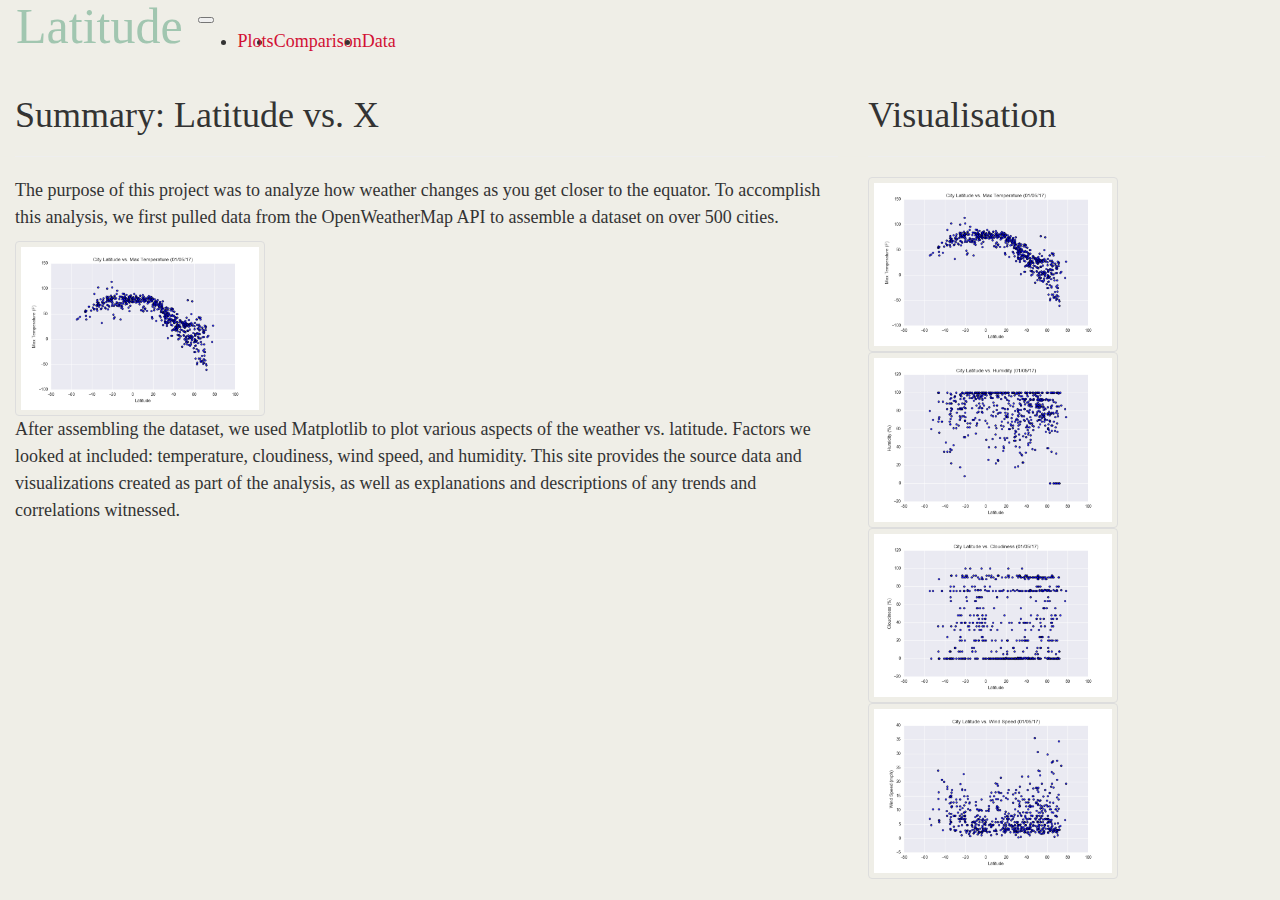
<file: index.html>
<!DOCTYPE html>
<html lang="en">

<head>
  <meta charset="UTF-8">
  <title>Web Design Homework</title>
  <link href="https://cdn.jsdelivr.net/npm/bootstrap@5.1.0/dist/css/bootstrap.min.css" rel="stylesheet"
    integrity="sha384-KyZXEAg3QhqLMpG8r+8fhAXLRk2vvoC2f3B09zVXn8CA5QIVfZOJ3BCsw2P0p/We" crossorigin="anonymous">
  <link href="https://maxcdn.bootstrapcdn.com/bootstrap/3.3.7/css/bootstrap.min.css" rel="stylesheet" />
  <link rel="stylesheet" type="text/css" href="style.css">
</head>

<body>
  <nav class="navbar navbar-expand-lg navbar-light bg-light">
    <div class="container-fluid">
      <a class="navbar-brand" href="index.html">Latitude</a>
      <button class="navbar-toggler" type="button" data-toggle="collapse" data-target="#navbarNavDropdown"
        aria-controls="navbarNavDropdown" aria-expanded="false" aria-label="Toggle navigation">
        <span class="navbar-toggler-icon"></span>
      </button>

      <div class="collapse navbar-collapse" id="#navbarNavDropdown">
        <ul class="navbar-nav">
          <li class="nav-item dropdown">
            <a class="nav-link dropdown-toggle" href="#" id="navbarDropdownMenuLink" role="button"
              data-toggle="dropdown" aria-expanded="false">
              Plots
            </a>
            <ul class="dropdown-menu" aria-labelledby="navbarDropdownMenuLink">
              <li><a class="dropdown-item" href="./Visualisations/visualizationTemp.html">Max Temperature</a></li>
              <li><a class="dropdown-item" href="./Visualisations/visualizationHumidity.html">Humidity</a></li>
              <li><a class="dropdown-item" href="./Visualisations/visualizationCloudiness.html">Cloudiness</a></li>
              <li><a class="dropdown-item" href="./Visualisations/visualizationwindspeed.html">Wind Speed</a></li>
            </ul>
          </li>
          <li class="nav-item">
            <a class="nav-link" href="comparison.html">Comparison</a>
          </li>
          <li class="nav-item">
            <a class="nav-link" href="data.html">Data</a>
          </li>
        </ul>
      </div>
    </div>
  </nav>
  <section>
    <div class="col-sm-8">
      <h1>Summary: Latitude vs. X</h1>
      <hr>
      <article>
        <p>The purpose of this project was to analyze how weather changes as you get closer to the equator. To
            accomplish this analysis, we first pulled data from the OpenWeatherMap API to assemble a dataset on over 500
            cities.</p>

            <img style="width: 250px;" src="./Resources/assets/images/Fig1.png"> 
            
            <p>After assembling the dataset, we used Matplotlib to plot various aspects of the weather vs. latitude.
            Factors we looked at included: temperature, cloudiness, wind speed, and humidity. This site provides the
            source data and visualizations created as part of the analysis, as well as explanations and descriptions of
            any trends and correlations witnessed.
          </p>
      </article>
    </div>

    <div class="col-sm-4">

      <h1>Visualisation</h1>
      <hr>
      <!-- Load an icon library -->
      <link rel="stylesheet" href="https://cdnjs.cloudflare.com/ajax/libs/font-awesome/4.7.0/css/font-awesome.min.css">

      <!-- The sidebar -->
      <div class="sidebar">

        <a target="_blank" href="./Visualisations/visualizationTemp.html">
          <img src="./Resources/assets/images/Fig1.png" alt="Temp Map">
        </a>
        <a target="_blank" href="./Visualisations/visualizationHumidity.html">
          <img src="./Resources/assets/images/Fig2.png" alt="Humidity Map">
        </a>
        <a target="_blank" href="./Visualisations/visualizationCloudiness.html">
          <img src="./Resources/assets/images/Fig3.png" alt="Cloudiness Map">
        </a>
        <a target="_blank" href="./Visualisations/visualizationwindspeed.html">
          <img src="./Resources/assets/images/Fig4.png" alt="Windspeed Map">
        </a>
      </div>
    </div>
  </section>
  <script src="https://ajax.googleapis.com/ajax/libs/jquery/2.1.1/jquery.min.js"></script>
  <script src="https://maxcdn.bootstrapcdn.com/bootstrap/3.3.7/js/bootstrap.min.js"></script>
</body>

</html>
</file>
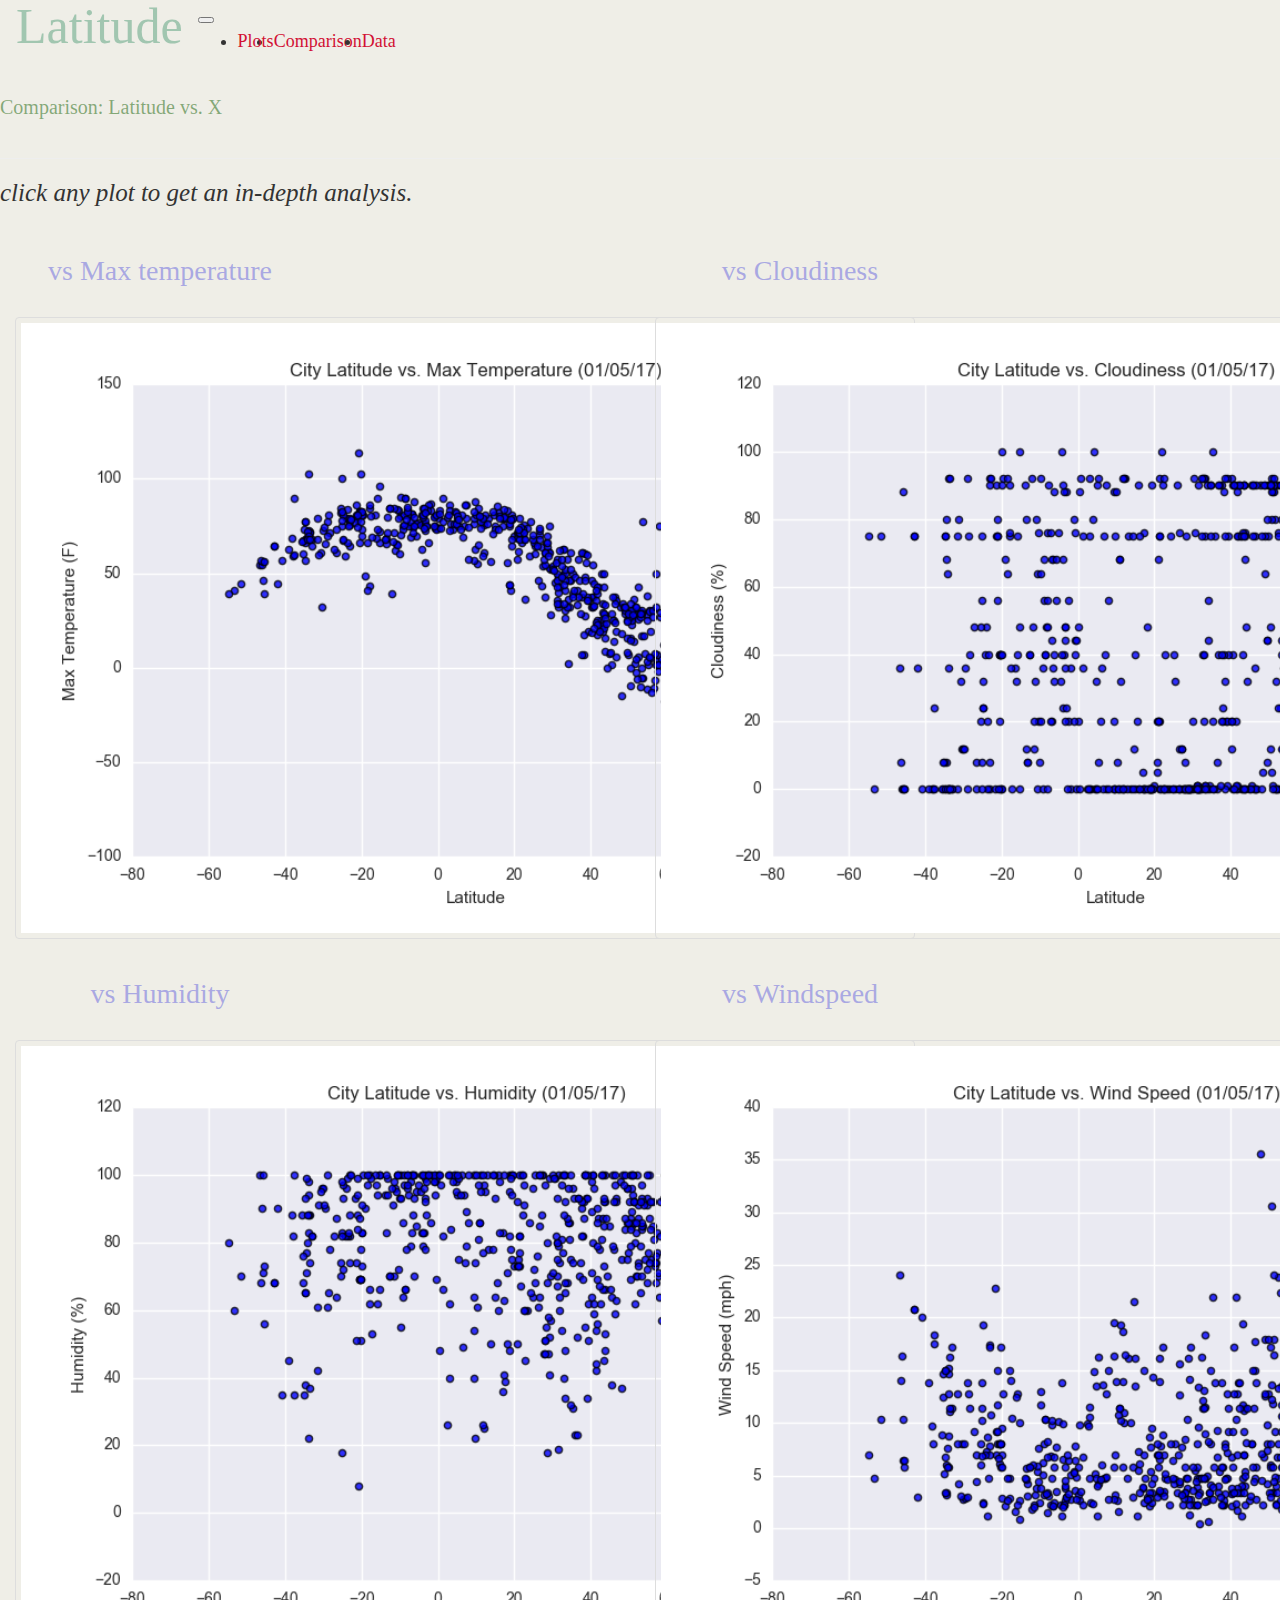
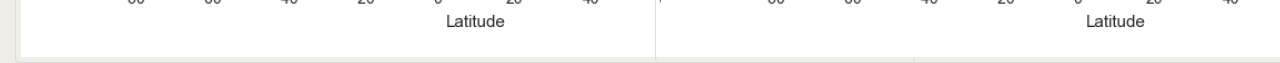
<file: comparison.html>
<!DOCTYPE html>
<html lang="en">

  <head>
    <meta charset="UTF-8">
    <title>Web Design Homework</title>
   <link href="https://cdn.jsdelivr.net/npm/bootstrap@5.1.0/dist/css/bootstrap.min.css" rel="stylesheet" integrity="sha384-KyZXEAg3QhqLMpG8r+8fhAXLRk2vvoC2f3B09zVXn8CA5QIVfZOJ3BCsw2P0p/We" crossorigin="anonymous">
   <link href="https://maxcdn.bootstrapcdn.com/bootstrap/3.3.7/css/bootstrap.min.css" rel="stylesheet"/>
   <link rel="stylesheet" type="text/css" href="style1.css">
  </head>

<body>
  <nav class="navbar navbar-expand-lg navbar-light bg-light">
    <div class="container-fluid">
    <a class="navbar-brand" href="index.html">Latitude</a>
    <button class="navbar-toggler" type="button" data-toggle="collapse" data-target="#navbarNavDropdown" aria-controls="navbarNavDropdown" aria-expanded="false" aria-label="Toggle navigation">
      <span class="navbar-toggler-icon"></span>
    </button>

    <div class="collapse navbar-collapse" id="#navbarNavDropdown">
      <ul class="navbar-nav">
        <li class="nav-item dropdown">
          <a class="nav-link dropdown-toggle" href="#" id="navbarDropdownMenuLink" role="button" data-toggle="dropdown" aria-expanded="false">
            Plots
          </a>
          <ul class="dropdown-menu" aria-labelledby="navbarDropdownMenuLink">
            <li><a class="dropdown-item" href="./Visualisations/visualizationTemp.html">Max Temperature</a></li>
            <li><a class="dropdown-item" href="./Visualisations/visualizationHumidity.html">Humidity</a></li>
            <li><a class="dropdown-item" href="./Visualisations/visualizationCloudiness.html">Cloudiness</a></li>
            <li><a class="dropdown-item" href="./Visualisations/visualizationwindspeed.html">Wind Speed</a></li>
          </ul>
        </li>
        <li class="nav-item">
          <a class="nav-link" href="comparison.html">Comparison</a>
        </li>
        <li class="nav-item">
          <a class="nav-link" href="data.html">Data</a>
        </li>
      </ul>
    </div>
    </div>
  </nav>
  <section>
    <h1>Comparison: Latitude vs. X</h1>
    <hr>
    <article>

    <p><em> click any plot to get an in-depth analysis.
    </em></p>
    <div class="col-lg-3">
    <h3 class ="text-center">vs Max temperature</h3>
    <a target="_blank" href="./Visualisations/visualizationTemp.html">
      <img src="./Resources/assets/images/Fig1.png" alt="Temp Map">
    </a>
    <h3 class ="text-center">vs Humidity</h3>
    <a target="_blank" href="./Visualisations/visualizationHumidity.html">
      <img src="./Resources/assets/images/Fig2.png" alt="Humidity Map">
    </a>
    </div>
    <div class="col-md-3"></div>
    <div class="col-lg-3">
      <h3 class ="text-center">vs Cloudiness</h3>
    <a target="_blank" href="./Visualisations/visualizationCloudiness.html">
      <img src="./Resources/assets/images/Fig3.png" alt="Cloudiness Map">
    </a>
    <h3 class ="text-center">vs Windspeed</h3>
    <a target="_blank" href="./Visualisations/visualizationwindspeed.html">
      <img src="./Resources/assets/images/Fig4.png" alt="Windspeed Map">
    </a>
    </div>
    <div class="col-md-3"></div>

    </article>
    </section>

    <script src="https://ajax.googleapis.com/ajax/libs/jquery/2.1.1/jquery.min.js"></script>
    <script src="https://maxcdn.bootstrapcdn.com/bootstrap/3.3.7/js/bootstrap.min.js"></script>

</body>
</html>
</file>
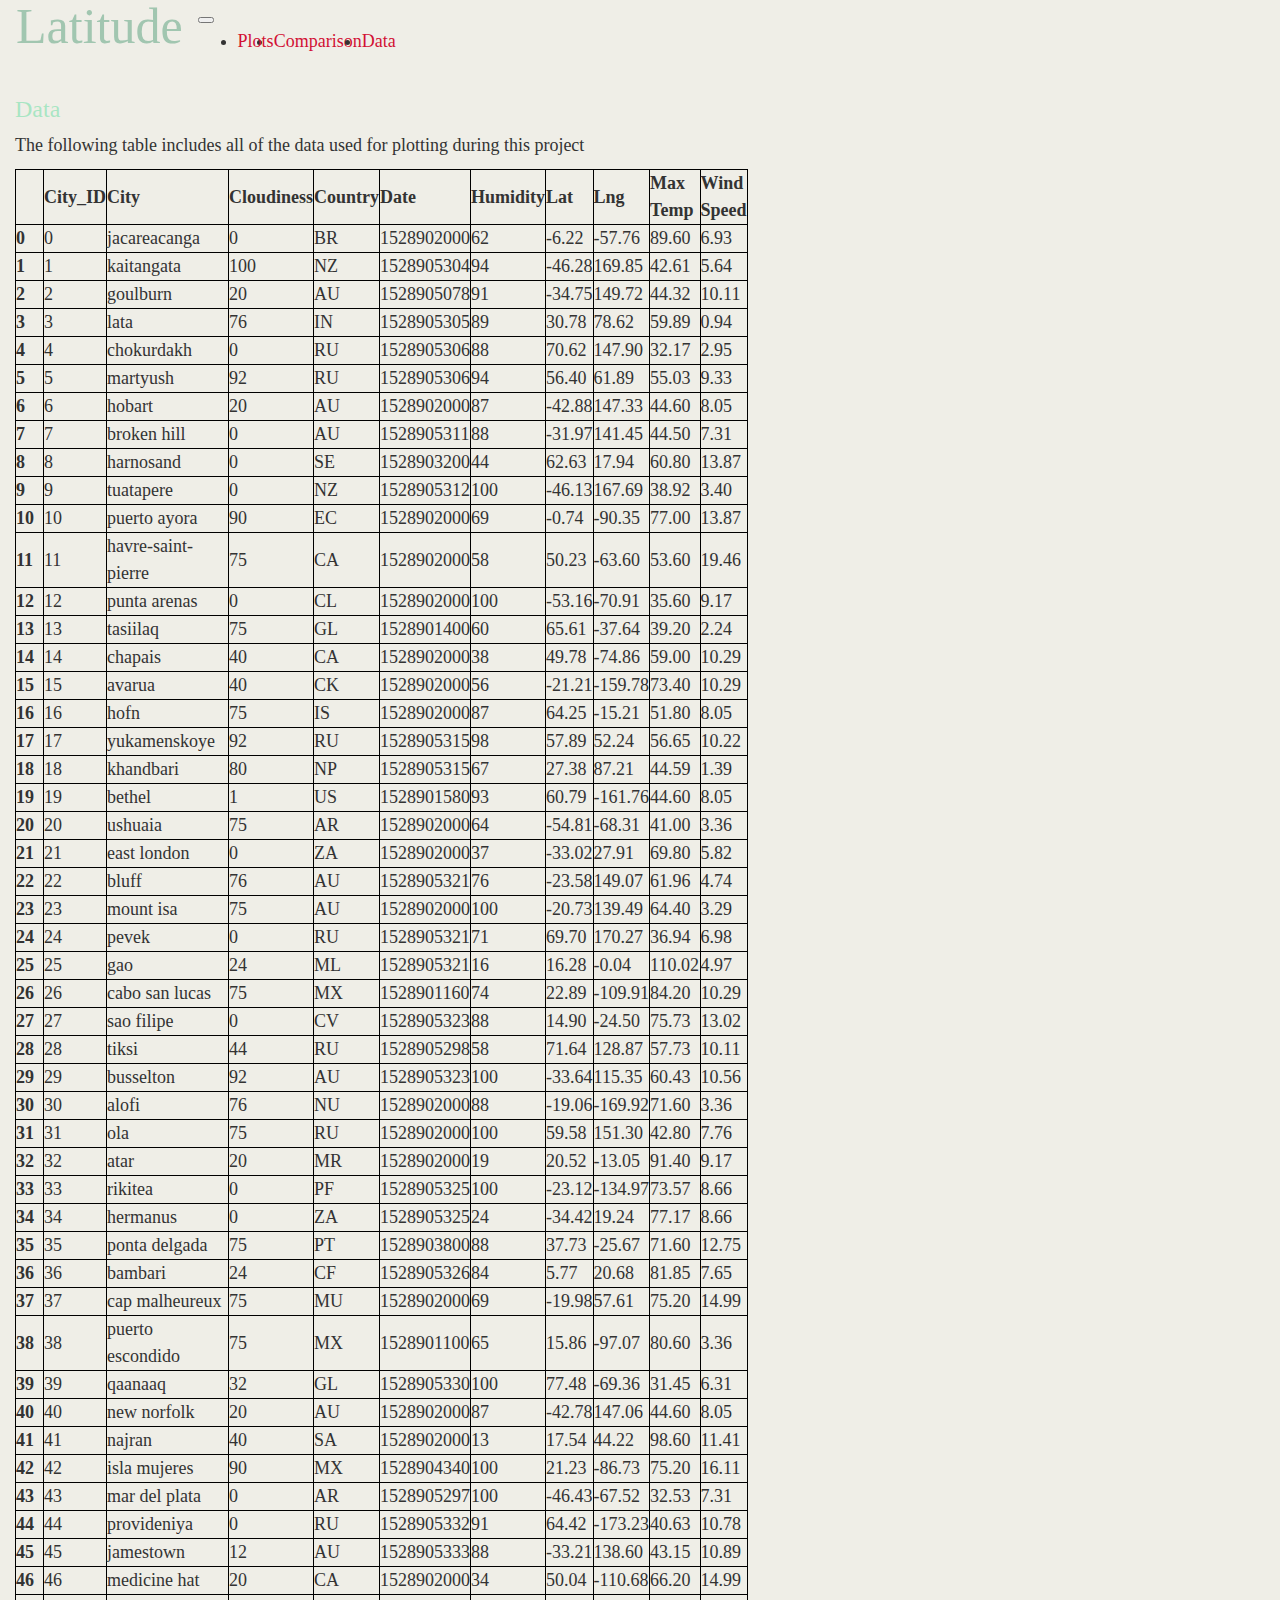
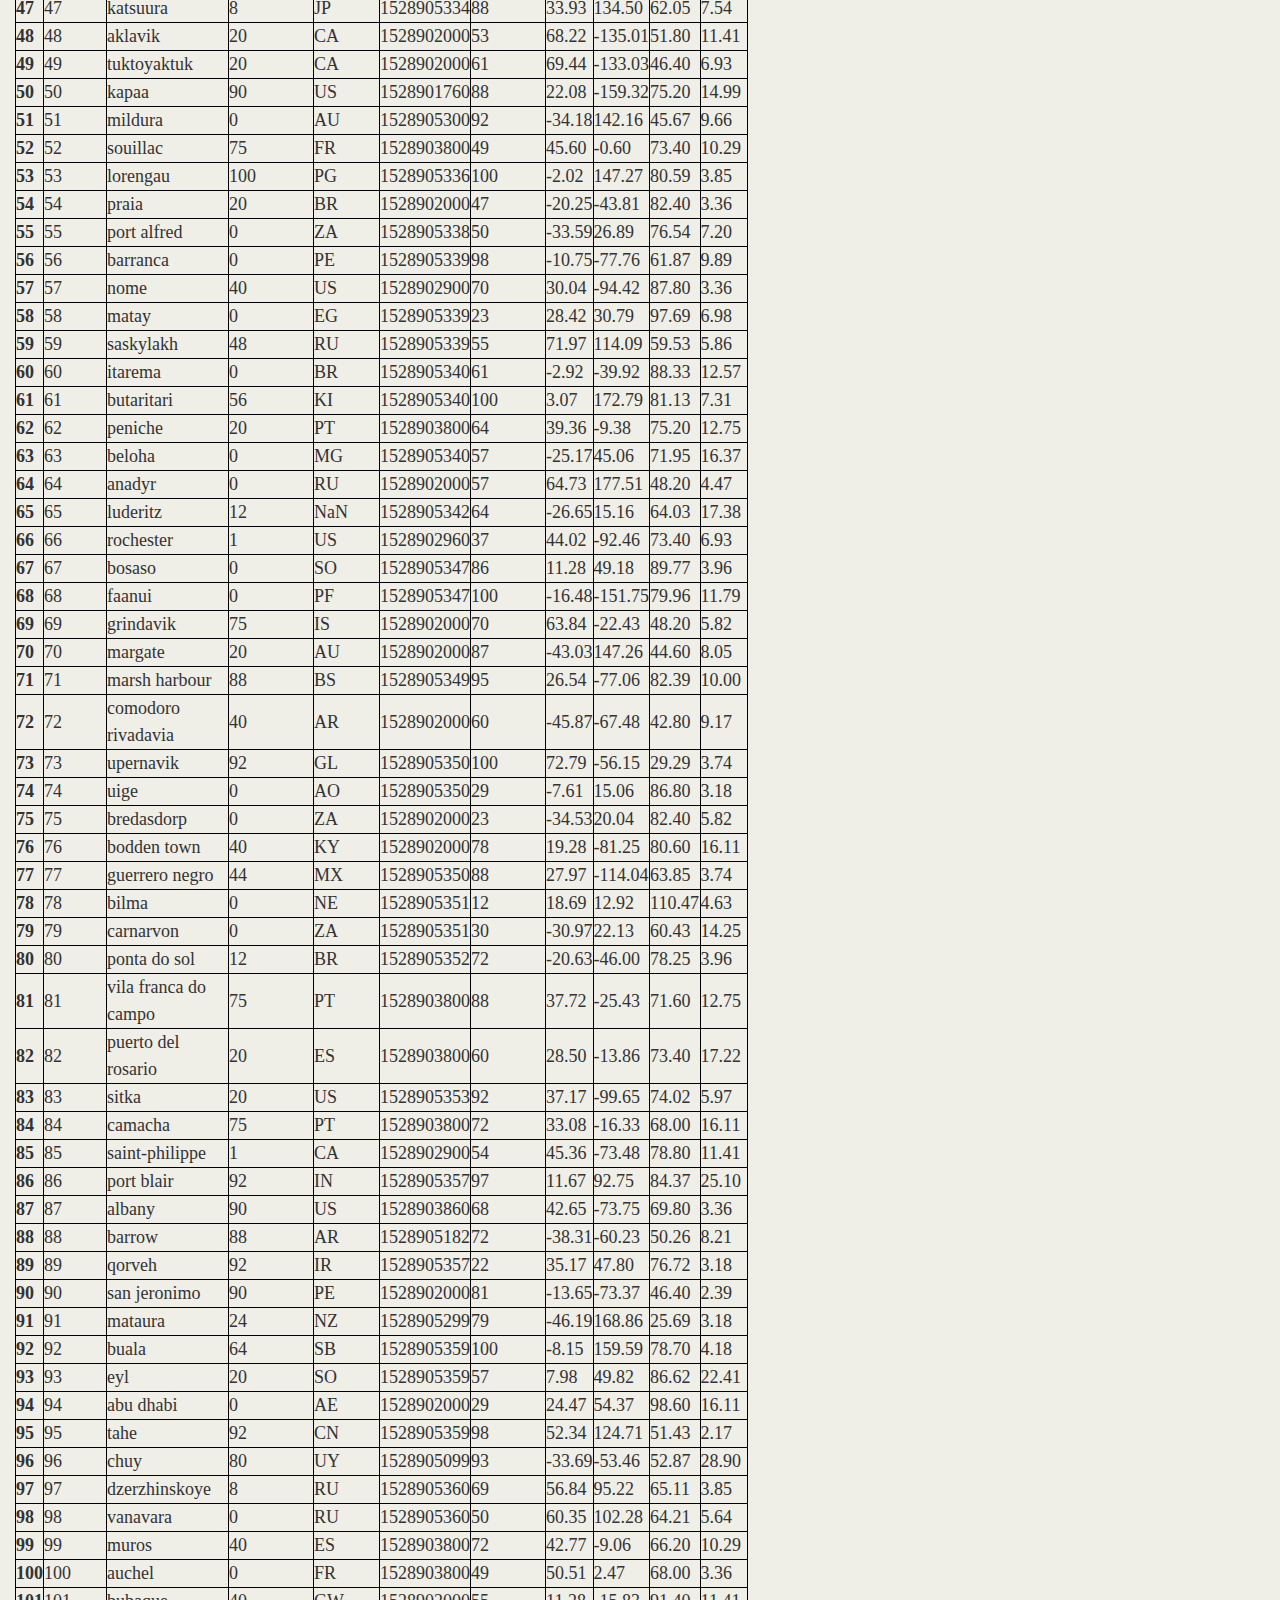
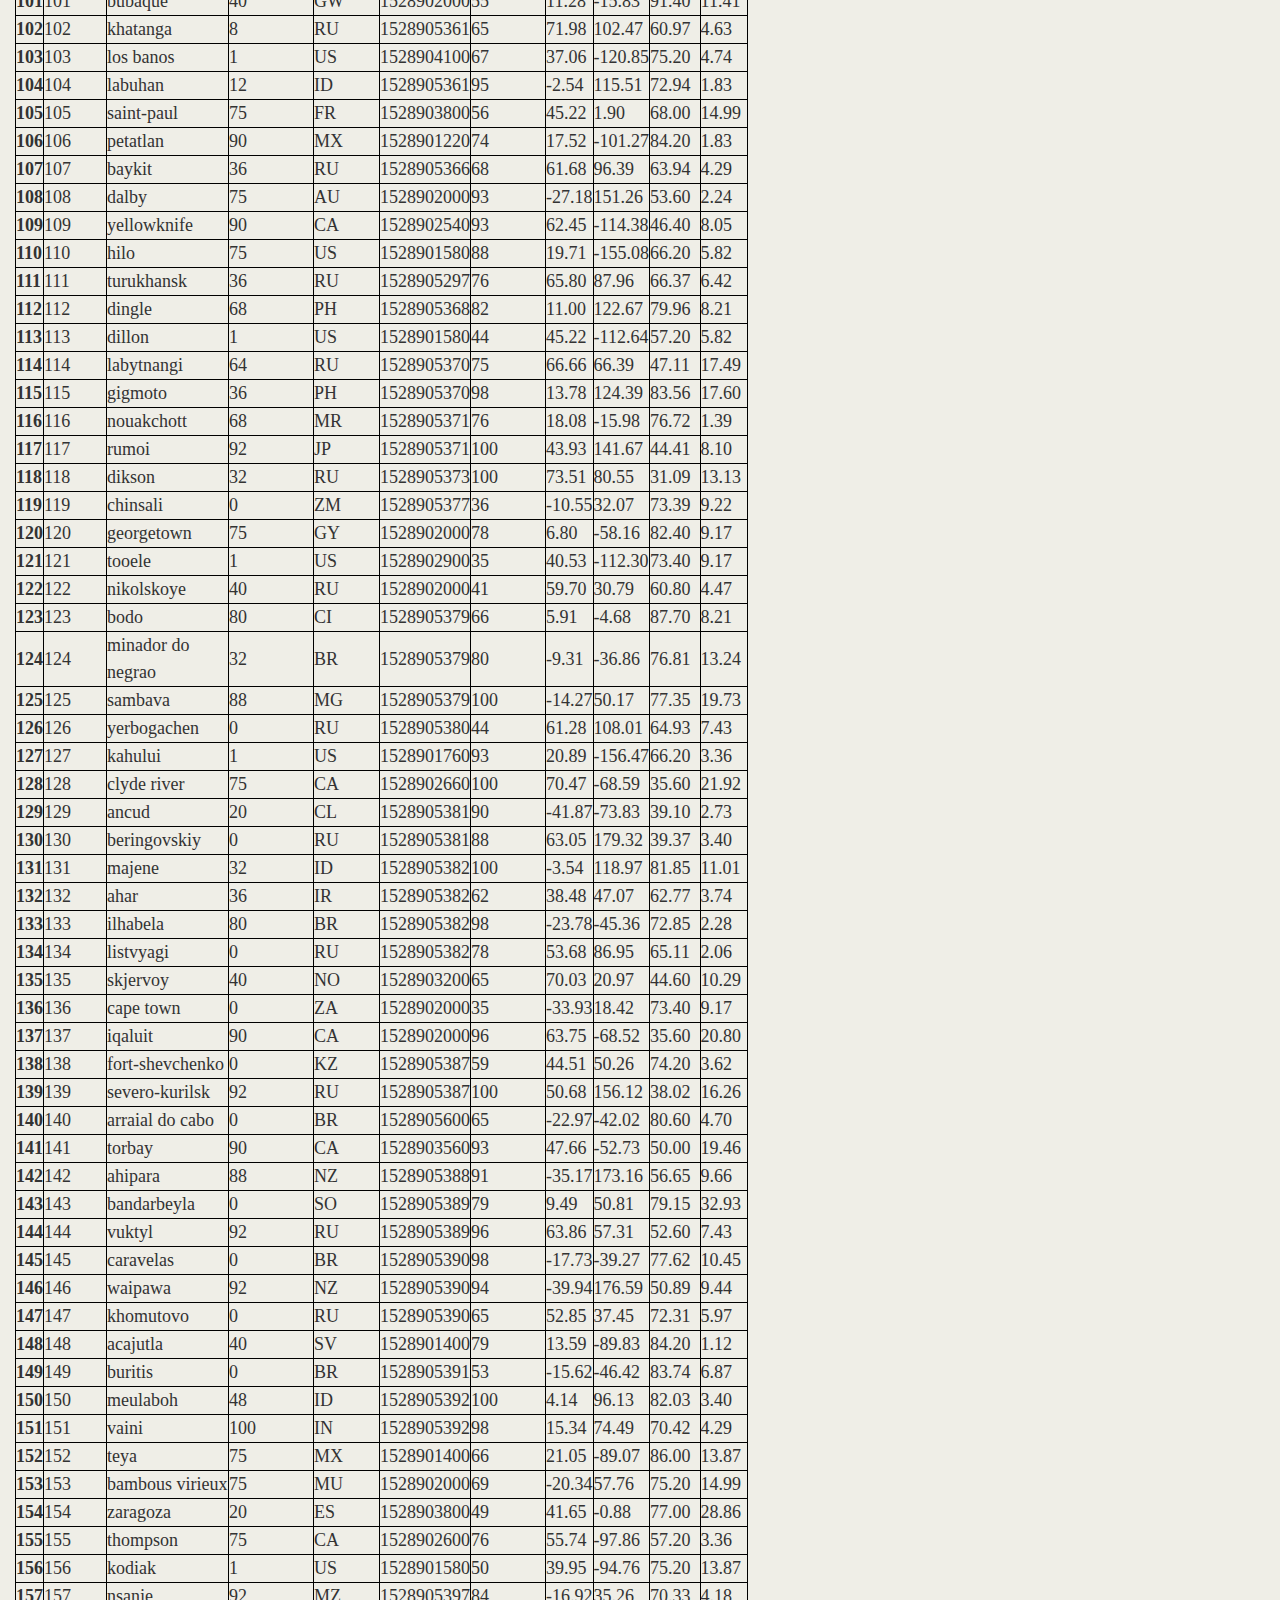
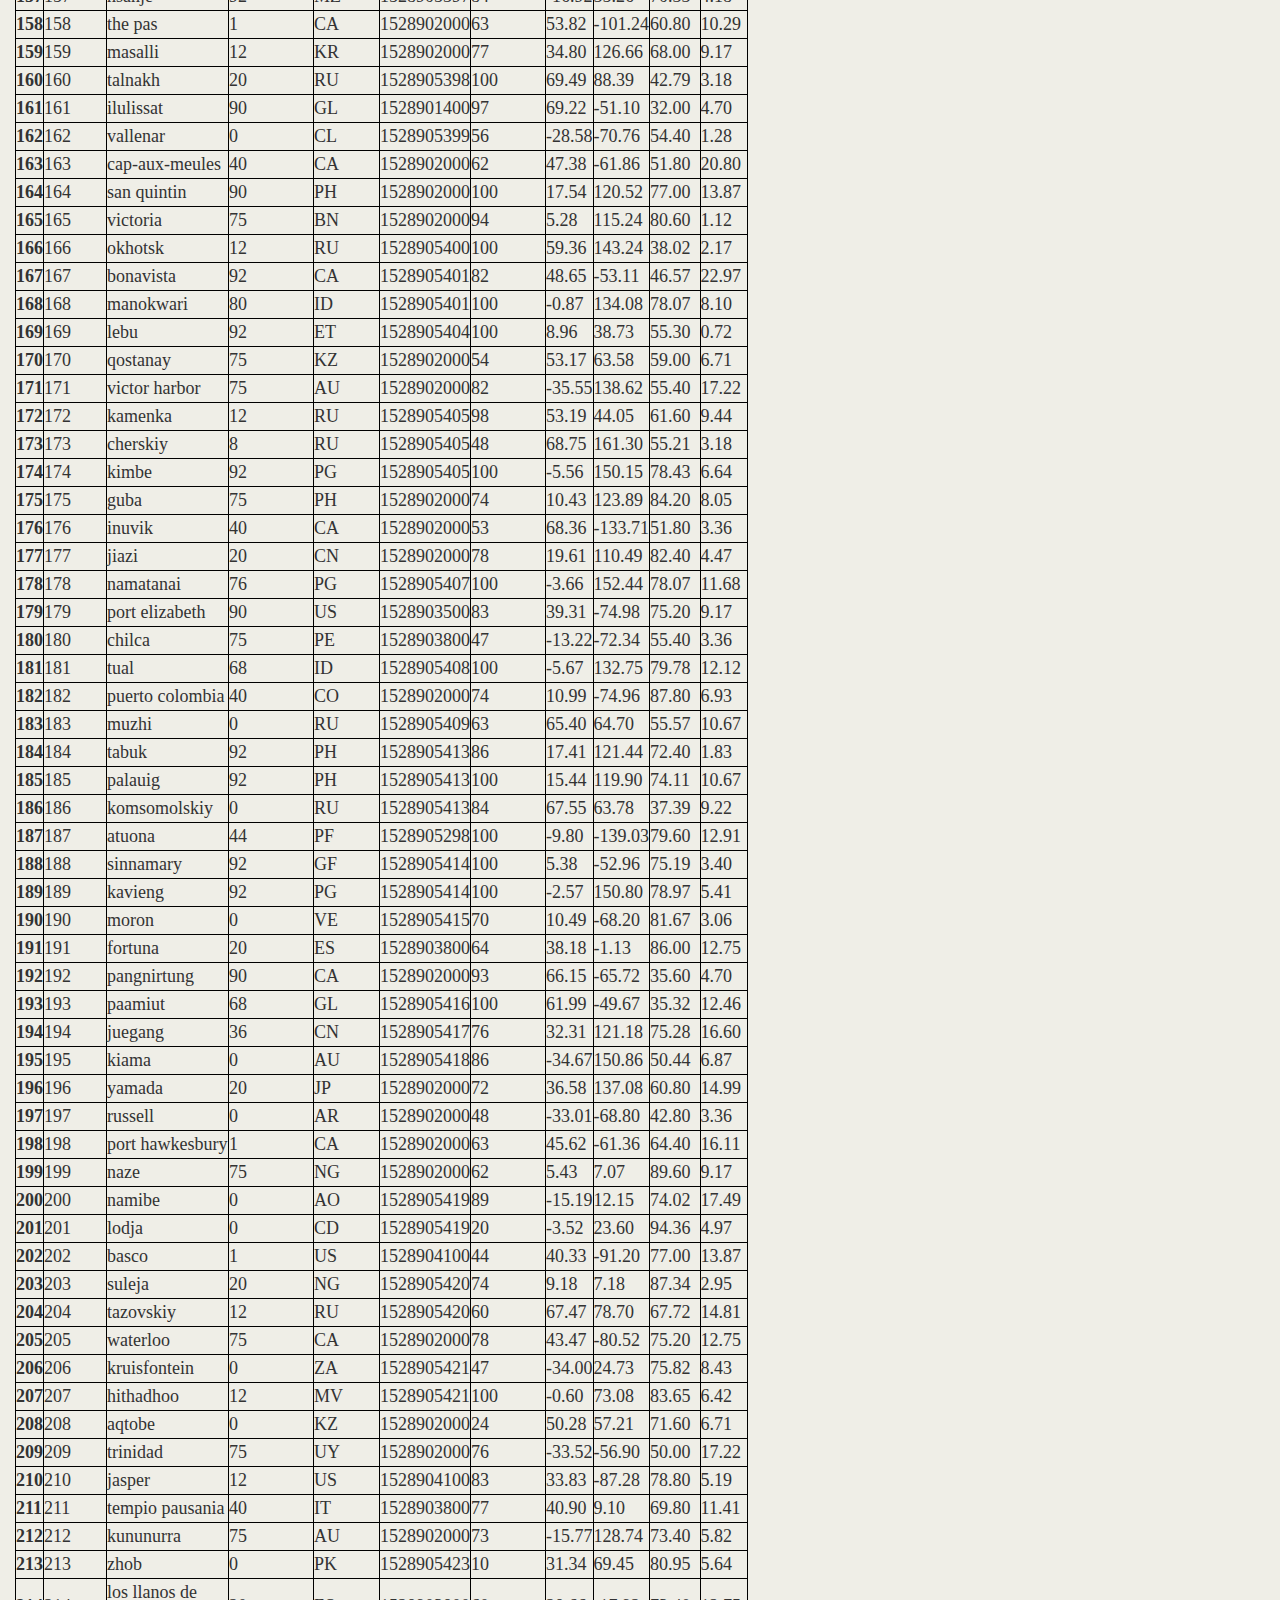
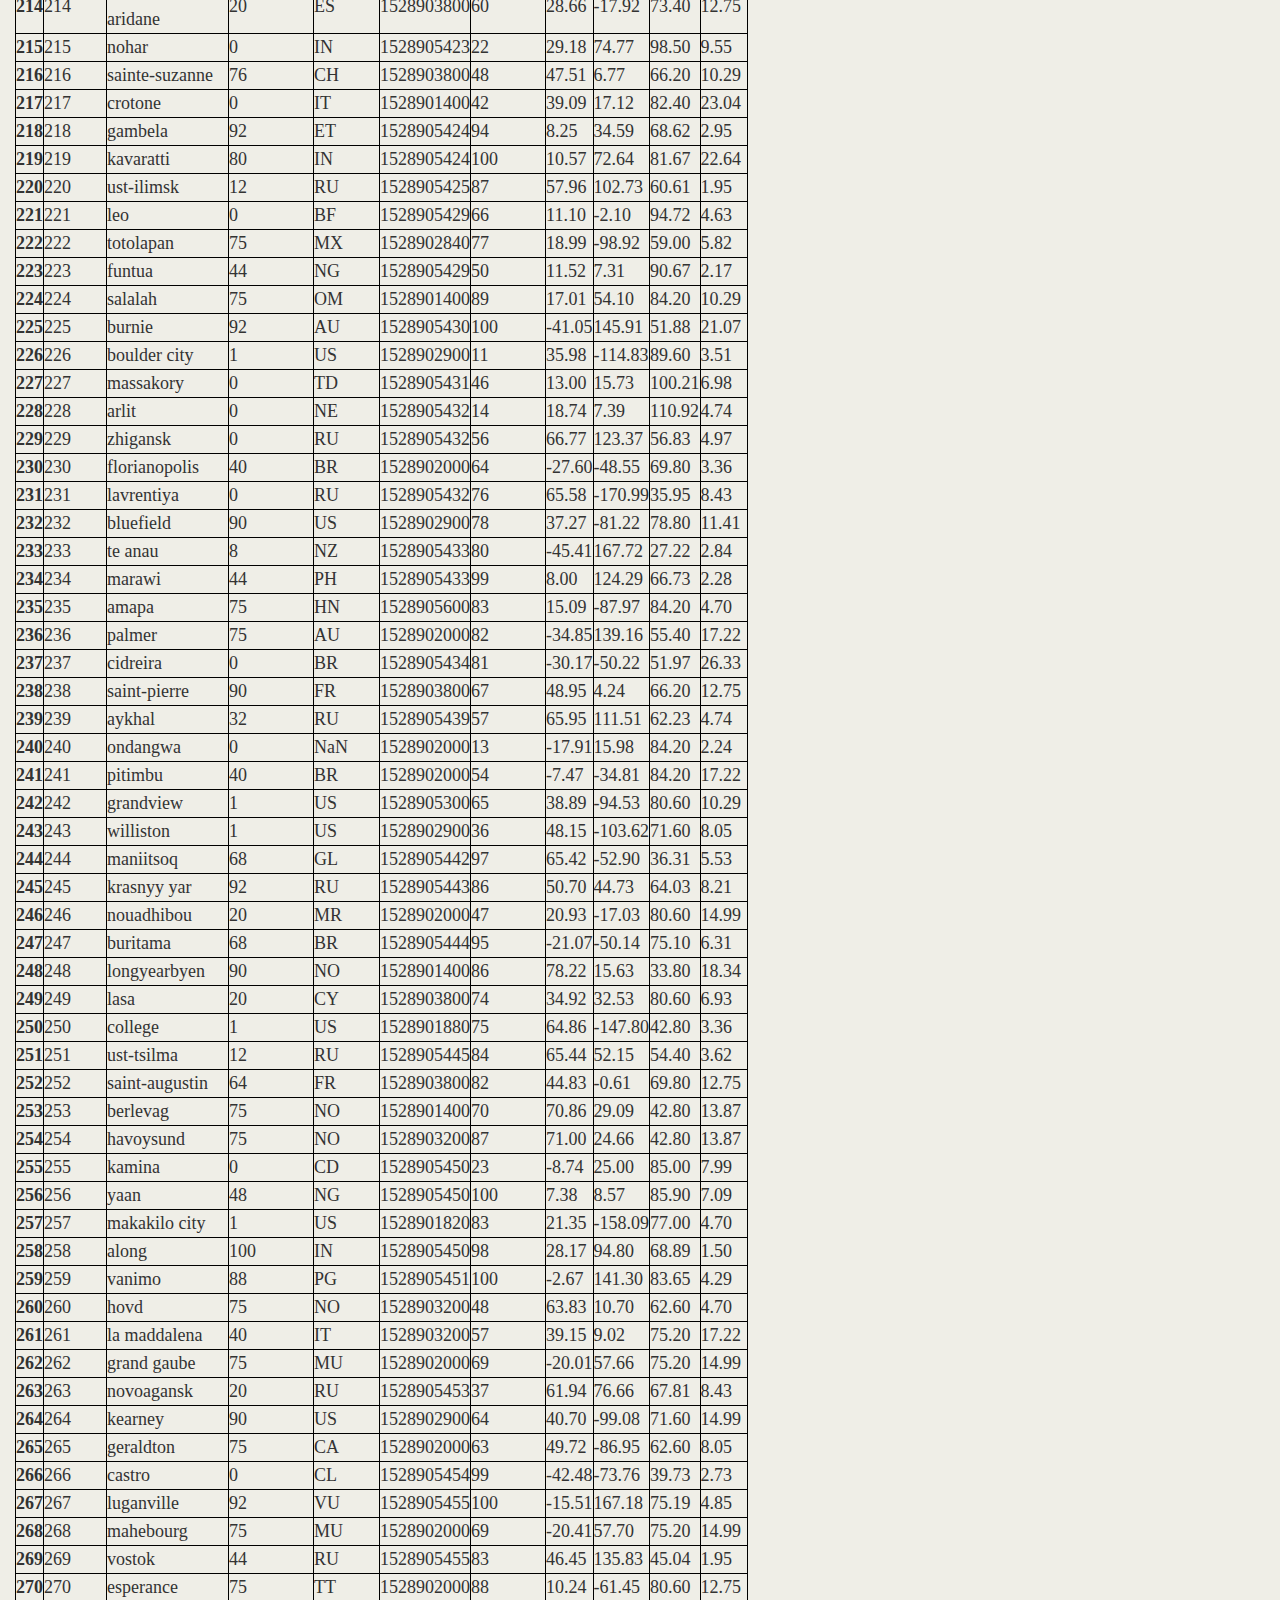
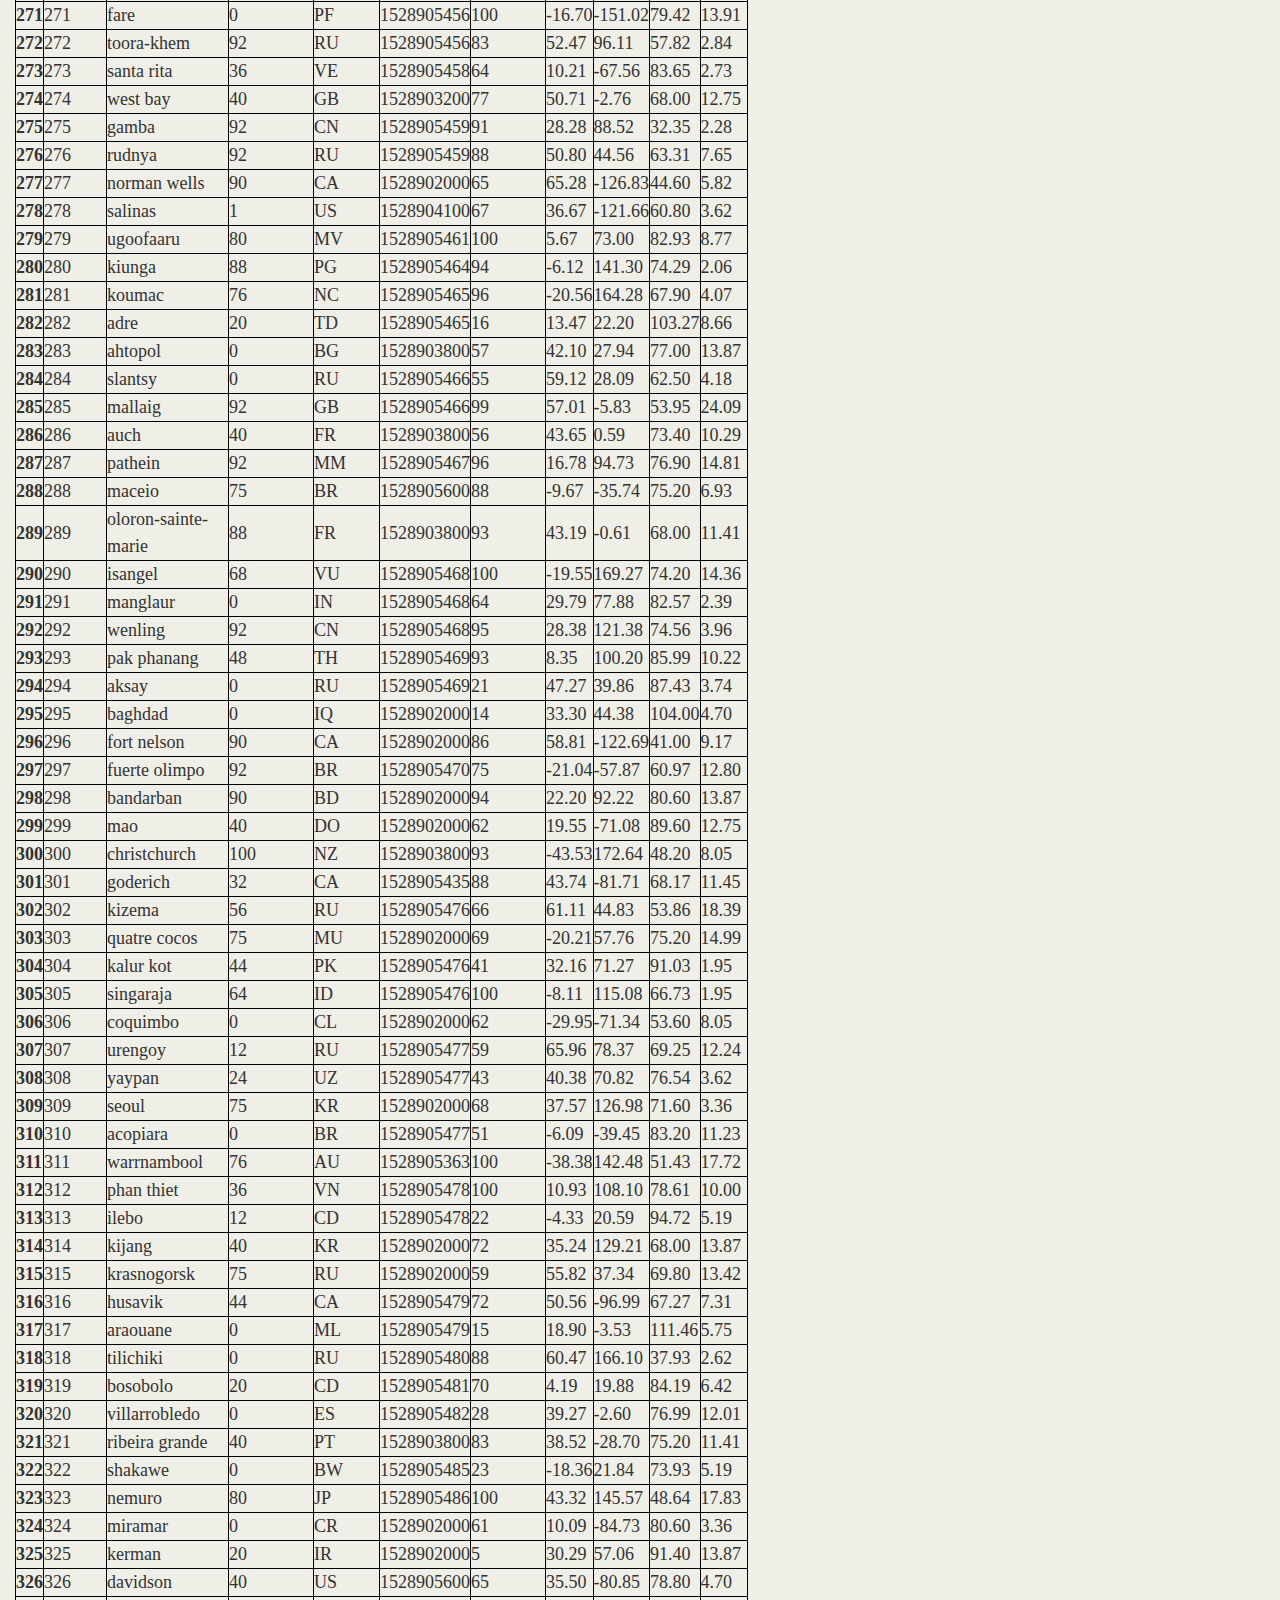
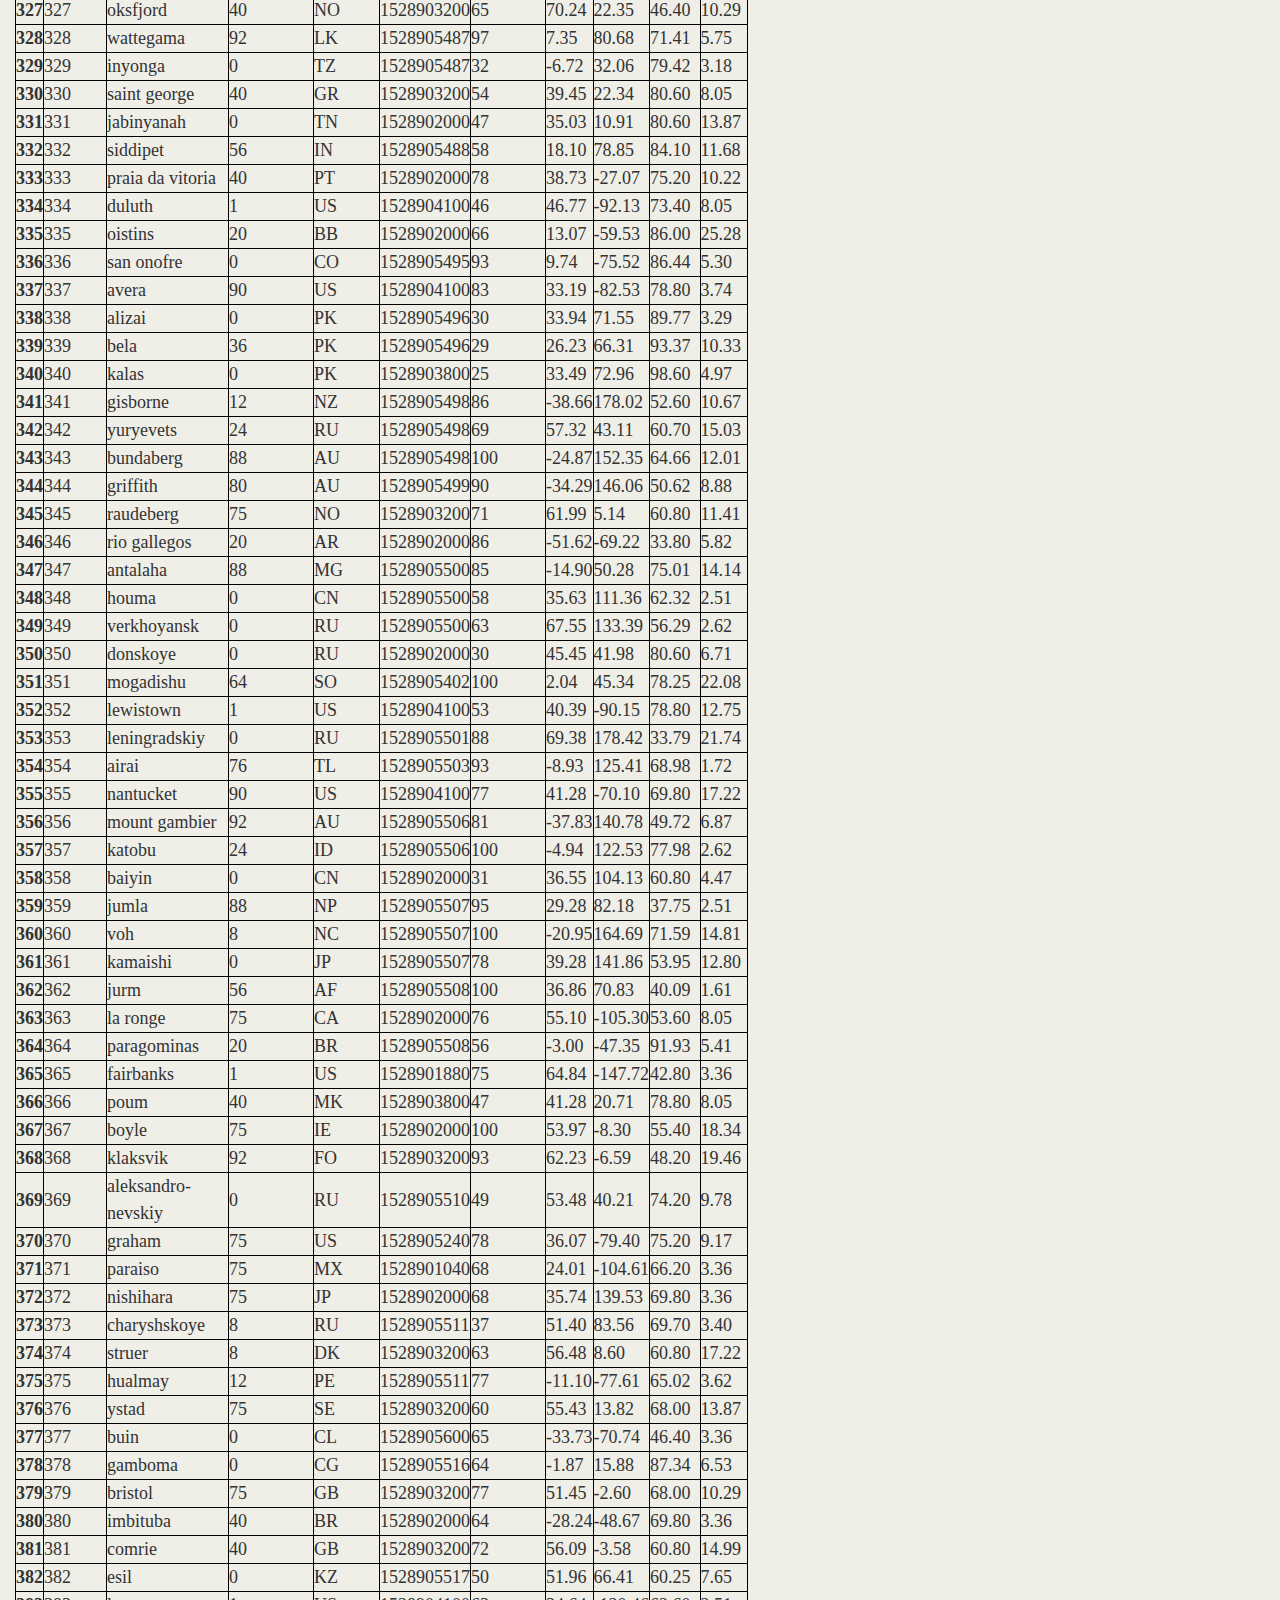
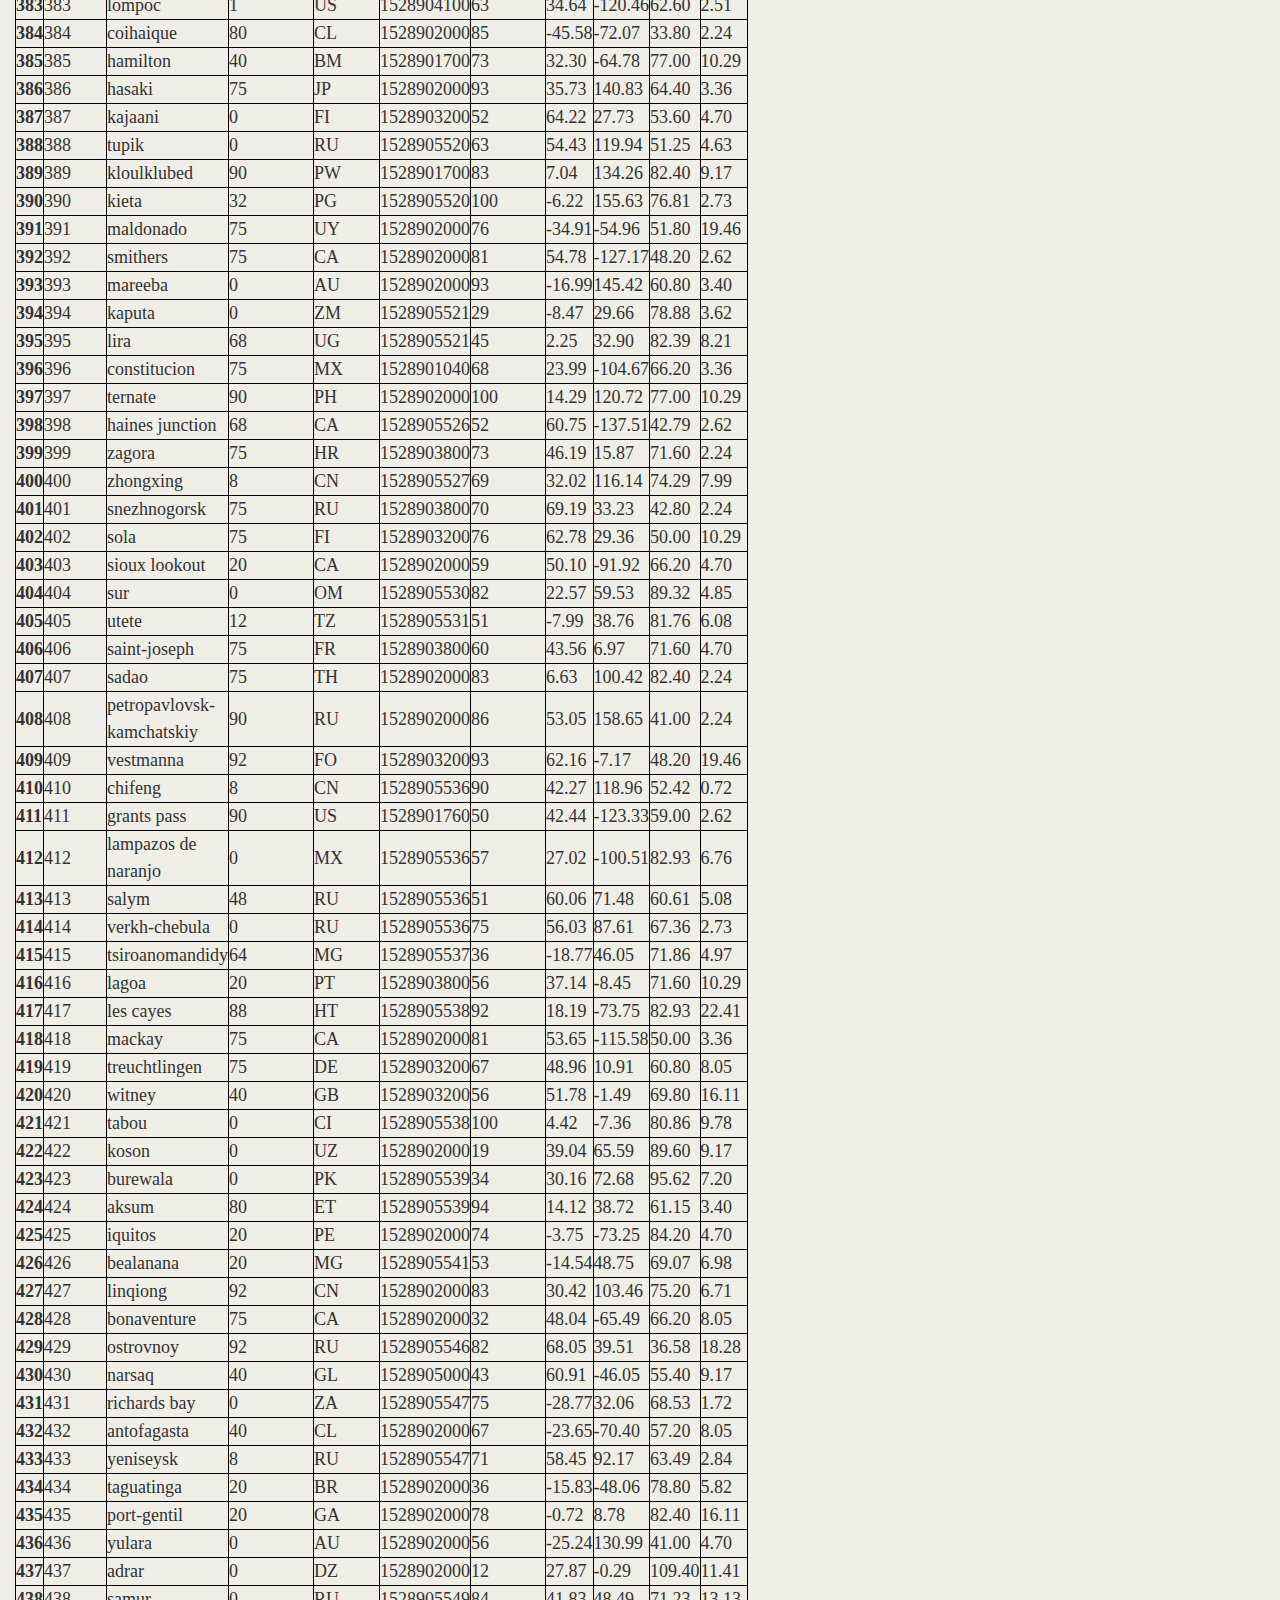
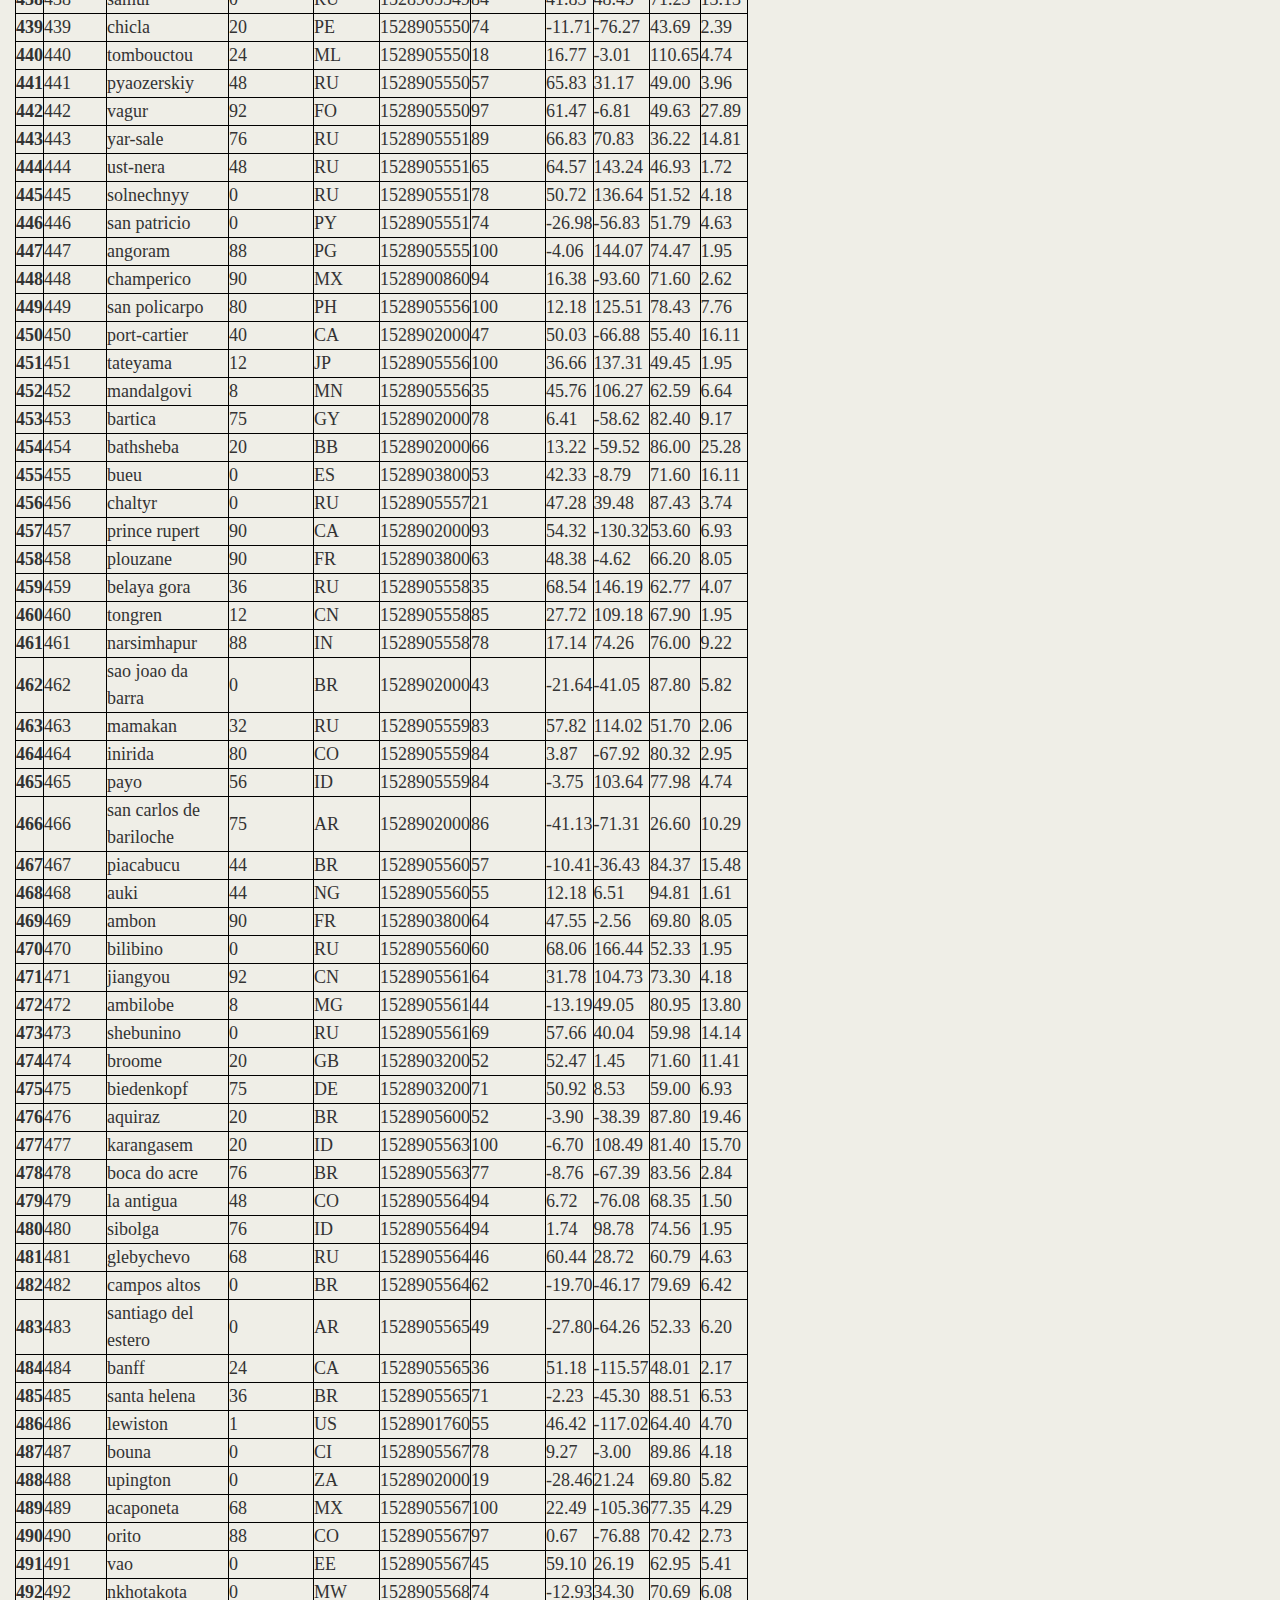
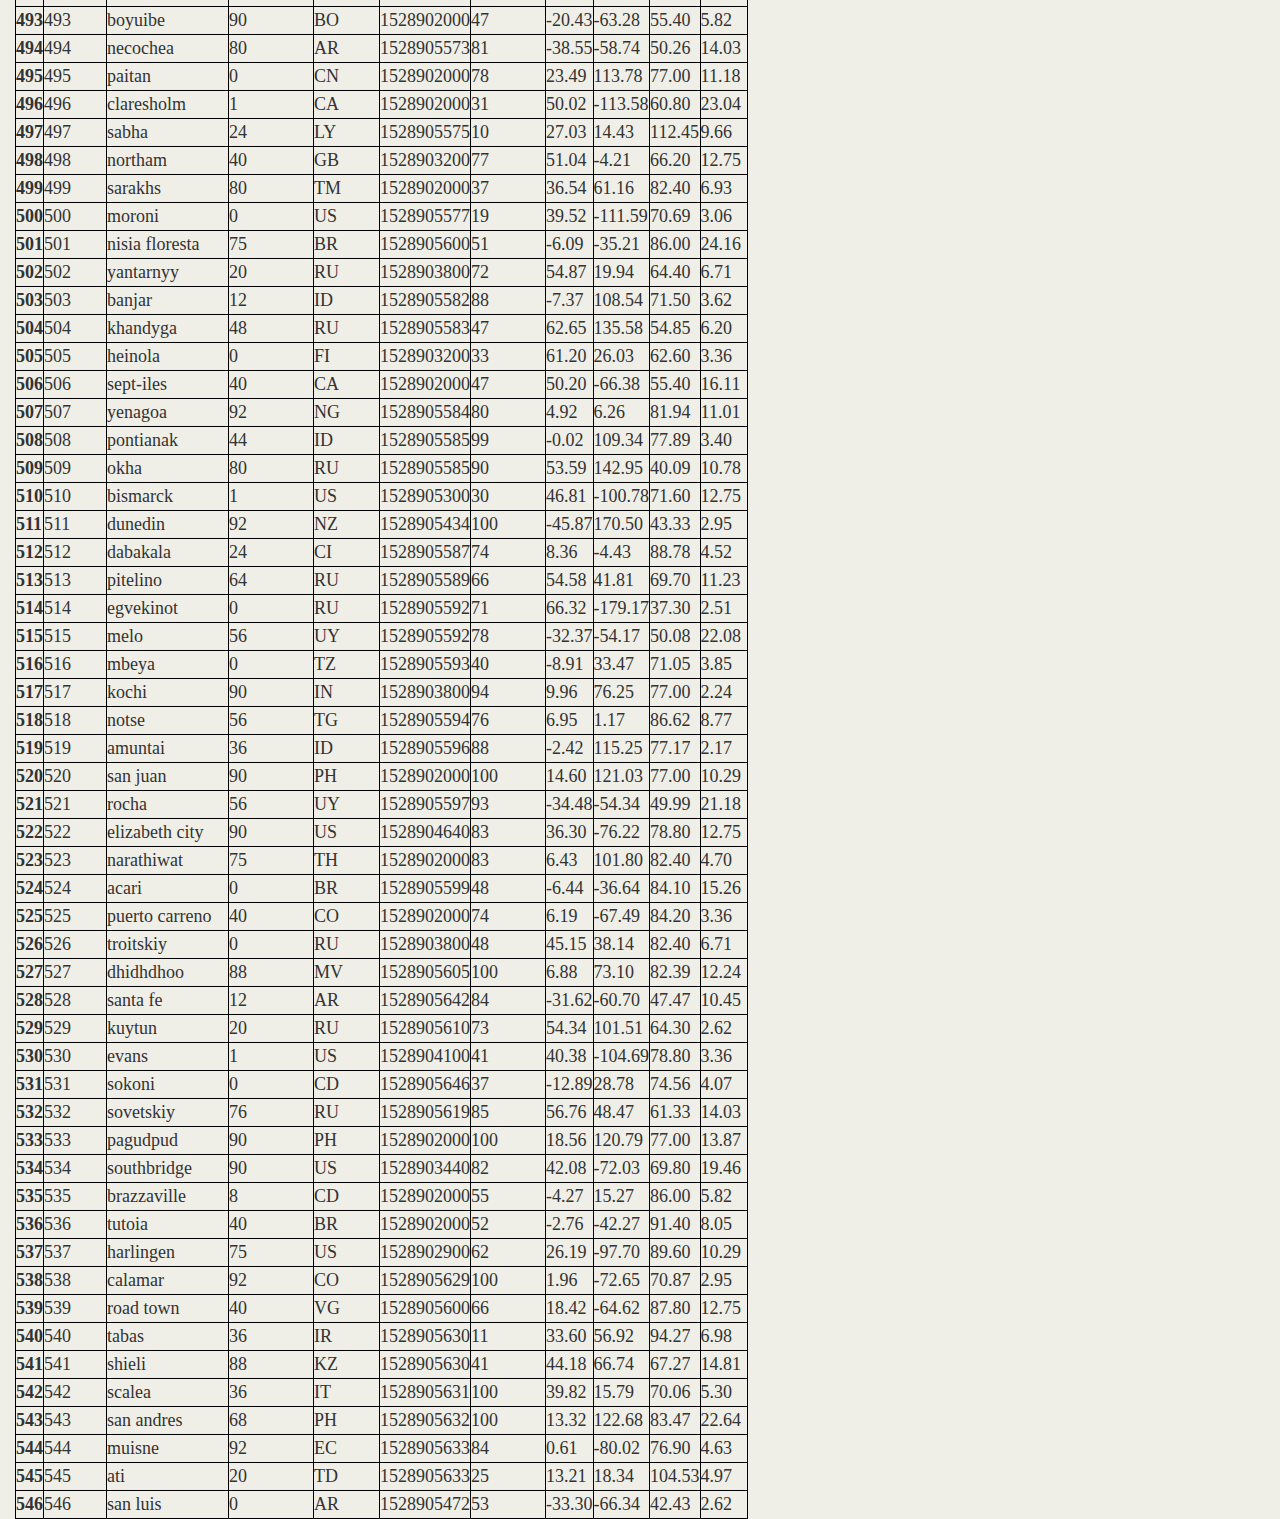
<file: data.html>
<!DOCTYPE html>
<html lang="en">

  <head>
    <meta charset="UTF-8">
    <title>Web Design Homework</title>
   <link href="https://cdn.jsdelivr.net/npm/bootstrap@5.1.0/dist/css/bootstrap.min.css" rel="stylesheet" integrity="sha384-KyZXEAg3QhqLMpG8r+8fhAXLRk2vvoC2f3B09zVXn8CA5QIVfZOJ3BCsw2P0p/We" crossorigin="anonymous">
   <link href="https://maxcdn.bootstrapcdn.com/bootstrap/3.3.7/css/bootstrap.min.css" rel="stylesheet"/>
   <link rel="stylesheet" type="text/css" href="style.css">
  </head>

<body>
  <nav class="navbar navbar-expand-lg navbar-light bg-light">
    <div class="container-fluid">
    <a class="navbar-brand" href="index.html">Latitude</a>
    <button class="navbar-toggler" type="button" data-toggle="collapse" data-target="#navbarNavDropdown" aria-controls="navbarNavDropdown" aria-expanded="false" aria-label="Toggle navigation">
      <span class="navbar-toggler-icon"></span>
    </button>

    <div class="collapse navbar-collapse" id="#navbarNavDropdown">
      <ul class="navbar-nav">
        <li class="nav-item dropdown">
          <a class="nav-link dropdown-toggle" href="#" id="navbarDropdownMenuLink" role="button" data-toggle="dropdown" aria-expanded="false">
            Plots
          </a>
          <ul class="dropdown-menu" aria-labelledby="navbarDropdownMenuLink">
            <li><a class="dropdown-item" href="./Visualisations/visualizationTemp.html">Max Temperature</a></li>
            <li><a class="dropdown-item" href="./Visualisations/visualizationHumidity.html">Humidity</a></li>
            <li><a class="dropdown-item" href="./Visualisations/visualizationCloudiness.html">Cloudiness</a></li>
            <li><a class="dropdown-item" href="./Visualisations/visualizationwindspeed.html">Wind Speed</a></li>
          </ul>
        </li>
        <li class="nav-item">
          <a class="nav-link" href="comparison.html">Comparison</a>
        </li>
        <li class="nav-item">
          <a class="nav-link" href="data.html">Data</a>
        </li>
      </ul>
    </div>
    </div>
  </nav>
  <section>
    <div class="col-sm-6">

<body>
    <section>
      <h2>Data</h2>

      <p> The following table includes all of the data used for plotting during this project </p>
    </section>
  
<script src="https://ajax.googleapis.com/ajax/libs/jquery/2.1.1/jquery.min.js"></script>
<script src="https://maxcdn.bootstrapcdn.com/bootstrap/3.3.7/js/bootstrap.min.js"></script>
  </body>
  
  </html>
      <table border="1" class="dataframe">
        <thead>
          <tr style="text-align: right;">
            <th></th>
            <th>City_ID</th>
            <th>City</th>
            <th>Cloudiness</th>
            <th>Country</th>
            <th>Date</th>
            <th>Humidity</th>
            <th>Lat</th>
            <th>Lng</th>
            <th>Max Temp</th>
            <th>Wind Speed</th>
          </tr>
        </thead>
        <tbody>
          <tr>
            <th>0</th>
            <td>0</td>
            <td>jacareacanga</td>
            <td>0</td>
            <td>BR</td>
            <td>1528902000</td>
            <td>62</td>
            <td>-6.22</td>
            <td>-57.76</td>
            <td>89.60</td>
            <td>6.93</td>
          </tr>
          <tr>
            <th>1</th>
            <td>1</td>
            <td>kaitangata</td>
            <td>100</td>
            <td>NZ</td>
            <td>1528905304</td>
            <td>94</td>
            <td>-46.28</td>
            <td>169.85</td>
            <td>42.61</td>
            <td>5.64</td>
          </tr>
          <tr>
            <th>2</th>
            <td>2</td>
            <td>goulburn</td>
            <td>20</td>
            <td>AU</td>
            <td>1528905078</td>
            <td>91</td>
            <td>-34.75</td>
            <td>149.72</td>
            <td>44.32</td>
            <td>10.11</td>
          </tr>
          <tr>
            <th>3</th>
            <td>3</td>
            <td>lata</td>
            <td>76</td>
            <td>IN</td>
            <td>1528905305</td>
            <td>89</td>
            <td>30.78</td>
            <td>78.62</td>
            <td>59.89</td>
            <td>0.94</td>
          </tr>
          <tr>
            <th>4</th>
            <td>4</td>
            <td>chokurdakh</td>
            <td>0</td>
            <td>RU</td>
            <td>1528905306</td>
            <td>88</td>
            <td>70.62</td>
            <td>147.90</td>
            <td>32.17</td>
            <td>2.95</td>
          </tr>
          <tr>
            <th>5</th>
            <td>5</td>
            <td>martyush</td>
            <td>92</td>
            <td>RU</td>
            <td>1528905306</td>
            <td>94</td>
            <td>56.40</td>
            <td>61.89</td>
            <td>55.03</td>
            <td>9.33</td>
          </tr>
          <tr>
            <th>6</th>
            <td>6</td>
            <td>hobart</td>
            <td>20</td>
            <td>AU</td>
            <td>1528902000</td>
            <td>87</td>
            <td>-42.88</td>
            <td>147.33</td>
            <td>44.60</td>
            <td>8.05</td>
          </tr>
          <tr>
            <th>7</th>
            <td>7</td>
            <td>broken hill</td>
            <td>0</td>
            <td>AU</td>
            <td>1528905311</td>
            <td>88</td>
            <td>-31.97</td>
            <td>141.45</td>
            <td>44.50</td>
            <td>7.31</td>
          </tr>
          <tr>
            <th>8</th>
            <td>8</td>
            <td>harnosand</td>
            <td>0</td>
            <td>SE</td>
            <td>1528903200</td>
            <td>44</td>
            <td>62.63</td>
            <td>17.94</td>
            <td>60.80</td>
            <td>13.87</td>
          </tr>
          <tr>
            <th>9</th>
            <td>9</td>
            <td>tuatapere</td>
            <td>0</td>
            <td>NZ</td>
            <td>1528905312</td>
            <td>100</td>
            <td>-46.13</td>
            <td>167.69</td>
            <td>38.92</td>
            <td>3.40</td>
          </tr>
          <tr>
            <th>10</th>
            <td>10</td>
            <td>puerto ayora</td>
            <td>90</td>
            <td>EC</td>
            <td>1528902000</td>
            <td>69</td>
            <td>-0.74</td>
            <td>-90.35</td>
            <td>77.00</td>
            <td>13.87</td>
          </tr>
          <tr>
            <th>11</th>
            <td>11</td>
            <td>havre-saint-pierre</td>
            <td>75</td>
            <td>CA</td>
            <td>1528902000</td>
            <td>58</td>
            <td>50.23</td>
            <td>-63.60</td>
            <td>53.60</td>
            <td>19.46</td>
          </tr>
          <tr>
            <th>12</th>
            <td>12</td>
            <td>punta arenas</td>
            <td>0</td>
            <td>CL</td>
            <td>1528902000</td>
            <td>100</td>
            <td>-53.16</td>
            <td>-70.91</td>
            <td>35.60</td>
            <td>9.17</td>
          </tr>
          <tr>
            <th>13</th>
            <td>13</td>
            <td>tasiilaq</td>
            <td>75</td>
            <td>GL</td>
            <td>1528901400</td>
            <td>60</td>
            <td>65.61</td>
            <td>-37.64</td>
            <td>39.20</td>
            <td>2.24</td>
          </tr>
          <tr>
            <th>14</th>
            <td>14</td>
            <td>chapais</td>
            <td>40</td>
            <td>CA</td>
            <td>1528902000</td>
            <td>38</td>
            <td>49.78</td>
            <td>-74.86</td>
            <td>59.00</td>
            <td>10.29</td>
          </tr>
          <tr>
            <th>15</th>
            <td>15</td>
            <td>avarua</td>
            <td>40</td>
            <td>CK</td>
            <td>1528902000</td>
            <td>56</td>
            <td>-21.21</td>
            <td>-159.78</td>
            <td>73.40</td>
            <td>10.29</td>
          </tr>
          <tr>
            <th>16</th>
            <td>16</td>
            <td>hofn</td>
            <td>75</td>
            <td>IS</td>
            <td>1528902000</td>
            <td>87</td>
            <td>64.25</td>
            <td>-15.21</td>
            <td>51.80</td>
            <td>8.05</td>
          </tr>
          <tr>
            <th>17</th>
            <td>17</td>
            <td>yukamenskoye</td>
            <td>92</td>
            <td>RU</td>
            <td>1528905315</td>
            <td>98</td>
            <td>57.89</td>
            <td>52.24</td>
            <td>56.65</td>
            <td>10.22</td>
          </tr>
          <tr>
            <th>18</th>
            <td>18</td>
            <td>khandbari</td>
            <td>80</td>
            <td>NP</td>
            <td>1528905315</td>
            <td>67</td>
            <td>27.38</td>
            <td>87.21</td>
            <td>44.59</td>
            <td>1.39</td>
          </tr>
          <tr>
            <th>19</th>
            <td>19</td>
            <td>bethel</td>
            <td>1</td>
            <td>US</td>
            <td>1528901580</td>
            <td>93</td>
            <td>60.79</td>
            <td>-161.76</td>
            <td>44.60</td>
            <td>8.05</td>
          </tr>
          <tr>
            <th>20</th>
            <td>20</td>
            <td>ushuaia</td>
            <td>75</td>
            <td>AR</td>
            <td>1528902000</td>
            <td>64</td>
            <td>-54.81</td>
            <td>-68.31</td>
            <td>41.00</td>
            <td>3.36</td>
          </tr>
          <tr>
            <th>21</th>
            <td>21</td>
            <td>east london</td>
            <td>0</td>
            <td>ZA</td>
            <td>1528902000</td>
            <td>37</td>
            <td>-33.02</td>
            <td>27.91</td>
            <td>69.80</td>
            <td>5.82</td>
          </tr>
          <tr>
            <th>22</th>
            <td>22</td>
            <td>bluff</td>
            <td>76</td>
            <td>AU</td>
            <td>1528905321</td>
            <td>76</td>
            <td>-23.58</td>
            <td>149.07</td>
            <td>61.96</td>
            <td>4.74</td>
          </tr>
          <tr>
            <th>23</th>
            <td>23</td>
            <td>mount isa</td>
            <td>75</td>
            <td>AU</td>
            <td>1528902000</td>
            <td>100</td>
            <td>-20.73</td>
            <td>139.49</td>
            <td>64.40</td>
            <td>3.29</td>
          </tr>
          <tr>
            <th>24</th>
            <td>24</td>
            <td>pevek</td>
            <td>0</td>
            <td>RU</td>
            <td>1528905321</td>
            <td>71</td>
            <td>69.70</td>
            <td>170.27</td>
            <td>36.94</td>
            <td>6.98</td>
          </tr>
          <tr>
            <th>25</th>
            <td>25</td>
            <td>gao</td>
            <td>24</td>
            <td>ML</td>
            <td>1528905321</td>
            <td>16</td>
            <td>16.28</td>
            <td>-0.04</td>
            <td>110.02</td>
            <td>4.97</td>
          </tr>
          <tr>
            <th>26</th>
            <td>26</td>
            <td>cabo san lucas</td>
            <td>75</td>
            <td>MX</td>
            <td>1528901160</td>
            <td>74</td>
            <td>22.89</td>
            <td>-109.91</td>
            <td>84.20</td>
            <td>10.29</td>
          </tr>
          <tr>
            <th>27</th>
            <td>27</td>
            <td>sao filipe</td>
            <td>0</td>
            <td>CV</td>
            <td>1528905323</td>
            <td>88</td>
            <td>14.90</td>
            <td>-24.50</td>
            <td>75.73</td>
            <td>13.02</td>
          </tr>
          <tr>
            <th>28</th>
            <td>28</td>
            <td>tiksi</td>
            <td>44</td>
            <td>RU</td>
            <td>1528905298</td>
            <td>58</td>
            <td>71.64</td>
            <td>128.87</td>
            <td>57.73</td>
            <td>10.11</td>
          </tr>
          <tr>
            <th>29</th>
            <td>29</td>
            <td>busselton</td>
            <td>92</td>
            <td>AU</td>
            <td>1528905323</td>
            <td>100</td>
            <td>-33.64</td>
            <td>115.35</td>
            <td>60.43</td>
            <td>10.56</td>
          </tr>
          <tr>
            <th>30</th>
            <td>30</td>
            <td>alofi</td>
            <td>76</td>
            <td>NU</td>
            <td>1528902000</td>
            <td>88</td>
            <td>-19.06</td>
            <td>-169.92</td>
            <td>71.60</td>
            <td>3.36</td>
          </tr>
          <tr>
            <th>31</th>
            <td>31</td>
            <td>ola</td>
            <td>75</td>
            <td>RU</td>
            <td>1528902000</td>
            <td>100</td>
            <td>59.58</td>
            <td>151.30</td>
            <td>42.80</td>
            <td>7.76</td>
          </tr>
          <tr>
            <th>32</th>
            <td>32</td>
            <td>atar</td>
            <td>20</td>
            <td>MR</td>
            <td>1528902000</td>
            <td>19</td>
            <td>20.52</td>
            <td>-13.05</td>
            <td>91.40</td>
            <td>9.17</td>
          </tr>
          <tr>
            <th>33</th>
            <td>33</td>
            <td>rikitea</td>
            <td>0</td>
            <td>PF</td>
            <td>1528905325</td>
            <td>100</td>
            <td>-23.12</td>
            <td>-134.97</td>
            <td>73.57</td>
            <td>8.66</td>
          </tr>
          <tr>
            <th>34</th>
            <td>34</td>
            <td>hermanus</td>
            <td>0</td>
            <td>ZA</td>
            <td>1528905325</td>
            <td>24</td>
            <td>-34.42</td>
            <td>19.24</td>
            <td>77.17</td>
            <td>8.66</td>
          </tr>
          <tr>
            <th>35</th>
            <td>35</td>
            <td>ponta delgada</td>
            <td>75</td>
            <td>PT</td>
            <td>1528903800</td>
            <td>88</td>
            <td>37.73</td>
            <td>-25.67</td>
            <td>71.60</td>
            <td>12.75</td>
          </tr>
          <tr>
            <th>36</th>
            <td>36</td>
            <td>bambari</td>
            <td>24</td>
            <td>CF</td>
            <td>1528905326</td>
            <td>84</td>
            <td>5.77</td>
            <td>20.68</td>
            <td>81.85</td>
            <td>7.65</td>
          </tr>
          <tr>
            <th>37</th>
            <td>37</td>
            <td>cap malheureux</td>
            <td>75</td>
            <td>MU</td>
            <td>1528902000</td>
            <td>69</td>
            <td>-19.98</td>
            <td>57.61</td>
            <td>75.20</td>
            <td>14.99</td>
          </tr>
          <tr>
            <th>38</th>
            <td>38</td>
            <td>puerto escondido</td>
            <td>75</td>
            <td>MX</td>
            <td>1528901100</td>
            <td>65</td>
            <td>15.86</td>
            <td>-97.07</td>
            <td>80.60</td>
            <td>3.36</td>
          </tr>
          <tr>
            <th>39</th>
            <td>39</td>
            <td>qaanaaq</td>
            <td>32</td>
            <td>GL</td>
            <td>1528905330</td>
            <td>100</td>
            <td>77.48</td>
            <td>-69.36</td>
            <td>31.45</td>
            <td>6.31</td>
          </tr>
          <tr>
            <th>40</th>
            <td>40</td>
            <td>new norfolk</td>
            <td>20</td>
            <td>AU</td>
            <td>1528902000</td>
            <td>87</td>
            <td>-42.78</td>
            <td>147.06</td>
            <td>44.60</td>
            <td>8.05</td>
          </tr>
          <tr>
            <th>41</th>
            <td>41</td>
            <td>najran</td>
            <td>40</td>
            <td>SA</td>
            <td>1528902000</td>
            <td>13</td>
            <td>17.54</td>
            <td>44.22</td>
            <td>98.60</td>
            <td>11.41</td>
          </tr>
          <tr>
            <th>42</th>
            <td>42</td>
            <td>isla mujeres</td>
            <td>90</td>
            <td>MX</td>
            <td>1528904340</td>
            <td>100</td>
            <td>21.23</td>
            <td>-86.73</td>
            <td>75.20</td>
            <td>16.11</td>
          </tr>
          <tr>
            <th>43</th>
            <td>43</td>
            <td>mar del plata</td>
            <td>0</td>
            <td>AR</td>
            <td>1528905297</td>
            <td>100</td>
            <td>-46.43</td>
            <td>-67.52</td>
            <td>32.53</td>
            <td>7.31</td>
          </tr>
          <tr>
            <th>44</th>
            <td>44</td>
            <td>provideniya</td>
            <td>0</td>
            <td>RU</td>
            <td>1528905332</td>
            <td>91</td>
            <td>64.42</td>
            <td>-173.23</td>
            <td>40.63</td>
            <td>10.78</td>
          </tr>
          <tr>
            <th>45</th>
            <td>45</td>
            <td>jamestown</td>
            <td>12</td>
            <td>AU</td>
            <td>1528905333</td>
            <td>88</td>
            <td>-33.21</td>
            <td>138.60</td>
            <td>43.15</td>
            <td>10.89</td>
          </tr>
          <tr>
            <th>46</th>
            <td>46</td>
            <td>medicine hat</td>
            <td>20</td>
            <td>CA</td>
            <td>1528902000</td>
            <td>34</td>
            <td>50.04</td>
            <td>-110.68</td>
            <td>66.20</td>
            <td>14.99</td>
          </tr>
          <tr>
            <th>47</th>
            <td>47</td>
            <td>katsuura</td>
            <td>8</td>
            <td>JP</td>
            <td>1528905334</td>
            <td>88</td>
            <td>33.93</td>
            <td>134.50</td>
            <td>62.05</td>
            <td>7.54</td>
          </tr>
          <tr>
            <th>48</th>
            <td>48</td>
            <td>aklavik</td>
            <td>20</td>
            <td>CA</td>
            <td>1528902000</td>
            <td>53</td>
            <td>68.22</td>
            <td>-135.01</td>
            <td>51.80</td>
            <td>11.41</td>
          </tr>
          <tr>
            <th>49</th>
            <td>49</td>
            <td>tuktoyaktuk</td>
            <td>20</td>
            <td>CA</td>
            <td>1528902000</td>
            <td>61</td>
            <td>69.44</td>
            <td>-133.03</td>
            <td>46.40</td>
            <td>6.93</td>
          </tr>
          <tr>
            <th>50</th>
            <td>50</td>
            <td>kapaa</td>
            <td>90</td>
            <td>US</td>
            <td>1528901760</td>
            <td>88</td>
            <td>22.08</td>
            <td>-159.32</td>
            <td>75.20</td>
            <td>14.99</td>
          </tr>
          <tr>
            <th>51</th>
            <td>51</td>
            <td>mildura</td>
            <td>0</td>
            <td>AU</td>
            <td>1528905300</td>
            <td>92</td>
            <td>-34.18</td>
            <td>142.16</td>
            <td>45.67</td>
            <td>9.66</td>
          </tr>
          <tr>
            <th>52</th>
            <td>52</td>
            <td>souillac</td>
            <td>75</td>
            <td>FR</td>
            <td>1528903800</td>
            <td>49</td>
            <td>45.60</td>
            <td>-0.60</td>
            <td>73.40</td>
            <td>10.29</td>
          </tr>
          <tr>
            <th>53</th>
            <td>53</td>
            <td>lorengau</td>
            <td>100</td>
            <td>PG</td>
            <td>1528905336</td>
            <td>100</td>
            <td>-2.02</td>
            <td>147.27</td>
            <td>80.59</td>
            <td>3.85</td>
          </tr>
          <tr>
            <th>54</th>
            <td>54</td>
            <td>praia</td>
            <td>20</td>
            <td>BR</td>
            <td>1528902000</td>
            <td>47</td>
            <td>-20.25</td>
            <td>-43.81</td>
            <td>82.40</td>
            <td>3.36</td>
          </tr>
          <tr>
            <th>55</th>
            <td>55</td>
            <td>port alfred</td>
            <td>0</td>
            <td>ZA</td>
            <td>1528905338</td>
            <td>50</td>
            <td>-33.59</td>
            <td>26.89</td>
            <td>76.54</td>
            <td>7.20</td>
          </tr>
          <tr>
            <th>56</th>
            <td>56</td>
            <td>barranca</td>
            <td>0</td>
            <td>PE</td>
            <td>1528905339</td>
            <td>98</td>
            <td>-10.75</td>
            <td>-77.76</td>
            <td>61.87</td>
            <td>9.89</td>
          </tr>
          <tr>
            <th>57</th>
            <td>57</td>
            <td>nome</td>
            <td>40</td>
            <td>US</td>
            <td>1528902900</td>
            <td>70</td>
            <td>30.04</td>
            <td>-94.42</td>
            <td>87.80</td>
            <td>3.36</td>
          </tr>
          <tr>
            <th>58</th>
            <td>58</td>
            <td>matay</td>
            <td>0</td>
            <td>EG</td>
            <td>1528905339</td>
            <td>23</td>
            <td>28.42</td>
            <td>30.79</td>
            <td>97.69</td>
            <td>6.98</td>
          </tr>
          <tr>
            <th>59</th>
            <td>59</td>
            <td>saskylakh</td>
            <td>48</td>
            <td>RU</td>
            <td>1528905339</td>
            <td>55</td>
            <td>71.97</td>
            <td>114.09</td>
            <td>59.53</td>
            <td>5.86</td>
          </tr>
          <tr>
            <th>60</th>
            <td>60</td>
            <td>itarema</td>
            <td>0</td>
            <td>BR</td>
            <td>1528905340</td>
            <td>61</td>
            <td>-2.92</td>
            <td>-39.92</td>
            <td>88.33</td>
            <td>12.57</td>
          </tr>
          <tr>
            <th>61</th>
            <td>61</td>
            <td>butaritari</td>
            <td>56</td>
            <td>KI</td>
            <td>1528905340</td>
            <td>100</td>
            <td>3.07</td>
            <td>172.79</td>
            <td>81.13</td>
            <td>7.31</td>
          </tr>
          <tr>
            <th>62</th>
            <td>62</td>
            <td>peniche</td>
            <td>20</td>
            <td>PT</td>
            <td>1528903800</td>
            <td>64</td>
            <td>39.36</td>
            <td>-9.38</td>
            <td>75.20</td>
            <td>12.75</td>
          </tr>
          <tr>
            <th>63</th>
            <td>63</td>
            <td>beloha</td>
            <td>0</td>
            <td>MG</td>
            <td>1528905340</td>
            <td>57</td>
            <td>-25.17</td>
            <td>45.06</td>
            <td>71.95</td>
            <td>16.37</td>
          </tr>
          <tr>
            <th>64</th>
            <td>64</td>
            <td>anadyr</td>
            <td>0</td>
            <td>RU</td>
            <td>1528902000</td>
            <td>57</td>
            <td>64.73</td>
            <td>177.51</td>
            <td>48.20</td>
            <td>4.47</td>
          </tr>
          <tr>
            <th>65</th>
            <td>65</td>
            <td>luderitz</td>
            <td>12</td>
            <td>NaN</td>
            <td>1528905342</td>
            <td>64</td>
            <td>-26.65</td>
            <td>15.16</td>
            <td>64.03</td>
            <td>17.38</td>
          </tr>
          <tr>
            <th>66</th>
            <td>66</td>
            <td>rochester</td>
            <td>1</td>
            <td>US</td>
            <td>1528902960</td>
            <td>37</td>
            <td>44.02</td>
            <td>-92.46</td>
            <td>73.40</td>
            <td>6.93</td>
          </tr>
          <tr>
            <th>67</th>
            <td>67</td>
            <td>bosaso</td>
            <td>0</td>
            <td>SO</td>
            <td>1528905347</td>
            <td>86</td>
            <td>11.28</td>
            <td>49.18</td>
            <td>89.77</td>
            <td>3.96</td>
          </tr>
          <tr>
            <th>68</th>
            <td>68</td>
            <td>faanui</td>
            <td>0</td>
            <td>PF</td>
            <td>1528905347</td>
            <td>100</td>
            <td>-16.48</td>
            <td>-151.75</td>
            <td>79.96</td>
            <td>11.79</td>
          </tr>
          <tr>
            <th>69</th>
            <td>69</td>
            <td>grindavik</td>
            <td>75</td>
            <td>IS</td>
            <td>1528902000</td>
            <td>70</td>
            <td>63.84</td>
            <td>-22.43</td>
            <td>48.20</td>
            <td>5.82</td>
          </tr>
          <tr>
            <th>70</th>
            <td>70</td>
            <td>margate</td>
            <td>20</td>
            <td>AU</td>
            <td>1528902000</td>
            <td>87</td>
            <td>-43.03</td>
            <td>147.26</td>
            <td>44.60</td>
            <td>8.05</td>
          </tr>
          <tr>
            <th>71</th>
            <td>71</td>
            <td>marsh harbour</td>
            <td>88</td>
            <td>BS</td>
            <td>1528905349</td>
            <td>95</td>
            <td>26.54</td>
            <td>-77.06</td>
            <td>82.39</td>
            <td>10.00</td>
          </tr>
          <tr>
            <th>72</th>
            <td>72</td>
            <td>comodoro rivadavia</td>
            <td>40</td>
            <td>AR</td>
            <td>1528902000</td>
            <td>60</td>
            <td>-45.87</td>
            <td>-67.48</td>
            <td>42.80</td>
            <td>9.17</td>
          </tr>
          <tr>
            <th>73</th>
            <td>73</td>
            <td>upernavik</td>
            <td>92</td>
            <td>GL</td>
            <td>1528905350</td>
            <td>100</td>
            <td>72.79</td>
            <td>-56.15</td>
            <td>29.29</td>
            <td>3.74</td>
          </tr>
          <tr>
            <th>74</th>
            <td>74</td>
            <td>uige</td>
            <td>0</td>
            <td>AO</td>
            <td>1528905350</td>
            <td>29</td>
            <td>-7.61</td>
            <td>15.06</td>
            <td>86.80</td>
            <td>3.18</td>
          </tr>
          <tr>
            <th>75</th>
            <td>75</td>
            <td>bredasdorp</td>
            <td>0</td>
            <td>ZA</td>
            <td>1528902000</td>
            <td>23</td>
            <td>-34.53</td>
            <td>20.04</td>
            <td>82.40</td>
            <td>5.82</td>
          </tr>
          <tr>
            <th>76</th>
            <td>76</td>
            <td>bodden town</td>
            <td>40</td>
            <td>KY</td>
            <td>1528902000</td>
            <td>78</td>
            <td>19.28</td>
            <td>-81.25</td>
            <td>80.60</td>
            <td>16.11</td>
          </tr>
          <tr>
            <th>77</th>
            <td>77</td>
            <td>guerrero negro</td>
            <td>44</td>
            <td>MX</td>
            <td>1528905350</td>
            <td>88</td>
            <td>27.97</td>
            <td>-114.04</td>
            <td>63.85</td>
            <td>3.74</td>
          </tr>
          <tr>
            <th>78</th>
            <td>78</td>
            <td>bilma</td>
            <td>0</td>
            <td>NE</td>
            <td>1528905351</td>
            <td>12</td>
            <td>18.69</td>
            <td>12.92</td>
            <td>110.47</td>
            <td>4.63</td>
          </tr>
          <tr>
            <th>79</th>
            <td>79</td>
            <td>carnarvon</td>
            <td>0</td>
            <td>ZA</td>
            <td>1528905351</td>
            <td>30</td>
            <td>-30.97</td>
            <td>22.13</td>
            <td>60.43</td>
            <td>14.25</td>
          </tr>
          <tr>
            <th>80</th>
            <td>80</td>
            <td>ponta do sol</td>
            <td>12</td>
            <td>BR</td>
            <td>1528905352</td>
            <td>72</td>
            <td>-20.63</td>
            <td>-46.00</td>
            <td>78.25</td>
            <td>3.96</td>
          </tr>
          <tr>
            <th>81</th>
            <td>81</td>
            <td>vila franca do campo</td>
            <td>75</td>
            <td>PT</td>
            <td>1528903800</td>
            <td>88</td>
            <td>37.72</td>
            <td>-25.43</td>
            <td>71.60</td>
            <td>12.75</td>
          </tr>
          <tr>
            <th>82</th>
            <td>82</td>
            <td>puerto del rosario</td>
            <td>20</td>
            <td>ES</td>
            <td>1528903800</td>
            <td>60</td>
            <td>28.50</td>
            <td>-13.86</td>
            <td>73.40</td>
            <td>17.22</td>
          </tr>
          <tr>
            <th>83</th>
            <td>83</td>
            <td>sitka</td>
            <td>20</td>
            <td>US</td>
            <td>1528905353</td>
            <td>92</td>
            <td>37.17</td>
            <td>-99.65</td>
            <td>74.02</td>
            <td>5.97</td>
          </tr>
          <tr>
            <th>84</th>
            <td>84</td>
            <td>camacha</td>
            <td>75</td>
            <td>PT</td>
            <td>1528903800</td>
            <td>72</td>
            <td>33.08</td>
            <td>-16.33</td>
            <td>68.00</td>
            <td>16.11</td>
          </tr>
          <tr>
            <th>85</th>
            <td>85</td>
            <td>saint-philippe</td>
            <td>1</td>
            <td>CA</td>
            <td>1528902900</td>
            <td>54</td>
            <td>45.36</td>
            <td>-73.48</td>
            <td>78.80</td>
            <td>11.41</td>
          </tr>
          <tr>
            <th>86</th>
            <td>86</td>
            <td>port blair</td>
            <td>92</td>
            <td>IN</td>
            <td>1528905357</td>
            <td>97</td>
            <td>11.67</td>
            <td>92.75</td>
            <td>84.37</td>
            <td>25.10</td>
          </tr>
          <tr>
            <th>87</th>
            <td>87</td>
            <td>albany</td>
            <td>90</td>
            <td>US</td>
            <td>1528903860</td>
            <td>68</td>
            <td>42.65</td>
            <td>-73.75</td>
            <td>69.80</td>
            <td>3.36</td>
          </tr>
          <tr>
            <th>88</th>
            <td>88</td>
            <td>barrow</td>
            <td>88</td>
            <td>AR</td>
            <td>1528905182</td>
            <td>72</td>
            <td>-38.31</td>
            <td>-60.23</td>
            <td>50.26</td>
            <td>8.21</td>
          </tr>
          <tr>
            <th>89</th>
            <td>89</td>
            <td>qorveh</td>
            <td>92</td>
            <td>IR</td>
            <td>1528905357</td>
            <td>22</td>
            <td>35.17</td>
            <td>47.80</td>
            <td>76.72</td>
            <td>3.18</td>
          </tr>
          <tr>
            <th>90</th>
            <td>90</td>
            <td>san jeronimo</td>
            <td>90</td>
            <td>PE</td>
            <td>1528902000</td>
            <td>81</td>
            <td>-13.65</td>
            <td>-73.37</td>
            <td>46.40</td>
            <td>2.39</td>
          </tr>
          <tr>
            <th>91</th>
            <td>91</td>
            <td>mataura</td>
            <td>24</td>
            <td>NZ</td>
            <td>1528905299</td>
            <td>79</td>
            <td>-46.19</td>
            <td>168.86</td>
            <td>25.69</td>
            <td>3.18</td>
          </tr>
          <tr>
            <th>92</th>
            <td>92</td>
            <td>buala</td>
            <td>64</td>
            <td>SB</td>
            <td>1528905359</td>
            <td>100</td>
            <td>-8.15</td>
            <td>159.59</td>
            <td>78.70</td>
            <td>4.18</td>
          </tr>
          <tr>
            <th>93</th>
            <td>93</td>
            <td>eyl</td>
            <td>20</td>
            <td>SO</td>
            <td>1528905359</td>
            <td>57</td>
            <td>7.98</td>
            <td>49.82</td>
            <td>86.62</td>
            <td>22.41</td>
          </tr>
          <tr>
            <th>94</th>
            <td>94</td>
            <td>abu dhabi</td>
            <td>0</td>
            <td>AE</td>
            <td>1528902000</td>
            <td>29</td>
            <td>24.47</td>
            <td>54.37</td>
            <td>98.60</td>
            <td>16.11</td>
          </tr>
          <tr>
            <th>95</th>
            <td>95</td>
            <td>tahe</td>
            <td>92</td>
            <td>CN</td>
            <td>1528905359</td>
            <td>98</td>
            <td>52.34</td>
            <td>124.71</td>
            <td>51.43</td>
            <td>2.17</td>
          </tr>
          <tr>
            <th>96</th>
            <td>96</td>
            <td>chuy</td>
            <td>80</td>
            <td>UY</td>
            <td>1528905099</td>
            <td>93</td>
            <td>-33.69</td>
            <td>-53.46</td>
            <td>52.87</td>
            <td>28.90</td>
          </tr>
          <tr>
            <th>97</th>
            <td>97</td>
            <td>dzerzhinskoye</td>
            <td>8</td>
            <td>RU</td>
            <td>1528905360</td>
            <td>69</td>
            <td>56.84</td>
            <td>95.22</td>
            <td>65.11</td>
            <td>3.85</td>
          </tr>
          <tr>
            <th>98</th>
            <td>98</td>
            <td>vanavara</td>
            <td>0</td>
            <td>RU</td>
            <td>1528905360</td>
            <td>50</td>
            <td>60.35</td>
            <td>102.28</td>
            <td>64.21</td>
            <td>5.64</td>
          </tr>
          <tr>
            <th>99</th>
            <td>99</td>
            <td>muros</td>
            <td>40</td>
            <td>ES</td>
            <td>1528903800</td>
            <td>72</td>
            <td>42.77</td>
            <td>-9.06</td>
            <td>66.20</td>
            <td>10.29</td>
          </tr>
          <tr>
            <th>100</th>
            <td>100</td>
            <td>auchel</td>
            <td>0</td>
            <td>FR</td>
            <td>1528903800</td>
            <td>49</td>
            <td>50.51</td>
            <td>2.47</td>
            <td>68.00</td>
            <td>3.36</td>
          </tr>
          <tr>
            <th>101</th>
            <td>101</td>
            <td>bubaque</td>
            <td>40</td>
            <td>GW</td>
            <td>1528902000</td>
            <td>55</td>
            <td>11.28</td>
            <td>-15.83</td>
            <td>91.40</td>
            <td>11.41</td>
          </tr>
          <tr>
            <th>102</th>
            <td>102</td>
            <td>khatanga</td>
            <td>8</td>
            <td>RU</td>
            <td>1528905361</td>
            <td>65</td>
            <td>71.98</td>
            <td>102.47</td>
            <td>60.97</td>
            <td>4.63</td>
          </tr>
          <tr>
            <th>103</th>
            <td>103</td>
            <td>los banos</td>
            <td>1</td>
            <td>US</td>
            <td>1528904100</td>
            <td>67</td>
            <td>37.06</td>
            <td>-120.85</td>
            <td>75.20</td>
            <td>4.74</td>
          </tr>
          <tr>
            <th>104</th>
            <td>104</td>
            <td>labuhan</td>
            <td>12</td>
            <td>ID</td>
            <td>1528905361</td>
            <td>95</td>
            <td>-2.54</td>
            <td>115.51</td>
            <td>72.94</td>
            <td>1.83</td>
          </tr>
          <tr>
            <th>105</th>
            <td>105</td>
            <td>saint-paul</td>
            <td>75</td>
            <td>FR</td>
            <td>1528903800</td>
            <td>56</td>
            <td>45.22</td>
            <td>1.90</td>
            <td>68.00</td>
            <td>14.99</td>
          </tr>
          <tr>
            <th>106</th>
            <td>106</td>
            <td>petatlan</td>
            <td>90</td>
            <td>MX</td>
            <td>1528901220</td>
            <td>74</td>
            <td>17.52</td>
            <td>-101.27</td>
            <td>84.20</td>
            <td>1.83</td>
          </tr>
          <tr>
            <th>107</th>
            <td>107</td>
            <td>baykit</td>
            <td>36</td>
            <td>RU</td>
            <td>1528905366</td>
            <td>68</td>
            <td>61.68</td>
            <td>96.39</td>
            <td>63.94</td>
            <td>4.29</td>
          </tr>
          <tr>
            <th>108</th>
            <td>108</td>
            <td>dalby</td>
            <td>75</td>
            <td>AU</td>
            <td>1528902000</td>
            <td>93</td>
            <td>-27.18</td>
            <td>151.26</td>
            <td>53.60</td>
            <td>2.24</td>
          </tr>
          <tr>
            <th>109</th>
            <td>109</td>
            <td>yellowknife</td>
            <td>90</td>
            <td>CA</td>
            <td>1528902540</td>
            <td>93</td>
            <td>62.45</td>
            <td>-114.38</td>
            <td>46.40</td>
            <td>8.05</td>
          </tr>
          <tr>
            <th>110</th>
            <td>110</td>
            <td>hilo</td>
            <td>75</td>
            <td>US</td>
            <td>1528901580</td>
            <td>88</td>
            <td>19.71</td>
            <td>-155.08</td>
            <td>66.20</td>
            <td>5.82</td>
          </tr>
          <tr>
            <th>111</th>
            <td>111</td>
            <td>turukhansk</td>
            <td>36</td>
            <td>RU</td>
            <td>1528905297</td>
            <td>76</td>
            <td>65.80</td>
            <td>87.96</td>
            <td>66.37</td>
            <td>6.42</td>
          </tr>
          <tr>
            <th>112</th>
            <td>112</td>
            <td>dingle</td>
            <td>68</td>
            <td>PH</td>
            <td>1528905368</td>
            <td>82</td>
            <td>11.00</td>
            <td>122.67</td>
            <td>79.96</td>
            <td>8.21</td>
          </tr>
          <tr>
            <th>113</th>
            <td>113</td>
            <td>dillon</td>
            <td>1</td>
            <td>US</td>
            <td>1528901580</td>
            <td>44</td>
            <td>45.22</td>
            <td>-112.64</td>
            <td>57.20</td>
            <td>5.82</td>
          </tr>
          <tr>
            <th>114</th>
            <td>114</td>
            <td>labytnangi</td>
            <td>64</td>
            <td>RU</td>
            <td>1528905370</td>
            <td>75</td>
            <td>66.66</td>
            <td>66.39</td>
            <td>47.11</td>
            <td>17.49</td>
          </tr>
          <tr>
            <th>115</th>
            <td>115</td>
            <td>gigmoto</td>
            <td>36</td>
            <td>PH</td>
            <td>1528905370</td>
            <td>98</td>
            <td>13.78</td>
            <td>124.39</td>
            <td>83.56</td>
            <td>17.60</td>
          </tr>
          <tr>
            <th>116</th>
            <td>116</td>
            <td>nouakchott</td>
            <td>68</td>
            <td>MR</td>
            <td>1528905371</td>
            <td>76</td>
            <td>18.08</td>
            <td>-15.98</td>
            <td>76.72</td>
            <td>1.39</td>
          </tr>
          <tr>
            <th>117</th>
            <td>117</td>
            <td>rumoi</td>
            <td>92</td>
            <td>JP</td>
            <td>1528905371</td>
            <td>100</td>
            <td>43.93</td>
            <td>141.67</td>
            <td>44.41</td>
            <td>8.10</td>
          </tr>
          <tr>
            <th>118</th>
            <td>118</td>
            <td>dikson</td>
            <td>32</td>
            <td>RU</td>
            <td>1528905373</td>
            <td>100</td>
            <td>73.51</td>
            <td>80.55</td>
            <td>31.09</td>
            <td>13.13</td>
          </tr>
          <tr>
            <th>119</th>
            <td>119</td>
            <td>chinsali</td>
            <td>0</td>
            <td>ZM</td>
            <td>1528905377</td>
            <td>36</td>
            <td>-10.55</td>
            <td>32.07</td>
            <td>73.39</td>
            <td>9.22</td>
          </tr>
          <tr>
            <th>120</th>
            <td>120</td>
            <td>georgetown</td>
            <td>75</td>
            <td>GY</td>
            <td>1528902000</td>
            <td>78</td>
            <td>6.80</td>
            <td>-58.16</td>
            <td>82.40</td>
            <td>9.17</td>
          </tr>
          <tr>
            <th>121</th>
            <td>121</td>
            <td>tooele</td>
            <td>1</td>
            <td>US</td>
            <td>1528902900</td>
            <td>35</td>
            <td>40.53</td>
            <td>-112.30</td>
            <td>73.40</td>
            <td>9.17</td>
          </tr>
          <tr>
            <th>122</th>
            <td>122</td>
            <td>nikolskoye</td>
            <td>40</td>
            <td>RU</td>
            <td>1528902000</td>
            <td>41</td>
            <td>59.70</td>
            <td>30.79</td>
            <td>60.80</td>
            <td>4.47</td>
          </tr>
          <tr>
            <th>123</th>
            <td>123</td>
            <td>bodo</td>
            <td>80</td>
            <td>CI</td>
            <td>1528905379</td>
            <td>66</td>
            <td>5.91</td>
            <td>-4.68</td>
            <td>87.70</td>
            <td>8.21</td>
          </tr>
          <tr>
            <th>124</th>
            <td>124</td>
            <td>minador do negrao</td>
            <td>32</td>
            <td>BR</td>
            <td>1528905379</td>
            <td>80</td>
            <td>-9.31</td>
            <td>-36.86</td>
            <td>76.81</td>
            <td>13.24</td>
          </tr>
          <tr>
            <th>125</th>
            <td>125</td>
            <td>sambava</td>
            <td>88</td>
            <td>MG</td>
            <td>1528905379</td>
            <td>100</td>
            <td>-14.27</td>
            <td>50.17</td>
            <td>77.35</td>
            <td>19.73</td>
          </tr>
          <tr>
            <th>126</th>
            <td>126</td>
            <td>yerbogachen</td>
            <td>0</td>
            <td>RU</td>
            <td>1528905380</td>
            <td>44</td>
            <td>61.28</td>
            <td>108.01</td>
            <td>64.93</td>
            <td>7.43</td>
          </tr>
          <tr>
            <th>127</th>
            <td>127</td>
            <td>kahului</td>
            <td>1</td>
            <td>US</td>
            <td>1528901760</td>
            <td>93</td>
            <td>20.89</td>
            <td>-156.47</td>
            <td>66.20</td>
            <td>3.36</td>
          </tr>
          <tr>
            <th>128</th>
            <td>128</td>
            <td>clyde river</td>
            <td>75</td>
            <td>CA</td>
            <td>1528902660</td>
            <td>100</td>
            <td>70.47</td>
            <td>-68.59</td>
            <td>35.60</td>
            <td>21.92</td>
          </tr>
          <tr>
            <th>129</th>
            <td>129</td>
            <td>ancud</td>
            <td>20</td>
            <td>CL</td>
            <td>1528905381</td>
            <td>90</td>
            <td>-41.87</td>
            <td>-73.83</td>
            <td>39.10</td>
            <td>2.73</td>
          </tr>
          <tr>
            <th>130</th>
            <td>130</td>
            <td>beringovskiy</td>
            <td>0</td>
            <td>RU</td>
            <td>1528905381</td>
            <td>88</td>
            <td>63.05</td>
            <td>179.32</td>
            <td>39.37</td>
            <td>3.40</td>
          </tr>
          <tr>
            <th>131</th>
            <td>131</td>
            <td>majene</td>
            <td>32</td>
            <td>ID</td>
            <td>1528905382</td>
            <td>100</td>
            <td>-3.54</td>
            <td>118.97</td>
            <td>81.85</td>
            <td>11.01</td>
          </tr>
          <tr>
            <th>132</th>
            <td>132</td>
            <td>ahar</td>
            <td>36</td>
            <td>IR</td>
            <td>1528905382</td>
            <td>62</td>
            <td>38.48</td>
            <td>47.07</td>
            <td>62.77</td>
            <td>3.74</td>
          </tr>
          <tr>
            <th>133</th>
            <td>133</td>
            <td>ilhabela</td>
            <td>80</td>
            <td>BR</td>
            <td>1528905382</td>
            <td>98</td>
            <td>-23.78</td>
            <td>-45.36</td>
            <td>72.85</td>
            <td>2.28</td>
          </tr>
          <tr>
            <th>134</th>
            <td>134</td>
            <td>listvyagi</td>
            <td>0</td>
            <td>RU</td>
            <td>1528905382</td>
            <td>78</td>
            <td>53.68</td>
            <td>86.95</td>
            <td>65.11</td>
            <td>2.06</td>
          </tr>
          <tr>
            <th>135</th>
            <td>135</td>
            <td>skjervoy</td>
            <td>40</td>
            <td>NO</td>
            <td>1528903200</td>
            <td>65</td>
            <td>70.03</td>
            <td>20.97</td>
            <td>44.60</td>
            <td>10.29</td>
          </tr>
          <tr>
            <th>136</th>
            <td>136</td>
            <td>cape town</td>
            <td>0</td>
            <td>ZA</td>
            <td>1528902000</td>
            <td>35</td>
            <td>-33.93</td>
            <td>18.42</td>
            <td>73.40</td>
            <td>9.17</td>
          </tr>
          <tr>
            <th>137</th>
            <td>137</td>
            <td>iqaluit</td>
            <td>90</td>
            <td>CA</td>
            <td>1528902000</td>
            <td>96</td>
            <td>63.75</td>
            <td>-68.52</td>
            <td>35.60</td>
            <td>20.80</td>
          </tr>
          <tr>
            <th>138</th>
            <td>138</td>
            <td>fort-shevchenko</td>
            <td>0</td>
            <td>KZ</td>
            <td>1528905387</td>
            <td>59</td>
            <td>44.51</td>
            <td>50.26</td>
            <td>74.20</td>
            <td>3.62</td>
          </tr>
          <tr>
            <th>139</th>
            <td>139</td>
            <td>severo-kurilsk</td>
            <td>92</td>
            <td>RU</td>
            <td>1528905387</td>
            <td>100</td>
            <td>50.68</td>
            <td>156.12</td>
            <td>38.02</td>
            <td>16.26</td>
          </tr>
          <tr>
            <th>140</th>
            <td>140</td>
            <td>arraial do cabo</td>
            <td>0</td>
            <td>BR</td>
            <td>1528905600</td>
            <td>65</td>
            <td>-22.97</td>
            <td>-42.02</td>
            <td>80.60</td>
            <td>4.70</td>
          </tr>
          <tr>
            <th>141</th>
            <td>141</td>
            <td>torbay</td>
            <td>90</td>
            <td>CA</td>
            <td>1528903560</td>
            <td>93</td>
            <td>47.66</td>
            <td>-52.73</td>
            <td>50.00</td>
            <td>19.46</td>
          </tr>
          <tr>
            <th>142</th>
            <td>142</td>
            <td>ahipara</td>
            <td>88</td>
            <td>NZ</td>
            <td>1528905388</td>
            <td>91</td>
            <td>-35.17</td>
            <td>173.16</td>
            <td>56.65</td>
            <td>9.66</td>
          </tr>
          <tr>
            <th>143</th>
            <td>143</td>
            <td>bandarbeyla</td>
            <td>0</td>
            <td>SO</td>
            <td>1528905389</td>
            <td>79</td>
            <td>9.49</td>
            <td>50.81</td>
            <td>79.15</td>
            <td>32.93</td>
          </tr>
          <tr>
            <th>144</th>
            <td>144</td>
            <td>vuktyl</td>
            <td>92</td>
            <td>RU</td>
            <td>1528905389</td>
            <td>96</td>
            <td>63.86</td>
            <td>57.31</td>
            <td>52.60</td>
            <td>7.43</td>
          </tr>
          <tr>
            <th>145</th>
            <td>145</td>
            <td>caravelas</td>
            <td>0</td>
            <td>BR</td>
            <td>1528905390</td>
            <td>98</td>
            <td>-17.73</td>
            <td>-39.27</td>
            <td>77.62</td>
            <td>10.45</td>
          </tr>
          <tr>
            <th>146</th>
            <td>146</td>
            <td>waipawa</td>
            <td>92</td>
            <td>NZ</td>
            <td>1528905390</td>
            <td>94</td>
            <td>-39.94</td>
            <td>176.59</td>
            <td>50.89</td>
            <td>9.44</td>
          </tr>
          <tr>
            <th>147</th>
            <td>147</td>
            <td>khomutovo</td>
            <td>0</td>
            <td>RU</td>
            <td>1528905390</td>
            <td>65</td>
            <td>52.85</td>
            <td>37.45</td>
            <td>72.31</td>
            <td>5.97</td>
          </tr>
          <tr>
            <th>148</th>
            <td>148</td>
            <td>acajutla</td>
            <td>40</td>
            <td>SV</td>
            <td>1528901400</td>
            <td>79</td>
            <td>13.59</td>
            <td>-89.83</td>
            <td>84.20</td>
            <td>1.12</td>
          </tr>
          <tr>
            <th>149</th>
            <td>149</td>
            <td>buritis</td>
            <td>0</td>
            <td>BR</td>
            <td>1528905391</td>
            <td>53</td>
            <td>-15.62</td>
            <td>-46.42</td>
            <td>83.74</td>
            <td>6.87</td>
          </tr>
          <tr>
            <th>150</th>
            <td>150</td>
            <td>meulaboh</td>
            <td>48</td>
            <td>ID</td>
            <td>1528905392</td>
            <td>100</td>
            <td>4.14</td>
            <td>96.13</td>
            <td>82.03</td>
            <td>3.40</td>
          </tr>
          <tr>
            <th>151</th>
            <td>151</td>
            <td>vaini</td>
            <td>100</td>
            <td>IN</td>
            <td>1528905392</td>
            <td>98</td>
            <td>15.34</td>
            <td>74.49</td>
            <td>70.42</td>
            <td>4.29</td>
          </tr>
          <tr>
            <th>152</th>
            <td>152</td>
            <td>teya</td>
            <td>75</td>
            <td>MX</td>
            <td>1528901400</td>
            <td>66</td>
            <td>21.05</td>
            <td>-89.07</td>
            <td>86.00</td>
            <td>13.87</td>
          </tr>
          <tr>
            <th>153</th>
            <td>153</td>
            <td>bambous virieux</td>
            <td>75</td>
            <td>MU</td>
            <td>1528902000</td>
            <td>69</td>
            <td>-20.34</td>
            <td>57.76</td>
            <td>75.20</td>
            <td>14.99</td>
          </tr>
          <tr>
            <th>154</th>
            <td>154</td>
            <td>zaragoza</td>
            <td>20</td>
            <td>ES</td>
            <td>1528903800</td>
            <td>49</td>
            <td>41.65</td>
            <td>-0.88</td>
            <td>77.00</td>
            <td>28.86</td>
          </tr>
          <tr>
            <th>155</th>
            <td>155</td>
            <td>thompson</td>
            <td>75</td>
            <td>CA</td>
            <td>1528902600</td>
            <td>76</td>
            <td>55.74</td>
            <td>-97.86</td>
            <td>57.20</td>
            <td>3.36</td>
          </tr>
          <tr>
            <th>156</th>
            <td>156</td>
            <td>kodiak</td>
            <td>1</td>
            <td>US</td>
            <td>1528901580</td>
            <td>50</td>
            <td>39.95</td>
            <td>-94.76</td>
            <td>75.20</td>
            <td>13.87</td>
          </tr>
          <tr>
            <th>157</th>
            <td>157</td>
            <td>nsanje</td>
            <td>92</td>
            <td>MZ</td>
            <td>1528905397</td>
            <td>84</td>
            <td>-16.92</td>
            <td>35.26</td>
            <td>70.33</td>
            <td>4.18</td>
          </tr>
          <tr>
            <th>158</th>
            <td>158</td>
            <td>the pas</td>
            <td>1</td>
            <td>CA</td>
            <td>1528902000</td>
            <td>63</td>
            <td>53.82</td>
            <td>-101.24</td>
            <td>60.80</td>
            <td>10.29</td>
          </tr>
          <tr>
            <th>159</th>
            <td>159</td>
            <td>masalli</td>
            <td>12</td>
            <td>KR</td>
            <td>1528902000</td>
            <td>77</td>
            <td>34.80</td>
            <td>126.66</td>
            <td>68.00</td>
            <td>9.17</td>
          </tr>
          <tr>
            <th>160</th>
            <td>160</td>
            <td>talnakh</td>
            <td>20</td>
            <td>RU</td>
            <td>1528905398</td>
            <td>100</td>
            <td>69.49</td>
            <td>88.39</td>
            <td>42.79</td>
            <td>3.18</td>
          </tr>
          <tr>
            <th>161</th>
            <td>161</td>
            <td>ilulissat</td>
            <td>90</td>
            <td>GL</td>
            <td>1528901400</td>
            <td>97</td>
            <td>69.22</td>
            <td>-51.10</td>
            <td>32.00</td>
            <td>4.70</td>
          </tr>
          <tr>
            <th>162</th>
            <td>162</td>
            <td>vallenar</td>
            <td>0</td>
            <td>CL</td>
            <td>1528905399</td>
            <td>56</td>
            <td>-28.58</td>
            <td>-70.76</td>
            <td>54.40</td>
            <td>1.28</td>
          </tr>
          <tr>
            <th>163</th>
            <td>163</td>
            <td>cap-aux-meules</td>
            <td>40</td>
            <td>CA</td>
            <td>1528902000</td>
            <td>62</td>
            <td>47.38</td>
            <td>-61.86</td>
            <td>51.80</td>
            <td>20.80</td>
          </tr>
          <tr>
            <th>164</th>
            <td>164</td>
            <td>san quintin</td>
            <td>90</td>
            <td>PH</td>
            <td>1528902000</td>
            <td>100</td>
            <td>17.54</td>
            <td>120.52</td>
            <td>77.00</td>
            <td>13.87</td>
          </tr>
          <tr>
            <th>165</th>
            <td>165</td>
            <td>victoria</td>
            <td>75</td>
            <td>BN</td>
            <td>1528902000</td>
            <td>94</td>
            <td>5.28</td>
            <td>115.24</td>
            <td>80.60</td>
            <td>1.12</td>
          </tr>
          <tr>
            <th>166</th>
            <td>166</td>
            <td>okhotsk</td>
            <td>12</td>
            <td>RU</td>
            <td>1528905400</td>
            <td>100</td>
            <td>59.36</td>
            <td>143.24</td>
            <td>38.02</td>
            <td>2.17</td>
          </tr>
          <tr>
            <th>167</th>
            <td>167</td>
            <td>bonavista</td>
            <td>92</td>
            <td>CA</td>
            <td>1528905401</td>
            <td>82</td>
            <td>48.65</td>
            <td>-53.11</td>
            <td>46.57</td>
            <td>22.97</td>
          </tr>
          <tr>
            <th>168</th>
            <td>168</td>
            <td>manokwari</td>
            <td>80</td>
            <td>ID</td>
            <td>1528905401</td>
            <td>100</td>
            <td>-0.87</td>
            <td>134.08</td>
            <td>78.07</td>
            <td>8.10</td>
          </tr>
          <tr>
            <th>169</th>
            <td>169</td>
            <td>lebu</td>
            <td>92</td>
            <td>ET</td>
            <td>1528905404</td>
            <td>100</td>
            <td>8.96</td>
            <td>38.73</td>
            <td>55.30</td>
            <td>0.72</td>
          </tr>
          <tr>
            <th>170</th>
            <td>170</td>
            <td>qostanay</td>
            <td>75</td>
            <td>KZ</td>
            <td>1528902000</td>
            <td>54</td>
            <td>53.17</td>
            <td>63.58</td>
            <td>59.00</td>
            <td>6.71</td>
          </tr>
          <tr>
            <th>171</th>
            <td>171</td>
            <td>victor harbor</td>
            <td>75</td>
            <td>AU</td>
            <td>1528902000</td>
            <td>82</td>
            <td>-35.55</td>
            <td>138.62</td>
            <td>55.40</td>
            <td>17.22</td>
          </tr>
          <tr>
            <th>172</th>
            <td>172</td>
            <td>kamenka</td>
            <td>12</td>
            <td>RU</td>
            <td>1528905405</td>
            <td>98</td>
            <td>53.19</td>
            <td>44.05</td>
            <td>61.60</td>
            <td>9.44</td>
          </tr>
          <tr>
            <th>173</th>
            <td>173</td>
            <td>cherskiy</td>
            <td>8</td>
            <td>RU</td>
            <td>1528905405</td>
            <td>48</td>
            <td>68.75</td>
            <td>161.30</td>
            <td>55.21</td>
            <td>3.18</td>
          </tr>
          <tr>
            <th>174</th>
            <td>174</td>
            <td>kimbe</td>
            <td>92</td>
            <td>PG</td>
            <td>1528905405</td>
            <td>100</td>
            <td>-5.56</td>
            <td>150.15</td>
            <td>78.43</td>
            <td>6.64</td>
          </tr>
          <tr>
            <th>175</th>
            <td>175</td>
            <td>guba</td>
            <td>75</td>
            <td>PH</td>
            <td>1528902000</td>
            <td>74</td>
            <td>10.43</td>
            <td>123.89</td>
            <td>84.20</td>
            <td>8.05</td>
          </tr>
          <tr>
            <th>176</th>
            <td>176</td>
            <td>inuvik</td>
            <td>40</td>
            <td>CA</td>
            <td>1528902000</td>
            <td>53</td>
            <td>68.36</td>
            <td>-133.71</td>
            <td>51.80</td>
            <td>3.36</td>
          </tr>
          <tr>
            <th>177</th>
            <td>177</td>
            <td>jiazi</td>
            <td>20</td>
            <td>CN</td>
            <td>1528902000</td>
            <td>78</td>
            <td>19.61</td>
            <td>110.49</td>
            <td>82.40</td>
            <td>4.47</td>
          </tr>
          <tr>
            <th>178</th>
            <td>178</td>
            <td>namatanai</td>
            <td>76</td>
            <td>PG</td>
            <td>1528905407</td>
            <td>100</td>
            <td>-3.66</td>
            <td>152.44</td>
            <td>78.07</td>
            <td>11.68</td>
          </tr>
          <tr>
            <th>179</th>
            <td>179</td>
            <td>port elizabeth</td>
            <td>90</td>
            <td>US</td>
            <td>1528903500</td>
            <td>83</td>
            <td>39.31</td>
            <td>-74.98</td>
            <td>75.20</td>
            <td>9.17</td>
          </tr>
          <tr>
            <th>180</th>
            <td>180</td>
            <td>chilca</td>
            <td>75</td>
            <td>PE</td>
            <td>1528903800</td>
            <td>47</td>
            <td>-13.22</td>
            <td>-72.34</td>
            <td>55.40</td>
            <td>3.36</td>
          </tr>
          <tr>
            <th>181</th>
            <td>181</td>
            <td>tual</td>
            <td>68</td>
            <td>ID</td>
            <td>1528905408</td>
            <td>100</td>
            <td>-5.67</td>
            <td>132.75</td>
            <td>79.78</td>
            <td>12.12</td>
          </tr>
          <tr>
            <th>182</th>
            <td>182</td>
            <td>puerto colombia</td>
            <td>40</td>
            <td>CO</td>
            <td>1528902000</td>
            <td>74</td>
            <td>10.99</td>
            <td>-74.96</td>
            <td>87.80</td>
            <td>6.93</td>
          </tr>
          <tr>
            <th>183</th>
            <td>183</td>
            <td>muzhi</td>
            <td>0</td>
            <td>RU</td>
            <td>1528905409</td>
            <td>63</td>
            <td>65.40</td>
            <td>64.70</td>
            <td>55.57</td>
            <td>10.67</td>
          </tr>
          <tr>
            <th>184</th>
            <td>184</td>
            <td>tabuk</td>
            <td>92</td>
            <td>PH</td>
            <td>1528905413</td>
            <td>86</td>
            <td>17.41</td>
            <td>121.44</td>
            <td>72.40</td>
            <td>1.83</td>
          </tr>
          <tr>
            <th>185</th>
            <td>185</td>
            <td>palauig</td>
            <td>92</td>
            <td>PH</td>
            <td>1528905413</td>
            <td>100</td>
            <td>15.44</td>
            <td>119.90</td>
            <td>74.11</td>
            <td>10.67</td>
          </tr>
          <tr>
            <th>186</th>
            <td>186</td>
            <td>komsomolskiy</td>
            <td>0</td>
            <td>RU</td>
            <td>1528905413</td>
            <td>84</td>
            <td>67.55</td>
            <td>63.78</td>
            <td>37.39</td>
            <td>9.22</td>
          </tr>
          <tr>
            <th>187</th>
            <td>187</td>
            <td>atuona</td>
            <td>44</td>
            <td>PF</td>
            <td>1528905298</td>
            <td>100</td>
            <td>-9.80</td>
            <td>-139.03</td>
            <td>79.60</td>
            <td>12.91</td>
          </tr>
          <tr>
            <th>188</th>
            <td>188</td>
            <td>sinnamary</td>
            <td>92</td>
            <td>GF</td>
            <td>1528905414</td>
            <td>100</td>
            <td>5.38</td>
            <td>-52.96</td>
            <td>75.19</td>
            <td>3.40</td>
          </tr>
          <tr>
            <th>189</th>
            <td>189</td>
            <td>kavieng</td>
            <td>92</td>
            <td>PG</td>
            <td>1528905414</td>
            <td>100</td>
            <td>-2.57</td>
            <td>150.80</td>
            <td>78.97</td>
            <td>5.41</td>
          </tr>
          <tr>
            <th>190</th>
            <td>190</td>
            <td>moron</td>
            <td>0</td>
            <td>VE</td>
            <td>1528905415</td>
            <td>70</td>
            <td>10.49</td>
            <td>-68.20</td>
            <td>81.67</td>
            <td>3.06</td>
          </tr>
          <tr>
            <th>191</th>
            <td>191</td>
            <td>fortuna</td>
            <td>20</td>
            <td>ES</td>
            <td>1528903800</td>
            <td>64</td>
            <td>38.18</td>
            <td>-1.13</td>
            <td>86.00</td>
            <td>12.75</td>
          </tr>
          <tr>
            <th>192</th>
            <td>192</td>
            <td>pangnirtung</td>
            <td>90</td>
            <td>CA</td>
            <td>1528902000</td>
            <td>93</td>
            <td>66.15</td>
            <td>-65.72</td>
            <td>35.60</td>
            <td>4.70</td>
          </tr>
          <tr>
            <th>193</th>
            <td>193</td>
            <td>paamiut</td>
            <td>68</td>
            <td>GL</td>
            <td>1528905416</td>
            <td>100</td>
            <td>61.99</td>
            <td>-49.67</td>
            <td>35.32</td>
            <td>12.46</td>
          </tr>
          <tr>
            <th>194</th>
            <td>194</td>
            <td>juegang</td>
            <td>36</td>
            <td>CN</td>
            <td>1528905417</td>
            <td>76</td>
            <td>32.31</td>
            <td>121.18</td>
            <td>75.28</td>
            <td>16.60</td>
          </tr>
          <tr>
            <th>195</th>
            <td>195</td>
            <td>kiama</td>
            <td>0</td>
            <td>AU</td>
            <td>1528905418</td>
            <td>86</td>
            <td>-34.67</td>
            <td>150.86</td>
            <td>50.44</td>
            <td>6.87</td>
          </tr>
          <tr>
            <th>196</th>
            <td>196</td>
            <td>yamada</td>
            <td>20</td>
            <td>JP</td>
            <td>1528902000</td>
            <td>72</td>
            <td>36.58</td>
            <td>137.08</td>
            <td>60.80</td>
            <td>14.99</td>
          </tr>
          <tr>
            <th>197</th>
            <td>197</td>
            <td>russell</td>
            <td>0</td>
            <td>AR</td>
            <td>1528902000</td>
            <td>48</td>
            <td>-33.01</td>
            <td>-68.80</td>
            <td>42.80</td>
            <td>3.36</td>
          </tr>
          <tr>
            <th>198</th>
            <td>198</td>
            <td>port hawkesbury</td>
            <td>1</td>
            <td>CA</td>
            <td>1528902000</td>
            <td>63</td>
            <td>45.62</td>
            <td>-61.36</td>
            <td>64.40</td>
            <td>16.11</td>
          </tr>
          <tr>
            <th>199</th>
            <td>199</td>
            <td>naze</td>
            <td>75</td>
            <td>NG</td>
            <td>1528902000</td>
            <td>62</td>
            <td>5.43</td>
            <td>7.07</td>
            <td>89.60</td>
            <td>9.17</td>
          </tr>
          <tr>
            <th>200</th>
            <td>200</td>
            <td>namibe</td>
            <td>0</td>
            <td>AO</td>
            <td>1528905419</td>
            <td>89</td>
            <td>-15.19</td>
            <td>12.15</td>
            <td>74.02</td>
            <td>17.49</td>
          </tr>
          <tr>
            <th>201</th>
            <td>201</td>
            <td>lodja</td>
            <td>0</td>
            <td>CD</td>
            <td>1528905419</td>
            <td>20</td>
            <td>-3.52</td>
            <td>23.60</td>
            <td>94.36</td>
            <td>4.97</td>
          </tr>
          <tr>
            <th>202</th>
            <td>202</td>
            <td>basco</td>
            <td>1</td>
            <td>US</td>
            <td>1528904100</td>
            <td>44</td>
            <td>40.33</td>
            <td>-91.20</td>
            <td>77.00</td>
            <td>13.87</td>
          </tr>
          <tr>
            <th>203</th>
            <td>203</td>
            <td>suleja</td>
            <td>20</td>
            <td>NG</td>
            <td>1528905420</td>
            <td>74</td>
            <td>9.18</td>
            <td>7.18</td>
            <td>87.34</td>
            <td>2.95</td>
          </tr>
          <tr>
            <th>204</th>
            <td>204</td>
            <td>tazovskiy</td>
            <td>12</td>
            <td>RU</td>
            <td>1528905420</td>
            <td>60</td>
            <td>67.47</td>
            <td>78.70</td>
            <td>67.72</td>
            <td>14.81</td>
          </tr>
          <tr>
            <th>205</th>
            <td>205</td>
            <td>waterloo</td>
            <td>75</td>
            <td>CA</td>
            <td>1528902000</td>
            <td>78</td>
            <td>43.47</td>
            <td>-80.52</td>
            <td>75.20</td>
            <td>12.75</td>
          </tr>
          <tr>
            <th>206</th>
            <td>206</td>
            <td>kruisfontein</td>
            <td>0</td>
            <td>ZA</td>
            <td>1528905421</td>
            <td>47</td>
            <td>-34.00</td>
            <td>24.73</td>
            <td>75.82</td>
            <td>8.43</td>
          </tr>
          <tr>
            <th>207</th>
            <td>207</td>
            <td>hithadhoo</td>
            <td>12</td>
            <td>MV</td>
            <td>1528905421</td>
            <td>100</td>
            <td>-0.60</td>
            <td>73.08</td>
            <td>83.65</td>
            <td>6.42</td>
          </tr>
          <tr>
            <th>208</th>
            <td>208</td>
            <td>aqtobe</td>
            <td>0</td>
            <td>KZ</td>
            <td>1528902000</td>
            <td>24</td>
            <td>50.28</td>
            <td>57.21</td>
            <td>71.60</td>
            <td>6.71</td>
          </tr>
          <tr>
            <th>209</th>
            <td>209</td>
            <td>trinidad</td>
            <td>75</td>
            <td>UY</td>
            <td>1528902000</td>
            <td>76</td>
            <td>-33.52</td>
            <td>-56.90</td>
            <td>50.00</td>
            <td>17.22</td>
          </tr>
          <tr>
            <th>210</th>
            <td>210</td>
            <td>jasper</td>
            <td>12</td>
            <td>US</td>
            <td>1528904100</td>
            <td>83</td>
            <td>33.83</td>
            <td>-87.28</td>
            <td>78.80</td>
            <td>5.19</td>
          </tr>
          <tr>
            <th>211</th>
            <td>211</td>
            <td>tempio pausania</td>
            <td>40</td>
            <td>IT</td>
            <td>1528903800</td>
            <td>77</td>
            <td>40.90</td>
            <td>9.10</td>
            <td>69.80</td>
            <td>11.41</td>
          </tr>
          <tr>
            <th>212</th>
            <td>212</td>
            <td>kununurra</td>
            <td>75</td>
            <td>AU</td>
            <td>1528902000</td>
            <td>73</td>
            <td>-15.77</td>
            <td>128.74</td>
            <td>73.40</td>
            <td>5.82</td>
          </tr>
          <tr>
            <th>213</th>
            <td>213</td>
            <td>zhob</td>
            <td>0</td>
            <td>PK</td>
            <td>1528905423</td>
            <td>10</td>
            <td>31.34</td>
            <td>69.45</td>
            <td>80.95</td>
            <td>5.64</td>
          </tr>
          <tr>
            <th>214</th>
            <td>214</td>
            <td>los llanos de aridane</td>
            <td>20</td>
            <td>ES</td>
            <td>1528903800</td>
            <td>60</td>
            <td>28.66</td>
            <td>-17.92</td>
            <td>73.40</td>
            <td>12.75</td>
          </tr>
          <tr>
            <th>215</th>
            <td>215</td>
            <td>nohar</td>
            <td>0</td>
            <td>IN</td>
            <td>1528905423</td>
            <td>22</td>
            <td>29.18</td>
            <td>74.77</td>
            <td>98.50</td>
            <td>9.55</td>
          </tr>
          <tr>
            <th>216</th>
            <td>216</td>
            <td>sainte-suzanne</td>
            <td>76</td>
            <td>CH</td>
            <td>1528903800</td>
            <td>48</td>
            <td>47.51</td>
            <td>6.77</td>
            <td>66.20</td>
            <td>10.29</td>
          </tr>
          <tr>
            <th>217</th>
            <td>217</td>
            <td>crotone</td>
            <td>0</td>
            <td>IT</td>
            <td>1528901400</td>
            <td>42</td>
            <td>39.09</td>
            <td>17.12</td>
            <td>82.40</td>
            <td>23.04</td>
          </tr>
          <tr>
            <th>218</th>
            <td>218</td>
            <td>gambela</td>
            <td>92</td>
            <td>ET</td>
            <td>1528905424</td>
            <td>94</td>
            <td>8.25</td>
            <td>34.59</td>
            <td>68.62</td>
            <td>2.95</td>
          </tr>
          <tr>
            <th>219</th>
            <td>219</td>
            <td>kavaratti</td>
            <td>80</td>
            <td>IN</td>
            <td>1528905424</td>
            <td>100</td>
            <td>10.57</td>
            <td>72.64</td>
            <td>81.67</td>
            <td>22.64</td>
          </tr>
          <tr>
            <th>220</th>
            <td>220</td>
            <td>ust-ilimsk</td>
            <td>12</td>
            <td>RU</td>
            <td>1528905425</td>
            <td>87</td>
            <td>57.96</td>
            <td>102.73</td>
            <td>60.61</td>
            <td>1.95</td>
          </tr>
          <tr>
            <th>221</th>
            <td>221</td>
            <td>leo</td>
            <td>0</td>
            <td>BF</td>
            <td>1528905429</td>
            <td>66</td>
            <td>11.10</td>
            <td>-2.10</td>
            <td>94.72</td>
            <td>4.63</td>
          </tr>
          <tr>
            <th>222</th>
            <td>222</td>
            <td>totolapan</td>
            <td>75</td>
            <td>MX</td>
            <td>1528902840</td>
            <td>77</td>
            <td>18.99</td>
            <td>-98.92</td>
            <td>59.00</td>
            <td>5.82</td>
          </tr>
          <tr>
            <th>223</th>
            <td>223</td>
            <td>funtua</td>
            <td>44</td>
            <td>NG</td>
            <td>1528905429</td>
            <td>50</td>
            <td>11.52</td>
            <td>7.31</td>
            <td>90.67</td>
            <td>2.17</td>
          </tr>
          <tr>
            <th>224</th>
            <td>224</td>
            <td>salalah</td>
            <td>75</td>
            <td>OM</td>
            <td>1528901400</td>
            <td>89</td>
            <td>17.01</td>
            <td>54.10</td>
            <td>84.20</td>
            <td>10.29</td>
          </tr>
          <tr>
            <th>225</th>
            <td>225</td>
            <td>burnie</td>
            <td>92</td>
            <td>AU</td>
            <td>1528905430</td>
            <td>100</td>
            <td>-41.05</td>
            <td>145.91</td>
            <td>51.88</td>
            <td>21.07</td>
          </tr>
          <tr>
            <th>226</th>
            <td>226</td>
            <td>boulder city</td>
            <td>1</td>
            <td>US</td>
            <td>1528902900</td>
            <td>11</td>
            <td>35.98</td>
            <td>-114.83</td>
            <td>89.60</td>
            <td>3.51</td>
          </tr>
          <tr>
            <th>227</th>
            <td>227</td>
            <td>massakory</td>
            <td>0</td>
            <td>TD</td>
            <td>1528905431</td>
            <td>46</td>
            <td>13.00</td>
            <td>15.73</td>
            <td>100.21</td>
            <td>6.98</td>
          </tr>
          <tr>
            <th>228</th>
            <td>228</td>
            <td>arlit</td>
            <td>0</td>
            <td>NE</td>
            <td>1528905432</td>
            <td>14</td>
            <td>18.74</td>
            <td>7.39</td>
            <td>110.92</td>
            <td>4.74</td>
          </tr>
          <tr>
            <th>229</th>
            <td>229</td>
            <td>zhigansk</td>
            <td>0</td>
            <td>RU</td>
            <td>1528905432</td>
            <td>56</td>
            <td>66.77</td>
            <td>123.37</td>
            <td>56.83</td>
            <td>4.97</td>
          </tr>
          <tr>
            <th>230</th>
            <td>230</td>
            <td>florianopolis</td>
            <td>40</td>
            <td>BR</td>
            <td>1528902000</td>
            <td>64</td>
            <td>-27.60</td>
            <td>-48.55</td>
            <td>69.80</td>
            <td>3.36</td>
          </tr>
          <tr>
            <th>231</th>
            <td>231</td>
            <td>lavrentiya</td>
            <td>0</td>
            <td>RU</td>
            <td>1528905432</td>
            <td>76</td>
            <td>65.58</td>
            <td>-170.99</td>
            <td>35.95</td>
            <td>8.43</td>
          </tr>
          <tr>
            <th>232</th>
            <td>232</td>
            <td>bluefield</td>
            <td>90</td>
            <td>US</td>
            <td>1528902900</td>
            <td>78</td>
            <td>37.27</td>
            <td>-81.22</td>
            <td>78.80</td>
            <td>11.41</td>
          </tr>
          <tr>
            <th>233</th>
            <td>233</td>
            <td>te anau</td>
            <td>8</td>
            <td>NZ</td>
            <td>1528905433</td>
            <td>80</td>
            <td>-45.41</td>
            <td>167.72</td>
            <td>27.22</td>
            <td>2.84</td>
          </tr>
          <tr>
            <th>234</th>
            <td>234</td>
            <td>marawi</td>
            <td>44</td>
            <td>PH</td>
            <td>1528905433</td>
            <td>99</td>
            <td>8.00</td>
            <td>124.29</td>
            <td>66.73</td>
            <td>2.28</td>
          </tr>
          <tr>
            <th>235</th>
            <td>235</td>
            <td>amapa</td>
            <td>75</td>
            <td>HN</td>
            <td>1528905600</td>
            <td>83</td>
            <td>15.09</td>
            <td>-87.97</td>
            <td>84.20</td>
            <td>4.70</td>
          </tr>
          <tr>
            <th>236</th>
            <td>236</td>
            <td>palmer</td>
            <td>75</td>
            <td>AU</td>
            <td>1528902000</td>
            <td>82</td>
            <td>-34.85</td>
            <td>139.16</td>
            <td>55.40</td>
            <td>17.22</td>
          </tr>
          <tr>
            <th>237</th>
            <td>237</td>
            <td>cidreira</td>
            <td>0</td>
            <td>BR</td>
            <td>1528905434</td>
            <td>81</td>
            <td>-30.17</td>
            <td>-50.22</td>
            <td>51.97</td>
            <td>26.33</td>
          </tr>
          <tr>
            <th>238</th>
            <td>238</td>
            <td>saint-pierre</td>
            <td>90</td>
            <td>FR</td>
            <td>1528903800</td>
            <td>67</td>
            <td>48.95</td>
            <td>4.24</td>
            <td>66.20</td>
            <td>12.75</td>
          </tr>
          <tr>
            <th>239</th>
            <td>239</td>
            <td>aykhal</td>
            <td>32</td>
            <td>RU</td>
            <td>1528905439</td>
            <td>57</td>
            <td>65.95</td>
            <td>111.51</td>
            <td>62.23</td>
            <td>4.74</td>
          </tr>
          <tr>
            <th>240</th>
            <td>240</td>
            <td>ondangwa</td>
            <td>0</td>
            <td>NaN</td>
            <td>1528902000</td>
            <td>13</td>
            <td>-17.91</td>
            <td>15.98</td>
            <td>84.20</td>
            <td>2.24</td>
          </tr>
          <tr>
            <th>241</th>
            <td>241</td>
            <td>pitimbu</td>
            <td>40</td>
            <td>BR</td>
            <td>1528902000</td>
            <td>54</td>
            <td>-7.47</td>
            <td>-34.81</td>
            <td>84.20</td>
            <td>17.22</td>
          </tr>
          <tr>
            <th>242</th>
            <td>242</td>
            <td>grandview</td>
            <td>1</td>
            <td>US</td>
            <td>1528905300</td>
            <td>65</td>
            <td>38.89</td>
            <td>-94.53</td>
            <td>80.60</td>
            <td>10.29</td>
          </tr>
          <tr>
            <th>243</th>
            <td>243</td>
            <td>williston</td>
            <td>1</td>
            <td>US</td>
            <td>1528902900</td>
            <td>36</td>
            <td>48.15</td>
            <td>-103.62</td>
            <td>71.60</td>
            <td>8.05</td>
          </tr>
          <tr>
            <th>244</th>
            <td>244</td>
            <td>maniitsoq</td>
            <td>68</td>
            <td>GL</td>
            <td>1528905442</td>
            <td>97</td>
            <td>65.42</td>
            <td>-52.90</td>
            <td>36.31</td>
            <td>5.53</td>
          </tr>
          <tr>
            <th>245</th>
            <td>245</td>
            <td>krasnyy yar</td>
            <td>92</td>
            <td>RU</td>
            <td>1528905443</td>
            <td>86</td>
            <td>50.70</td>
            <td>44.73</td>
            <td>64.03</td>
            <td>8.21</td>
          </tr>
          <tr>
            <th>246</th>
            <td>246</td>
            <td>nouadhibou</td>
            <td>20</td>
            <td>MR</td>
            <td>1528902000</td>
            <td>47</td>
            <td>20.93</td>
            <td>-17.03</td>
            <td>80.60</td>
            <td>14.99</td>
          </tr>
          <tr>
            <th>247</th>
            <td>247</td>
            <td>buritama</td>
            <td>68</td>
            <td>BR</td>
            <td>1528905444</td>
            <td>95</td>
            <td>-21.07</td>
            <td>-50.14</td>
            <td>75.10</td>
            <td>6.31</td>
          </tr>
          <tr>
            <th>248</th>
            <td>248</td>
            <td>longyearbyen</td>
            <td>90</td>
            <td>NO</td>
            <td>1528901400</td>
            <td>86</td>
            <td>78.22</td>
            <td>15.63</td>
            <td>33.80</td>
            <td>18.34</td>
          </tr>
          <tr>
            <th>249</th>
            <td>249</td>
            <td>lasa</td>
            <td>20</td>
            <td>CY</td>
            <td>1528903800</td>
            <td>74</td>
            <td>34.92</td>
            <td>32.53</td>
            <td>80.60</td>
            <td>6.93</td>
          </tr>
          <tr>
            <th>250</th>
            <td>250</td>
            <td>college</td>
            <td>1</td>
            <td>US</td>
            <td>1528901880</td>
            <td>75</td>
            <td>64.86</td>
            <td>-147.80</td>
            <td>42.80</td>
            <td>3.36</td>
          </tr>
          <tr>
            <th>251</th>
            <td>251</td>
            <td>ust-tsilma</td>
            <td>12</td>
            <td>RU</td>
            <td>1528905445</td>
            <td>84</td>
            <td>65.44</td>
            <td>52.15</td>
            <td>54.40</td>
            <td>3.62</td>
          </tr>
          <tr>
            <th>252</th>
            <td>252</td>
            <td>saint-augustin</td>
            <td>64</td>
            <td>FR</td>
            <td>1528903800</td>
            <td>82</td>
            <td>44.83</td>
            <td>-0.61</td>
            <td>69.80</td>
            <td>12.75</td>
          </tr>
          <tr>
            <th>253</th>
            <td>253</td>
            <td>berlevag</td>
            <td>75</td>
            <td>NO</td>
            <td>1528901400</td>
            <td>70</td>
            <td>70.86</td>
            <td>29.09</td>
            <td>42.80</td>
            <td>13.87</td>
          </tr>
          <tr>
            <th>254</th>
            <td>254</td>
            <td>havoysund</td>
            <td>75</td>
            <td>NO</td>
            <td>1528903200</td>
            <td>87</td>
            <td>71.00</td>
            <td>24.66</td>
            <td>42.80</td>
            <td>13.87</td>
          </tr>
          <tr>
            <th>255</th>
            <td>255</td>
            <td>kamina</td>
            <td>0</td>
            <td>CD</td>
            <td>1528905450</td>
            <td>23</td>
            <td>-8.74</td>
            <td>25.00</td>
            <td>85.00</td>
            <td>7.99</td>
          </tr>
          <tr>
            <th>256</th>
            <td>256</td>
            <td>yaan</td>
            <td>48</td>
            <td>NG</td>
            <td>1528905450</td>
            <td>100</td>
            <td>7.38</td>
            <td>8.57</td>
            <td>85.90</td>
            <td>7.09</td>
          </tr>
          <tr>
            <th>257</th>
            <td>257</td>
            <td>makakilo city</td>
            <td>1</td>
            <td>US</td>
            <td>1528901820</td>
            <td>83</td>
            <td>21.35</td>
            <td>-158.09</td>
            <td>77.00</td>
            <td>4.70</td>
          </tr>
          <tr>
            <th>258</th>
            <td>258</td>
            <td>along</td>
            <td>100</td>
            <td>IN</td>
            <td>1528905450</td>
            <td>98</td>
            <td>28.17</td>
            <td>94.80</td>
            <td>68.89</td>
            <td>1.50</td>
          </tr>
          <tr>
            <th>259</th>
            <td>259</td>
            <td>vanimo</td>
            <td>88</td>
            <td>PG</td>
            <td>1528905451</td>
            <td>100</td>
            <td>-2.67</td>
            <td>141.30</td>
            <td>83.65</td>
            <td>4.29</td>
          </tr>
          <tr>
            <th>260</th>
            <td>260</td>
            <td>hovd</td>
            <td>75</td>
            <td>NO</td>
            <td>1528903200</td>
            <td>48</td>
            <td>63.83</td>
            <td>10.70</td>
            <td>62.60</td>
            <td>4.70</td>
          </tr>
          <tr>
            <th>261</th>
            <td>261</td>
            <td>la maddalena</td>
            <td>40</td>
            <td>IT</td>
            <td>1528903200</td>
            <td>57</td>
            <td>39.15</td>
            <td>9.02</td>
            <td>75.20</td>
            <td>17.22</td>
          </tr>
          <tr>
            <th>262</th>
            <td>262</td>
            <td>grand gaube</td>
            <td>75</td>
            <td>MU</td>
            <td>1528902000</td>
            <td>69</td>
            <td>-20.01</td>
            <td>57.66</td>
            <td>75.20</td>
            <td>14.99</td>
          </tr>
          <tr>
            <th>263</th>
            <td>263</td>
            <td>novoagansk</td>
            <td>20</td>
            <td>RU</td>
            <td>1528905453</td>
            <td>37</td>
            <td>61.94</td>
            <td>76.66</td>
            <td>67.81</td>
            <td>8.43</td>
          </tr>
          <tr>
            <th>264</th>
            <td>264</td>
            <td>kearney</td>
            <td>90</td>
            <td>US</td>
            <td>1528902900</td>
            <td>64</td>
            <td>40.70</td>
            <td>-99.08</td>
            <td>71.60</td>
            <td>14.99</td>
          </tr>
          <tr>
            <th>265</th>
            <td>265</td>
            <td>geraldton</td>
            <td>75</td>
            <td>CA</td>
            <td>1528902000</td>
            <td>63</td>
            <td>49.72</td>
            <td>-86.95</td>
            <td>62.60</td>
            <td>8.05</td>
          </tr>
          <tr>
            <th>266</th>
            <td>266</td>
            <td>castro</td>
            <td>0</td>
            <td>CL</td>
            <td>1528905454</td>
            <td>99</td>
            <td>-42.48</td>
            <td>-73.76</td>
            <td>39.73</td>
            <td>2.73</td>
          </tr>
          <tr>
            <th>267</th>
            <td>267</td>
            <td>luganville</td>
            <td>92</td>
            <td>VU</td>
            <td>1528905455</td>
            <td>100</td>
            <td>-15.51</td>
            <td>167.18</td>
            <td>75.19</td>
            <td>4.85</td>
          </tr>
          <tr>
            <th>268</th>
            <td>268</td>
            <td>mahebourg</td>
            <td>75</td>
            <td>MU</td>
            <td>1528902000</td>
            <td>69</td>
            <td>-20.41</td>
            <td>57.70</td>
            <td>75.20</td>
            <td>14.99</td>
          </tr>
          <tr>
            <th>269</th>
            <td>269</td>
            <td>vostok</td>
            <td>44</td>
            <td>RU</td>
            <td>1528905455</td>
            <td>83</td>
            <td>46.45</td>
            <td>135.83</td>
            <td>45.04</td>
            <td>1.95</td>
          </tr>
          <tr>
            <th>270</th>
            <td>270</td>
            <td>esperance</td>
            <td>75</td>
            <td>TT</td>
            <td>1528902000</td>
            <td>88</td>
            <td>10.24</td>
            <td>-61.45</td>
            <td>80.60</td>
            <td>12.75</td>
          </tr>
          <tr>
            <th>271</th>
            <td>271</td>
            <td>fare</td>
            <td>0</td>
            <td>PF</td>
            <td>1528905456</td>
            <td>100</td>
            <td>-16.70</td>
            <td>-151.02</td>
            <td>79.42</td>
            <td>13.91</td>
          </tr>
          <tr>
            <th>272</th>
            <td>272</td>
            <td>toora-khem</td>
            <td>92</td>
            <td>RU</td>
            <td>1528905456</td>
            <td>83</td>
            <td>52.47</td>
            <td>96.11</td>
            <td>57.82</td>
            <td>2.84</td>
          </tr>
          <tr>
            <th>273</th>
            <td>273</td>
            <td>santa rita</td>
            <td>36</td>
            <td>VE</td>
            <td>1528905458</td>
            <td>64</td>
            <td>10.21</td>
            <td>-67.56</td>
            <td>83.65</td>
            <td>2.73</td>
          </tr>
          <tr>
            <th>274</th>
            <td>274</td>
            <td>west bay</td>
            <td>40</td>
            <td>GB</td>
            <td>1528903200</td>
            <td>77</td>
            <td>50.71</td>
            <td>-2.76</td>
            <td>68.00</td>
            <td>12.75</td>
          </tr>
          <tr>
            <th>275</th>
            <td>275</td>
            <td>gamba</td>
            <td>92</td>
            <td>CN</td>
            <td>1528905459</td>
            <td>91</td>
            <td>28.28</td>
            <td>88.52</td>
            <td>32.35</td>
            <td>2.28</td>
          </tr>
          <tr>
            <th>276</th>
            <td>276</td>
            <td>rudnya</td>
            <td>92</td>
            <td>RU</td>
            <td>1528905459</td>
            <td>88</td>
            <td>50.80</td>
            <td>44.56</td>
            <td>63.31</td>
            <td>7.65</td>
          </tr>
          <tr>
            <th>277</th>
            <td>277</td>
            <td>norman wells</td>
            <td>90</td>
            <td>CA</td>
            <td>1528902000</td>
            <td>65</td>
            <td>65.28</td>
            <td>-126.83</td>
            <td>44.60</td>
            <td>5.82</td>
          </tr>
          <tr>
            <th>278</th>
            <td>278</td>
            <td>salinas</td>
            <td>1</td>
            <td>US</td>
            <td>1528904100</td>
            <td>67</td>
            <td>36.67</td>
            <td>-121.66</td>
            <td>60.80</td>
            <td>3.62</td>
          </tr>
          <tr>
            <th>279</th>
            <td>279</td>
            <td>ugoofaaru</td>
            <td>80</td>
            <td>MV</td>
            <td>1528905461</td>
            <td>100</td>
            <td>5.67</td>
            <td>73.00</td>
            <td>82.93</td>
            <td>8.77</td>
          </tr>
          <tr>
            <th>280</th>
            <td>280</td>
            <td>kiunga</td>
            <td>88</td>
            <td>PG</td>
            <td>1528905464</td>
            <td>94</td>
            <td>-6.12</td>
            <td>141.30</td>
            <td>74.29</td>
            <td>2.06</td>
          </tr>
          <tr>
            <th>281</th>
            <td>281</td>
            <td>koumac</td>
            <td>76</td>
            <td>NC</td>
            <td>1528905465</td>
            <td>96</td>
            <td>-20.56</td>
            <td>164.28</td>
            <td>67.90</td>
            <td>4.07</td>
          </tr>
          <tr>
            <th>282</th>
            <td>282</td>
            <td>adre</td>
            <td>20</td>
            <td>TD</td>
            <td>1528905465</td>
            <td>16</td>
            <td>13.47</td>
            <td>22.20</td>
            <td>103.27</td>
            <td>8.66</td>
          </tr>
          <tr>
            <th>283</th>
            <td>283</td>
            <td>ahtopol</td>
            <td>0</td>
            <td>BG</td>
            <td>1528903800</td>
            <td>57</td>
            <td>42.10</td>
            <td>27.94</td>
            <td>77.00</td>
            <td>13.87</td>
          </tr>
          <tr>
            <th>284</th>
            <td>284</td>
            <td>slantsy</td>
            <td>0</td>
            <td>RU</td>
            <td>1528905466</td>
            <td>55</td>
            <td>59.12</td>
            <td>28.09</td>
            <td>62.50</td>
            <td>4.18</td>
          </tr>
          <tr>
            <th>285</th>
            <td>285</td>
            <td>mallaig</td>
            <td>92</td>
            <td>GB</td>
            <td>1528905466</td>
            <td>99</td>
            <td>57.01</td>
            <td>-5.83</td>
            <td>53.95</td>
            <td>24.09</td>
          </tr>
          <tr>
            <th>286</th>
            <td>286</td>
            <td>auch</td>
            <td>40</td>
            <td>FR</td>
            <td>1528903800</td>
            <td>56</td>
            <td>43.65</td>
            <td>0.59</td>
            <td>73.40</td>
            <td>10.29</td>
          </tr>
          <tr>
            <th>287</th>
            <td>287</td>
            <td>pathein</td>
            <td>92</td>
            <td>MM</td>
            <td>1528905467</td>
            <td>96</td>
            <td>16.78</td>
            <td>94.73</td>
            <td>76.90</td>
            <td>14.81</td>
          </tr>
          <tr>
            <th>288</th>
            <td>288</td>
            <td>maceio</td>
            <td>75</td>
            <td>BR</td>
            <td>1528905600</td>
            <td>88</td>
            <td>-9.67</td>
            <td>-35.74</td>
            <td>75.20</td>
            <td>6.93</td>
          </tr>
          <tr>
            <th>289</th>
            <td>289</td>
            <td>oloron-sainte-marie</td>
            <td>88</td>
            <td>FR</td>
            <td>1528903800</td>
            <td>93</td>
            <td>43.19</td>
            <td>-0.61</td>
            <td>68.00</td>
            <td>11.41</td>
          </tr>
          <tr>
            <th>290</th>
            <td>290</td>
            <td>isangel</td>
            <td>68</td>
            <td>VU</td>
            <td>1528905468</td>
            <td>100</td>
            <td>-19.55</td>
            <td>169.27</td>
            <td>74.20</td>
            <td>14.36</td>
          </tr>
          <tr>
            <th>291</th>
            <td>291</td>
            <td>manglaur</td>
            <td>0</td>
            <td>IN</td>
            <td>1528905468</td>
            <td>64</td>
            <td>29.79</td>
            <td>77.88</td>
            <td>82.57</td>
            <td>2.39</td>
          </tr>
          <tr>
            <th>292</th>
            <td>292</td>
            <td>wenling</td>
            <td>92</td>
            <td>CN</td>
            <td>1528905468</td>
            <td>95</td>
            <td>28.38</td>
            <td>121.38</td>
            <td>74.56</td>
            <td>3.96</td>
          </tr>
          <tr>
            <th>293</th>
            <td>293</td>
            <td>pak phanang</td>
            <td>48</td>
            <td>TH</td>
            <td>1528905469</td>
            <td>93</td>
            <td>8.35</td>
            <td>100.20</td>
            <td>85.99</td>
            <td>10.22</td>
          </tr>
          <tr>
            <th>294</th>
            <td>294</td>
            <td>aksay</td>
            <td>0</td>
            <td>RU</td>
            <td>1528905469</td>
            <td>21</td>
            <td>47.27</td>
            <td>39.86</td>
            <td>87.43</td>
            <td>3.74</td>
          </tr>
          <tr>
            <th>295</th>
            <td>295</td>
            <td>baghdad</td>
            <td>0</td>
            <td>IQ</td>
            <td>1528902000</td>
            <td>14</td>
            <td>33.30</td>
            <td>44.38</td>
            <td>104.00</td>
            <td>4.70</td>
          </tr>
          <tr>
            <th>296</th>
            <td>296</td>
            <td>fort nelson</td>
            <td>90</td>
            <td>CA</td>
            <td>1528902000</td>
            <td>86</td>
            <td>58.81</td>
            <td>-122.69</td>
            <td>41.00</td>
            <td>9.17</td>
          </tr>
          <tr>
            <th>297</th>
            <td>297</td>
            <td>fuerte olimpo</td>
            <td>92</td>
            <td>BR</td>
            <td>1528905470</td>
            <td>75</td>
            <td>-21.04</td>
            <td>-57.87</td>
            <td>60.97</td>
            <td>12.80</td>
          </tr>
          <tr>
            <th>298</th>
            <td>298</td>
            <td>bandarban</td>
            <td>90</td>
            <td>BD</td>
            <td>1528902000</td>
            <td>94</td>
            <td>22.20</td>
            <td>92.22</td>
            <td>80.60</td>
            <td>13.87</td>
          </tr>
          <tr>
            <th>299</th>
            <td>299</td>
            <td>mao</td>
            <td>40</td>
            <td>DO</td>
            <td>1528902000</td>
            <td>62</td>
            <td>19.55</td>
            <td>-71.08</td>
            <td>89.60</td>
            <td>12.75</td>
          </tr>
          <tr>
            <th>300</th>
            <td>300</td>
            <td>christchurch</td>
            <td>100</td>
            <td>NZ</td>
            <td>1528903800</td>
            <td>93</td>
            <td>-43.53</td>
            <td>172.64</td>
            <td>48.20</td>
            <td>8.05</td>
          </tr>
          <tr>
            <th>301</th>
            <td>301</td>
            <td>goderich</td>
            <td>32</td>
            <td>CA</td>
            <td>1528905435</td>
            <td>88</td>
            <td>43.74</td>
            <td>-81.71</td>
            <td>68.17</td>
            <td>11.45</td>
          </tr>
          <tr>
            <th>302</th>
            <td>302</td>
            <td>kizema</td>
            <td>56</td>
            <td>RU</td>
            <td>1528905476</td>
            <td>66</td>
            <td>61.11</td>
            <td>44.83</td>
            <td>53.86</td>
            <td>18.39</td>
          </tr>
          <tr>
            <th>303</th>
            <td>303</td>
            <td>quatre cocos</td>
            <td>75</td>
            <td>MU</td>
            <td>1528902000</td>
            <td>69</td>
            <td>-20.21</td>
            <td>57.76</td>
            <td>75.20</td>
            <td>14.99</td>
          </tr>
          <tr>
            <th>304</th>
            <td>304</td>
            <td>kalur kot</td>
            <td>44</td>
            <td>PK</td>
            <td>1528905476</td>
            <td>41</td>
            <td>32.16</td>
            <td>71.27</td>
            <td>91.03</td>
            <td>1.95</td>
          </tr>
          <tr>
            <th>305</th>
            <td>305</td>
            <td>singaraja</td>
            <td>64</td>
            <td>ID</td>
            <td>1528905476</td>
            <td>100</td>
            <td>-8.11</td>
            <td>115.08</td>
            <td>66.73</td>
            <td>1.95</td>
          </tr>
          <tr>
            <th>306</th>
            <td>306</td>
            <td>coquimbo</td>
            <td>0</td>
            <td>CL</td>
            <td>1528902000</td>
            <td>62</td>
            <td>-29.95</td>
            <td>-71.34</td>
            <td>53.60</td>
            <td>8.05</td>
          </tr>
          <tr>
            <th>307</th>
            <td>307</td>
            <td>urengoy</td>
            <td>12</td>
            <td>RU</td>
            <td>1528905477</td>
            <td>59</td>
            <td>65.96</td>
            <td>78.37</td>
            <td>69.25</td>
            <td>12.24</td>
          </tr>
          <tr>
            <th>308</th>
            <td>308</td>
            <td>yaypan</td>
            <td>24</td>
            <td>UZ</td>
            <td>1528905477</td>
            <td>43</td>
            <td>40.38</td>
            <td>70.82</td>
            <td>76.54</td>
            <td>3.62</td>
          </tr>
          <tr>
            <th>309</th>
            <td>309</td>
            <td>seoul</td>
            <td>75</td>
            <td>KR</td>
            <td>1528902000</td>
            <td>68</td>
            <td>37.57</td>
            <td>126.98</td>
            <td>71.60</td>
            <td>3.36</td>
          </tr>
          <tr>
            <th>310</th>
            <td>310</td>
            <td>acopiara</td>
            <td>0</td>
            <td>BR</td>
            <td>1528905477</td>
            <td>51</td>
            <td>-6.09</td>
            <td>-39.45</td>
            <td>83.20</td>
            <td>11.23</td>
          </tr>
          <tr>
            <th>311</th>
            <td>311</td>
            <td>warrnambool</td>
            <td>76</td>
            <td>AU</td>
            <td>1528905363</td>
            <td>100</td>
            <td>-38.38</td>
            <td>142.48</td>
            <td>51.43</td>
            <td>17.72</td>
          </tr>
          <tr>
            <th>312</th>
            <td>312</td>
            <td>phan thiet</td>
            <td>36</td>
            <td>VN</td>
            <td>1528905478</td>
            <td>100</td>
            <td>10.93</td>
            <td>108.10</td>
            <td>78.61</td>
            <td>10.00</td>
          </tr>
          <tr>
            <th>313</th>
            <td>313</td>
            <td>ilebo</td>
            <td>12</td>
            <td>CD</td>
            <td>1528905478</td>
            <td>22</td>
            <td>-4.33</td>
            <td>20.59</td>
            <td>94.72</td>
            <td>5.19</td>
          </tr>
          <tr>
            <th>314</th>
            <td>314</td>
            <td>kijang</td>
            <td>40</td>
            <td>KR</td>
            <td>1528902000</td>
            <td>72</td>
            <td>35.24</td>
            <td>129.21</td>
            <td>68.00</td>
            <td>13.87</td>
          </tr>
          <tr>
            <th>315</th>
            <td>315</td>
            <td>krasnogorsk</td>
            <td>75</td>
            <td>RU</td>
            <td>1528902000</td>
            <td>59</td>
            <td>55.82</td>
            <td>37.34</td>
            <td>69.80</td>
            <td>13.42</td>
          </tr>
          <tr>
            <th>316</th>
            <td>316</td>
            <td>husavik</td>
            <td>44</td>
            <td>CA</td>
            <td>1528905479</td>
            <td>72</td>
            <td>50.56</td>
            <td>-96.99</td>
            <td>67.27</td>
            <td>7.31</td>
          </tr>
          <tr>
            <th>317</th>
            <td>317</td>
            <td>araouane</td>
            <td>0</td>
            <td>ML</td>
            <td>1528905479</td>
            <td>15</td>
            <td>18.90</td>
            <td>-3.53</td>
            <td>111.46</td>
            <td>5.75</td>
          </tr>
          <tr>
            <th>318</th>
            <td>318</td>
            <td>tilichiki</td>
            <td>0</td>
            <td>RU</td>
            <td>1528905480</td>
            <td>88</td>
            <td>60.47</td>
            <td>166.10</td>
            <td>37.93</td>
            <td>2.62</td>
          </tr>
          <tr>
            <th>319</th>
            <td>319</td>
            <td>bosobolo</td>
            <td>20</td>
            <td>CD</td>
            <td>1528905481</td>
            <td>70</td>
            <td>4.19</td>
            <td>19.88</td>
            <td>84.19</td>
            <td>6.42</td>
          </tr>
          <tr>
            <th>320</th>
            <td>320</td>
            <td>villarrobledo</td>
            <td>0</td>
            <td>ES</td>
            <td>1528905482</td>
            <td>28</td>
            <td>39.27</td>
            <td>-2.60</td>
            <td>76.99</td>
            <td>12.01</td>
          </tr>
          <tr>
            <th>321</th>
            <td>321</td>
            <td>ribeira grande</td>
            <td>40</td>
            <td>PT</td>
            <td>1528903800</td>
            <td>83</td>
            <td>38.52</td>
            <td>-28.70</td>
            <td>75.20</td>
            <td>11.41</td>
          </tr>
          <tr>
            <th>322</th>
            <td>322</td>
            <td>shakawe</td>
            <td>0</td>
            <td>BW</td>
            <td>1528905485</td>
            <td>23</td>
            <td>-18.36</td>
            <td>21.84</td>
            <td>73.93</td>
            <td>5.19</td>
          </tr>
          <tr>
            <th>323</th>
            <td>323</td>
            <td>nemuro</td>
            <td>80</td>
            <td>JP</td>
            <td>1528905486</td>
            <td>100</td>
            <td>43.32</td>
            <td>145.57</td>
            <td>48.64</td>
            <td>17.83</td>
          </tr>
          <tr>
            <th>324</th>
            <td>324</td>
            <td>miramar</td>
            <td>0</td>
            <td>CR</td>
            <td>1528902000</td>
            <td>61</td>
            <td>10.09</td>
            <td>-84.73</td>
            <td>80.60</td>
            <td>3.36</td>
          </tr>
          <tr>
            <th>325</th>
            <td>325</td>
            <td>kerman</td>
            <td>20</td>
            <td>IR</td>
            <td>1528902000</td>
            <td>5</td>
            <td>30.29</td>
            <td>57.06</td>
            <td>91.40</td>
            <td>13.87</td>
          </tr>
          <tr>
            <th>326</th>
            <td>326</td>
            <td>davidson</td>
            <td>40</td>
            <td>US</td>
            <td>1528905600</td>
            <td>65</td>
            <td>35.50</td>
            <td>-80.85</td>
            <td>78.80</td>
            <td>4.70</td>
          </tr>
          <tr>
            <th>327</th>
            <td>327</td>
            <td>oksfjord</td>
            <td>40</td>
            <td>NO</td>
            <td>1528903200</td>
            <td>65</td>
            <td>70.24</td>
            <td>22.35</td>
            <td>46.40</td>
            <td>10.29</td>
          </tr>
          <tr>
            <th>328</th>
            <td>328</td>
            <td>wattegama</td>
            <td>92</td>
            <td>LK</td>
            <td>1528905487</td>
            <td>97</td>
            <td>7.35</td>
            <td>80.68</td>
            <td>71.41</td>
            <td>5.75</td>
          </tr>
          <tr>
            <th>329</th>
            <td>329</td>
            <td>inyonga</td>
            <td>0</td>
            <td>TZ</td>
            <td>1528905487</td>
            <td>32</td>
            <td>-6.72</td>
            <td>32.06</td>
            <td>79.42</td>
            <td>3.18</td>
          </tr>
          <tr>
            <th>330</th>
            <td>330</td>
            <td>saint george</td>
            <td>40</td>
            <td>GR</td>
            <td>1528903200</td>
            <td>54</td>
            <td>39.45</td>
            <td>22.34</td>
            <td>80.60</td>
            <td>8.05</td>
          </tr>
          <tr>
            <th>331</th>
            <td>331</td>
            <td>jabinyanah</td>
            <td>0</td>
            <td>TN</td>
            <td>1528902000</td>
            <td>47</td>
            <td>35.03</td>
            <td>10.91</td>
            <td>80.60</td>
            <td>13.87</td>
          </tr>
          <tr>
            <th>332</th>
            <td>332</td>
            <td>siddipet</td>
            <td>56</td>
            <td>IN</td>
            <td>1528905488</td>
            <td>58</td>
            <td>18.10</td>
            <td>78.85</td>
            <td>84.10</td>
            <td>11.68</td>
          </tr>
          <tr>
            <th>333</th>
            <td>333</td>
            <td>praia da vitoria</td>
            <td>40</td>
            <td>PT</td>
            <td>1528902000</td>
            <td>78</td>
            <td>38.73</td>
            <td>-27.07</td>
            <td>75.20</td>
            <td>10.22</td>
          </tr>
          <tr>
            <th>334</th>
            <td>334</td>
            <td>duluth</td>
            <td>1</td>
            <td>US</td>
            <td>1528904100</td>
            <td>46</td>
            <td>46.77</td>
            <td>-92.13</td>
            <td>73.40</td>
            <td>8.05</td>
          </tr>
          <tr>
            <th>335</th>
            <td>335</td>
            <td>oistins</td>
            <td>20</td>
            <td>BB</td>
            <td>1528902000</td>
            <td>66</td>
            <td>13.07</td>
            <td>-59.53</td>
            <td>86.00</td>
            <td>25.28</td>
          </tr>
          <tr>
            <th>336</th>
            <td>336</td>
            <td>san onofre</td>
            <td>0</td>
            <td>CO</td>
            <td>1528905495</td>
            <td>93</td>
            <td>9.74</td>
            <td>-75.52</td>
            <td>86.44</td>
            <td>5.30</td>
          </tr>
          <tr>
            <th>337</th>
            <td>337</td>
            <td>avera</td>
            <td>90</td>
            <td>US</td>
            <td>1528904100</td>
            <td>83</td>
            <td>33.19</td>
            <td>-82.53</td>
            <td>78.80</td>
            <td>3.74</td>
          </tr>
          <tr>
            <th>338</th>
            <td>338</td>
            <td>alizai</td>
            <td>0</td>
            <td>PK</td>
            <td>1528905496</td>
            <td>30</td>
            <td>33.94</td>
            <td>71.55</td>
            <td>89.77</td>
            <td>3.29</td>
          </tr>
          <tr>
            <th>339</th>
            <td>339</td>
            <td>bela</td>
            <td>36</td>
            <td>PK</td>
            <td>1528905496</td>
            <td>29</td>
            <td>26.23</td>
            <td>66.31</td>
            <td>93.37</td>
            <td>10.33</td>
          </tr>
          <tr>
            <th>340</th>
            <td>340</td>
            <td>kalas</td>
            <td>0</td>
            <td>PK</td>
            <td>1528903800</td>
            <td>25</td>
            <td>33.49</td>
            <td>72.96</td>
            <td>98.60</td>
            <td>4.97</td>
          </tr>
          <tr>
            <th>341</th>
            <td>341</td>
            <td>gisborne</td>
            <td>12</td>
            <td>NZ</td>
            <td>1528905498</td>
            <td>86</td>
            <td>-38.66</td>
            <td>178.02</td>
            <td>52.60</td>
            <td>10.67</td>
          </tr>
          <tr>
            <th>342</th>
            <td>342</td>
            <td>yuryevets</td>
            <td>24</td>
            <td>RU</td>
            <td>1528905498</td>
            <td>69</td>
            <td>57.32</td>
            <td>43.11</td>
            <td>60.70</td>
            <td>15.03</td>
          </tr>
          <tr>
            <th>343</th>
            <td>343</td>
            <td>bundaberg</td>
            <td>88</td>
            <td>AU</td>
            <td>1528905498</td>
            <td>100</td>
            <td>-24.87</td>
            <td>152.35</td>
            <td>64.66</td>
            <td>12.01</td>
          </tr>
          <tr>
            <th>344</th>
            <td>344</td>
            <td>griffith</td>
            <td>80</td>
            <td>AU</td>
            <td>1528905499</td>
            <td>90</td>
            <td>-34.29</td>
            <td>146.06</td>
            <td>50.62</td>
            <td>8.88</td>
          </tr>
          <tr>
            <th>345</th>
            <td>345</td>
            <td>raudeberg</td>
            <td>75</td>
            <td>NO</td>
            <td>1528903200</td>
            <td>71</td>
            <td>61.99</td>
            <td>5.14</td>
            <td>60.80</td>
            <td>11.41</td>
          </tr>
          <tr>
            <th>346</th>
            <td>346</td>
            <td>rio gallegos</td>
            <td>20</td>
            <td>AR</td>
            <td>1528902000</td>
            <td>86</td>
            <td>-51.62</td>
            <td>-69.22</td>
            <td>33.80</td>
            <td>5.82</td>
          </tr>
          <tr>
            <th>347</th>
            <td>347</td>
            <td>antalaha</td>
            <td>88</td>
            <td>MG</td>
            <td>1528905500</td>
            <td>85</td>
            <td>-14.90</td>
            <td>50.28</td>
            <td>75.01</td>
            <td>14.14</td>
          </tr>
          <tr>
            <th>348</th>
            <td>348</td>
            <td>houma</td>
            <td>0</td>
            <td>CN</td>
            <td>1528905500</td>
            <td>58</td>
            <td>35.63</td>
            <td>111.36</td>
            <td>62.32</td>
            <td>2.51</td>
          </tr>
          <tr>
            <th>349</th>
            <td>349</td>
            <td>verkhoyansk</td>
            <td>0</td>
            <td>RU</td>
            <td>1528905500</td>
            <td>63</td>
            <td>67.55</td>
            <td>133.39</td>
            <td>56.29</td>
            <td>2.62</td>
          </tr>
          <tr>
            <th>350</th>
            <td>350</td>
            <td>donskoye</td>
            <td>0</td>
            <td>RU</td>
            <td>1528902000</td>
            <td>30</td>
            <td>45.45</td>
            <td>41.98</td>
            <td>80.60</td>
            <td>6.71</td>
          </tr>
          <tr>
            <th>351</th>
            <td>351</td>
            <td>mogadishu</td>
            <td>64</td>
            <td>SO</td>
            <td>1528905402</td>
            <td>100</td>
            <td>2.04</td>
            <td>45.34</td>
            <td>78.25</td>
            <td>22.08</td>
          </tr>
          <tr>
            <th>352</th>
            <td>352</td>
            <td>lewistown</td>
            <td>1</td>
            <td>US</td>
            <td>1528904100</td>
            <td>53</td>
            <td>40.39</td>
            <td>-90.15</td>
            <td>78.80</td>
            <td>12.75</td>
          </tr>
          <tr>
            <th>353</th>
            <td>353</td>
            <td>leningradskiy</td>
            <td>0</td>
            <td>RU</td>
            <td>1528905501</td>
            <td>88</td>
            <td>69.38</td>
            <td>178.42</td>
            <td>33.79</td>
            <td>21.74</td>
          </tr>
          <tr>
            <th>354</th>
            <td>354</td>
            <td>airai</td>
            <td>76</td>
            <td>TL</td>
            <td>1528905503</td>
            <td>93</td>
            <td>-8.93</td>
            <td>125.41</td>
            <td>68.98</td>
            <td>1.72</td>
          </tr>
          <tr>
            <th>355</th>
            <td>355</td>
            <td>nantucket</td>
            <td>90</td>
            <td>US</td>
            <td>1528904100</td>
            <td>77</td>
            <td>41.28</td>
            <td>-70.10</td>
            <td>69.80</td>
            <td>17.22</td>
          </tr>
          <tr>
            <th>356</th>
            <td>356</td>
            <td>mount gambier</td>
            <td>92</td>
            <td>AU</td>
            <td>1528905506</td>
            <td>81</td>
            <td>-37.83</td>
            <td>140.78</td>
            <td>49.72</td>
            <td>6.87</td>
          </tr>
          <tr>
            <th>357</th>
            <td>357</td>
            <td>katobu</td>
            <td>24</td>
            <td>ID</td>
            <td>1528905506</td>
            <td>100</td>
            <td>-4.94</td>
            <td>122.53</td>
            <td>77.98</td>
            <td>2.62</td>
          </tr>
          <tr>
            <th>358</th>
            <td>358</td>
            <td>baiyin</td>
            <td>0</td>
            <td>CN</td>
            <td>1528902000</td>
            <td>31</td>
            <td>36.55</td>
            <td>104.13</td>
            <td>60.80</td>
            <td>4.47</td>
          </tr>
          <tr>
            <th>359</th>
            <td>359</td>
            <td>jumla</td>
            <td>88</td>
            <td>NP</td>
            <td>1528905507</td>
            <td>95</td>
            <td>29.28</td>
            <td>82.18</td>
            <td>37.75</td>
            <td>2.51</td>
          </tr>
          <tr>
            <th>360</th>
            <td>360</td>
            <td>voh</td>
            <td>8</td>
            <td>NC</td>
            <td>1528905507</td>
            <td>100</td>
            <td>-20.95</td>
            <td>164.69</td>
            <td>71.59</td>
            <td>14.81</td>
          </tr>
          <tr>
            <th>361</th>
            <td>361</td>
            <td>kamaishi</td>
            <td>0</td>
            <td>JP</td>
            <td>1528905507</td>
            <td>78</td>
            <td>39.28</td>
            <td>141.86</td>
            <td>53.95</td>
            <td>12.80</td>
          </tr>
          <tr>
            <th>362</th>
            <td>362</td>
            <td>jurm</td>
            <td>56</td>
            <td>AF</td>
            <td>1528905508</td>
            <td>100</td>
            <td>36.86</td>
            <td>70.83</td>
            <td>40.09</td>
            <td>1.61</td>
          </tr>
          <tr>
            <th>363</th>
            <td>363</td>
            <td>la ronge</td>
            <td>75</td>
            <td>CA</td>
            <td>1528902000</td>
            <td>76</td>
            <td>55.10</td>
            <td>-105.30</td>
            <td>53.60</td>
            <td>8.05</td>
          </tr>
          <tr>
            <th>364</th>
            <td>364</td>
            <td>paragominas</td>
            <td>20</td>
            <td>BR</td>
            <td>1528905508</td>
            <td>56</td>
            <td>-3.00</td>
            <td>-47.35</td>
            <td>91.93</td>
            <td>5.41</td>
          </tr>
          <tr>
            <th>365</th>
            <td>365</td>
            <td>fairbanks</td>
            <td>1</td>
            <td>US</td>
            <td>1528901880</td>
            <td>75</td>
            <td>64.84</td>
            <td>-147.72</td>
            <td>42.80</td>
            <td>3.36</td>
          </tr>
          <tr>
            <th>366</th>
            <td>366</td>
            <td>poum</td>
            <td>40</td>
            <td>MK</td>
            <td>1528903800</td>
            <td>47</td>
            <td>41.28</td>
            <td>20.71</td>
            <td>78.80</td>
            <td>8.05</td>
          </tr>
          <tr>
            <th>367</th>
            <td>367</td>
            <td>boyle</td>
            <td>75</td>
            <td>IE</td>
            <td>1528902000</td>
            <td>100</td>
            <td>53.97</td>
            <td>-8.30</td>
            <td>55.40</td>
            <td>18.34</td>
          </tr>
          <tr>
            <th>368</th>
            <td>368</td>
            <td>klaksvik</td>
            <td>92</td>
            <td>FO</td>
            <td>1528903200</td>
            <td>93</td>
            <td>62.23</td>
            <td>-6.59</td>
            <td>48.20</td>
            <td>19.46</td>
          </tr>
          <tr>
            <th>369</th>
            <td>369</td>
            <td>aleksandro-nevskiy</td>
            <td>0</td>
            <td>RU</td>
            <td>1528905510</td>
            <td>49</td>
            <td>53.48</td>
            <td>40.21</td>
            <td>74.20</td>
            <td>9.78</td>
          </tr>
          <tr>
            <th>370</th>
            <td>370</td>
            <td>graham</td>
            <td>75</td>
            <td>US</td>
            <td>1528905240</td>
            <td>78</td>
            <td>36.07</td>
            <td>-79.40</td>
            <td>75.20</td>
            <td>9.17</td>
          </tr>
          <tr>
            <th>371</th>
            <td>371</td>
            <td>paraiso</td>
            <td>75</td>
            <td>MX</td>
            <td>1528901040</td>
            <td>68</td>
            <td>24.01</td>
            <td>-104.61</td>
            <td>66.20</td>
            <td>3.36</td>
          </tr>
          <tr>
            <th>372</th>
            <td>372</td>
            <td>nishihara</td>
            <td>75</td>
            <td>JP</td>
            <td>1528902000</td>
            <td>68</td>
            <td>35.74</td>
            <td>139.53</td>
            <td>69.80</td>
            <td>3.36</td>
          </tr>
          <tr>
            <th>373</th>
            <td>373</td>
            <td>charyshskoye</td>
            <td>8</td>
            <td>RU</td>
            <td>1528905511</td>
            <td>37</td>
            <td>51.40</td>
            <td>83.56</td>
            <td>69.70</td>
            <td>3.40</td>
          </tr>
          <tr>
            <th>374</th>
            <td>374</td>
            <td>struer</td>
            <td>8</td>
            <td>DK</td>
            <td>1528903200</td>
            <td>63</td>
            <td>56.48</td>
            <td>8.60</td>
            <td>60.80</td>
            <td>17.22</td>
          </tr>
          <tr>
            <th>375</th>
            <td>375</td>
            <td>hualmay</td>
            <td>12</td>
            <td>PE</td>
            <td>1528905511</td>
            <td>77</td>
            <td>-11.10</td>
            <td>-77.61</td>
            <td>65.02</td>
            <td>3.62</td>
          </tr>
          <tr>
            <th>376</th>
            <td>376</td>
            <td>ystad</td>
            <td>75</td>
            <td>SE</td>
            <td>1528903200</td>
            <td>60</td>
            <td>55.43</td>
            <td>13.82</td>
            <td>68.00</td>
            <td>13.87</td>
          </tr>
          <tr>
            <th>377</th>
            <td>377</td>
            <td>buin</td>
            <td>0</td>
            <td>CL</td>
            <td>1528905600</td>
            <td>65</td>
            <td>-33.73</td>
            <td>-70.74</td>
            <td>46.40</td>
            <td>3.36</td>
          </tr>
          <tr>
            <th>378</th>
            <td>378</td>
            <td>gamboma</td>
            <td>0</td>
            <td>CG</td>
            <td>1528905516</td>
            <td>64</td>
            <td>-1.87</td>
            <td>15.88</td>
            <td>87.34</td>
            <td>6.53</td>
          </tr>
          <tr>
            <th>379</th>
            <td>379</td>
            <td>bristol</td>
            <td>75</td>
            <td>GB</td>
            <td>1528903200</td>
            <td>77</td>
            <td>51.45</td>
            <td>-2.60</td>
            <td>68.00</td>
            <td>10.29</td>
          </tr>
          <tr>
            <th>380</th>
            <td>380</td>
            <td>imbituba</td>
            <td>40</td>
            <td>BR</td>
            <td>1528902000</td>
            <td>64</td>
            <td>-28.24</td>
            <td>-48.67</td>
            <td>69.80</td>
            <td>3.36</td>
          </tr>
          <tr>
            <th>381</th>
            <td>381</td>
            <td>comrie</td>
            <td>40</td>
            <td>GB</td>
            <td>1528903200</td>
            <td>72</td>
            <td>56.09</td>
            <td>-3.58</td>
            <td>60.80</td>
            <td>14.99</td>
          </tr>
          <tr>
            <th>382</th>
            <td>382</td>
            <td>esil</td>
            <td>0</td>
            <td>KZ</td>
            <td>1528905517</td>
            <td>50</td>
            <td>51.96</td>
            <td>66.41</td>
            <td>60.25</td>
            <td>7.65</td>
          </tr>
          <tr>
            <th>383</th>
            <td>383</td>
            <td>lompoc</td>
            <td>1</td>
            <td>US</td>
            <td>1528904100</td>
            <td>63</td>
            <td>34.64</td>
            <td>-120.46</td>
            <td>62.60</td>
            <td>2.51</td>
          </tr>
          <tr>
            <th>384</th>
            <td>384</td>
            <td>coihaique</td>
            <td>80</td>
            <td>CL</td>
            <td>1528902000</td>
            <td>85</td>
            <td>-45.58</td>
            <td>-72.07</td>
            <td>33.80</td>
            <td>2.24</td>
          </tr>
          <tr>
            <th>385</th>
            <td>385</td>
            <td>hamilton</td>
            <td>40</td>
            <td>BM</td>
            <td>1528901700</td>
            <td>73</td>
            <td>32.30</td>
            <td>-64.78</td>
            <td>77.00</td>
            <td>10.29</td>
          </tr>
          <tr>
            <th>386</th>
            <td>386</td>
            <td>hasaki</td>
            <td>75</td>
            <td>JP</td>
            <td>1528902000</td>
            <td>93</td>
            <td>35.73</td>
            <td>140.83</td>
            <td>64.40</td>
            <td>3.36</td>
          </tr>
          <tr>
            <th>387</th>
            <td>387</td>
            <td>kajaani</td>
            <td>0</td>
            <td>FI</td>
            <td>1528903200</td>
            <td>52</td>
            <td>64.22</td>
            <td>27.73</td>
            <td>53.60</td>
            <td>4.70</td>
          </tr>
          <tr>
            <th>388</th>
            <td>388</td>
            <td>tupik</td>
            <td>0</td>
            <td>RU</td>
            <td>1528905520</td>
            <td>63</td>
            <td>54.43</td>
            <td>119.94</td>
            <td>51.25</td>
            <td>4.63</td>
          </tr>
          <tr>
            <th>389</th>
            <td>389</td>
            <td>kloulklubed</td>
            <td>90</td>
            <td>PW</td>
            <td>1528901700</td>
            <td>83</td>
            <td>7.04</td>
            <td>134.26</td>
            <td>82.40</td>
            <td>9.17</td>
          </tr>
          <tr>
            <th>390</th>
            <td>390</td>
            <td>kieta</td>
            <td>32</td>
            <td>PG</td>
            <td>1528905520</td>
            <td>100</td>
            <td>-6.22</td>
            <td>155.63</td>
            <td>76.81</td>
            <td>2.73</td>
          </tr>
          <tr>
            <th>391</th>
            <td>391</td>
            <td>maldonado</td>
            <td>75</td>
            <td>UY</td>
            <td>1528902000</td>
            <td>76</td>
            <td>-34.91</td>
            <td>-54.96</td>
            <td>51.80</td>
            <td>19.46</td>
          </tr>
          <tr>
            <th>392</th>
            <td>392</td>
            <td>smithers</td>
            <td>75</td>
            <td>CA</td>
            <td>1528902000</td>
            <td>81</td>
            <td>54.78</td>
            <td>-127.17</td>
            <td>48.20</td>
            <td>2.62</td>
          </tr>
          <tr>
            <th>393</th>
            <td>393</td>
            <td>mareeba</td>
            <td>0</td>
            <td>AU</td>
            <td>1528902000</td>
            <td>93</td>
            <td>-16.99</td>
            <td>145.42</td>
            <td>60.80</td>
            <td>3.40</td>
          </tr>
          <tr>
            <th>394</th>
            <td>394</td>
            <td>kaputa</td>
            <td>0</td>
            <td>ZM</td>
            <td>1528905521</td>
            <td>29</td>
            <td>-8.47</td>
            <td>29.66</td>
            <td>78.88</td>
            <td>3.62</td>
          </tr>
          <tr>
            <th>395</th>
            <td>395</td>
            <td>lira</td>
            <td>68</td>
            <td>UG</td>
            <td>1528905521</td>
            <td>45</td>
            <td>2.25</td>
            <td>32.90</td>
            <td>82.39</td>
            <td>8.21</td>
          </tr>
          <tr>
            <th>396</th>
            <td>396</td>
            <td>constitucion</td>
            <td>75</td>
            <td>MX</td>
            <td>1528901040</td>
            <td>68</td>
            <td>23.99</td>
            <td>-104.67</td>
            <td>66.20</td>
            <td>3.36</td>
          </tr>
          <tr>
            <th>397</th>
            <td>397</td>
            <td>ternate</td>
            <td>90</td>
            <td>PH</td>
            <td>1528902000</td>
            <td>100</td>
            <td>14.29</td>
            <td>120.72</td>
            <td>77.00</td>
            <td>10.29</td>
          </tr>
          <tr>
            <th>398</th>
            <td>398</td>
            <td>haines junction</td>
            <td>68</td>
            <td>CA</td>
            <td>1528905526</td>
            <td>52</td>
            <td>60.75</td>
            <td>-137.51</td>
            <td>42.79</td>
            <td>2.62</td>
          </tr>
          <tr>
            <th>399</th>
            <td>399</td>
            <td>zagora</td>
            <td>75</td>
            <td>HR</td>
            <td>1528903800</td>
            <td>73</td>
            <td>46.19</td>
            <td>15.87</td>
            <td>71.60</td>
            <td>2.24</td>
          </tr>
          <tr>
            <th>400</th>
            <td>400</td>
            <td>zhongxing</td>
            <td>8</td>
            <td>CN</td>
            <td>1528905527</td>
            <td>69</td>
            <td>32.02</td>
            <td>116.14</td>
            <td>74.29</td>
            <td>7.99</td>
          </tr>
          <tr>
            <th>401</th>
            <td>401</td>
            <td>snezhnogorsk</td>
            <td>75</td>
            <td>RU</td>
            <td>1528903800</td>
            <td>70</td>
            <td>69.19</td>
            <td>33.23</td>
            <td>42.80</td>
            <td>2.24</td>
          </tr>
          <tr>
            <th>402</th>
            <td>402</td>
            <td>sola</td>
            <td>75</td>
            <td>FI</td>
            <td>1528903200</td>
            <td>76</td>
            <td>62.78</td>
            <td>29.36</td>
            <td>50.00</td>
            <td>10.29</td>
          </tr>
          <tr>
            <th>403</th>
            <td>403</td>
            <td>sioux lookout</td>
            <td>20</td>
            <td>CA</td>
            <td>1528902000</td>
            <td>59</td>
            <td>50.10</td>
            <td>-91.92</td>
            <td>66.20</td>
            <td>4.70</td>
          </tr>
          <tr>
            <th>404</th>
            <td>404</td>
            <td>sur</td>
            <td>0</td>
            <td>OM</td>
            <td>1528905530</td>
            <td>82</td>
            <td>22.57</td>
            <td>59.53</td>
            <td>89.32</td>
            <td>4.85</td>
          </tr>
          <tr>
            <th>405</th>
            <td>405</td>
            <td>utete</td>
            <td>12</td>
            <td>TZ</td>
            <td>1528905531</td>
            <td>51</td>
            <td>-7.99</td>
            <td>38.76</td>
            <td>81.76</td>
            <td>6.08</td>
          </tr>
          <tr>
            <th>406</th>
            <td>406</td>
            <td>saint-joseph</td>
            <td>75</td>
            <td>FR</td>
            <td>1528903800</td>
            <td>60</td>
            <td>43.56</td>
            <td>6.97</td>
            <td>71.60</td>
            <td>4.70</td>
          </tr>
          <tr>
            <th>407</th>
            <td>407</td>
            <td>sadao</td>
            <td>75</td>
            <td>TH</td>
            <td>1528902000</td>
            <td>83</td>
            <td>6.63</td>
            <td>100.42</td>
            <td>82.40</td>
            <td>2.24</td>
          </tr>
          <tr>
            <th>408</th>
            <td>408</td>
            <td>petropavlovsk-kamchatskiy</td>
            <td>90</td>
            <td>RU</td>
            <td>1528902000</td>
            <td>86</td>
            <td>53.05</td>
            <td>158.65</td>
            <td>41.00</td>
            <td>2.24</td>
          </tr>
          <tr>
            <th>409</th>
            <td>409</td>
            <td>vestmanna</td>
            <td>92</td>
            <td>FO</td>
            <td>1528903200</td>
            <td>93</td>
            <td>62.16</td>
            <td>-7.17</td>
            <td>48.20</td>
            <td>19.46</td>
          </tr>
          <tr>
            <th>410</th>
            <td>410</td>
            <td>chifeng</td>
            <td>8</td>
            <td>CN</td>
            <td>1528905536</td>
            <td>90</td>
            <td>42.27</td>
            <td>118.96</td>
            <td>52.42</td>
            <td>0.72</td>
          </tr>
          <tr>
            <th>411</th>
            <td>411</td>
            <td>grants pass</td>
            <td>90</td>
            <td>US</td>
            <td>1528901760</td>
            <td>50</td>
            <td>42.44</td>
            <td>-123.33</td>
            <td>59.00</td>
            <td>2.62</td>
          </tr>
          <tr>
            <th>412</th>
            <td>412</td>
            <td>lampazos de naranjo</td>
            <td>0</td>
            <td>MX</td>
            <td>1528905536</td>
            <td>57</td>
            <td>27.02</td>
            <td>-100.51</td>
            <td>82.93</td>
            <td>6.76</td>
          </tr>
          <tr>
            <th>413</th>
            <td>413</td>
            <td>salym</td>
            <td>48</td>
            <td>RU</td>
            <td>1528905536</td>
            <td>51</td>
            <td>60.06</td>
            <td>71.48</td>
            <td>60.61</td>
            <td>5.08</td>
          </tr>
          <tr>
            <th>414</th>
            <td>414</td>
            <td>verkh-chebula</td>
            <td>0</td>
            <td>RU</td>
            <td>1528905536</td>
            <td>75</td>
            <td>56.03</td>
            <td>87.61</td>
            <td>67.36</td>
            <td>2.73</td>
          </tr>
          <tr>
            <th>415</th>
            <td>415</td>
            <td>tsiroanomandidy</td>
            <td>64</td>
            <td>MG</td>
            <td>1528905537</td>
            <td>36</td>
            <td>-18.77</td>
            <td>46.05</td>
            <td>71.86</td>
            <td>4.97</td>
          </tr>
          <tr>
            <th>416</th>
            <td>416</td>
            <td>lagoa</td>
            <td>20</td>
            <td>PT</td>
            <td>1528903800</td>
            <td>56</td>
            <td>37.14</td>
            <td>-8.45</td>
            <td>71.60</td>
            <td>10.29</td>
          </tr>
          <tr>
            <th>417</th>
            <td>417</td>
            <td>les cayes</td>
            <td>88</td>
            <td>HT</td>
            <td>1528905538</td>
            <td>92</td>
            <td>18.19</td>
            <td>-73.75</td>
            <td>82.93</td>
            <td>22.41</td>
          </tr>
          <tr>
            <th>418</th>
            <td>418</td>
            <td>mackay</td>
            <td>75</td>
            <td>CA</td>
            <td>1528902000</td>
            <td>81</td>
            <td>53.65</td>
            <td>-115.58</td>
            <td>50.00</td>
            <td>3.36</td>
          </tr>
          <tr>
            <th>419</th>
            <td>419</td>
            <td>treuchtlingen</td>
            <td>75</td>
            <td>DE</td>
            <td>1528903200</td>
            <td>67</td>
            <td>48.96</td>
            <td>10.91</td>
            <td>60.80</td>
            <td>8.05</td>
          </tr>
          <tr>
            <th>420</th>
            <td>420</td>
            <td>witney</td>
            <td>40</td>
            <td>GB</td>
            <td>1528903200</td>
            <td>56</td>
            <td>51.78</td>
            <td>-1.49</td>
            <td>69.80</td>
            <td>16.11</td>
          </tr>
          <tr>
            <th>421</th>
            <td>421</td>
            <td>tabou</td>
            <td>0</td>
            <td>CI</td>
            <td>1528905538</td>
            <td>100</td>
            <td>4.42</td>
            <td>-7.36</td>
            <td>80.86</td>
            <td>9.78</td>
          </tr>
          <tr>
            <th>422</th>
            <td>422</td>
            <td>koson</td>
            <td>0</td>
            <td>UZ</td>
            <td>1528902000</td>
            <td>19</td>
            <td>39.04</td>
            <td>65.59</td>
            <td>89.60</td>
            <td>9.17</td>
          </tr>
          <tr>
            <th>423</th>
            <td>423</td>
            <td>burewala</td>
            <td>0</td>
            <td>PK</td>
            <td>1528905539</td>
            <td>34</td>
            <td>30.16</td>
            <td>72.68</td>
            <td>95.62</td>
            <td>7.20</td>
          </tr>
          <tr>
            <th>424</th>
            <td>424</td>
            <td>aksum</td>
            <td>80</td>
            <td>ET</td>
            <td>1528905539</td>
            <td>94</td>
            <td>14.12</td>
            <td>38.72</td>
            <td>61.15</td>
            <td>3.40</td>
          </tr>
          <tr>
            <th>425</th>
            <td>425</td>
            <td>iquitos</td>
            <td>20</td>
            <td>PE</td>
            <td>1528902000</td>
            <td>74</td>
            <td>-3.75</td>
            <td>-73.25</td>
            <td>84.20</td>
            <td>4.70</td>
          </tr>
          <tr>
            <th>426</th>
            <td>426</td>
            <td>bealanana</td>
            <td>20</td>
            <td>MG</td>
            <td>1528905541</td>
            <td>53</td>
            <td>-14.54</td>
            <td>48.75</td>
            <td>69.07</td>
            <td>6.98</td>
          </tr>
          <tr>
            <th>427</th>
            <td>427</td>
            <td>linqiong</td>
            <td>92</td>
            <td>CN</td>
            <td>1528902000</td>
            <td>83</td>
            <td>30.42</td>
            <td>103.46</td>
            <td>75.20</td>
            <td>6.71</td>
          </tr>
          <tr>
            <th>428</th>
            <td>428</td>
            <td>bonaventure</td>
            <td>75</td>
            <td>CA</td>
            <td>1528902000</td>
            <td>32</td>
            <td>48.04</td>
            <td>-65.49</td>
            <td>66.20</td>
            <td>8.05</td>
          </tr>
          <tr>
            <th>429</th>
            <td>429</td>
            <td>ostrovnoy</td>
            <td>92</td>
            <td>RU</td>
            <td>1528905546</td>
            <td>82</td>
            <td>68.05</td>
            <td>39.51</td>
            <td>36.58</td>
            <td>18.28</td>
          </tr>
          <tr>
            <th>430</th>
            <td>430</td>
            <td>narsaq</td>
            <td>40</td>
            <td>GL</td>
            <td>1528905000</td>
            <td>43</td>
            <td>60.91</td>
            <td>-46.05</td>
            <td>55.40</td>
            <td>9.17</td>
          </tr>
          <tr>
            <th>431</th>
            <td>431</td>
            <td>richards bay</td>
            <td>0</td>
            <td>ZA</td>
            <td>1528905547</td>
            <td>75</td>
            <td>-28.77</td>
            <td>32.06</td>
            <td>68.53</td>
            <td>1.72</td>
          </tr>
          <tr>
            <th>432</th>
            <td>432</td>
            <td>antofagasta</td>
            <td>40</td>
            <td>CL</td>
            <td>1528902000</td>
            <td>67</td>
            <td>-23.65</td>
            <td>-70.40</td>
            <td>57.20</td>
            <td>8.05</td>
          </tr>
          <tr>
            <th>433</th>
            <td>433</td>
            <td>yeniseysk</td>
            <td>8</td>
            <td>RU</td>
            <td>1528905547</td>
            <td>71</td>
            <td>58.45</td>
            <td>92.17</td>
            <td>63.49</td>
            <td>2.84</td>
          </tr>
          <tr>
            <th>434</th>
            <td>434</td>
            <td>taguatinga</td>
            <td>20</td>
            <td>BR</td>
            <td>1528902000</td>
            <td>36</td>
            <td>-15.83</td>
            <td>-48.06</td>
            <td>78.80</td>
            <td>5.82</td>
          </tr>
          <tr>
            <th>435</th>
            <td>435</td>
            <td>port-gentil</td>
            <td>20</td>
            <td>GA</td>
            <td>1528902000</td>
            <td>78</td>
            <td>-0.72</td>
            <td>8.78</td>
            <td>82.40</td>
            <td>16.11</td>
          </tr>
          <tr>
            <th>436</th>
            <td>436</td>
            <td>yulara</td>
            <td>0</td>
            <td>AU</td>
            <td>1528902000</td>
            <td>56</td>
            <td>-25.24</td>
            <td>130.99</td>
            <td>41.00</td>
            <td>4.70</td>
          </tr>
          <tr>
            <th>437</th>
            <td>437</td>
            <td>adrar</td>
            <td>0</td>
            <td>DZ</td>
            <td>1528902000</td>
            <td>12</td>
            <td>27.87</td>
            <td>-0.29</td>
            <td>109.40</td>
            <td>11.41</td>
          </tr>
          <tr>
            <th>438</th>
            <td>438</td>
            <td>samur</td>
            <td>0</td>
            <td>RU</td>
            <td>1528905549</td>
            <td>84</td>
            <td>41.83</td>
            <td>48.49</td>
            <td>71.23</td>
            <td>13.13</td>
          </tr>
          <tr>
            <th>439</th>
            <td>439</td>
            <td>chicla</td>
            <td>20</td>
            <td>PE</td>
            <td>1528905550</td>
            <td>74</td>
            <td>-11.71</td>
            <td>-76.27</td>
            <td>43.69</td>
            <td>2.39</td>
          </tr>
          <tr>
            <th>440</th>
            <td>440</td>
            <td>tombouctou</td>
            <td>24</td>
            <td>ML</td>
            <td>1528905550</td>
            <td>18</td>
            <td>16.77</td>
            <td>-3.01</td>
            <td>110.65</td>
            <td>4.74</td>
          </tr>
          <tr>
            <th>441</th>
            <td>441</td>
            <td>pyaozerskiy</td>
            <td>48</td>
            <td>RU</td>
            <td>1528905550</td>
            <td>57</td>
            <td>65.83</td>
            <td>31.17</td>
            <td>49.00</td>
            <td>3.96</td>
          </tr>
          <tr>
            <th>442</th>
            <td>442</td>
            <td>vagur</td>
            <td>92</td>
            <td>FO</td>
            <td>1528905550</td>
            <td>97</td>
            <td>61.47</td>
            <td>-6.81</td>
            <td>49.63</td>
            <td>27.89</td>
          </tr>
          <tr>
            <th>443</th>
            <td>443</td>
            <td>yar-sale</td>
            <td>76</td>
            <td>RU</td>
            <td>1528905551</td>
            <td>89</td>
            <td>66.83</td>
            <td>70.83</td>
            <td>36.22</td>
            <td>14.81</td>
          </tr>
          <tr>
            <th>444</th>
            <td>444</td>
            <td>ust-nera</td>
            <td>48</td>
            <td>RU</td>
            <td>1528905551</td>
            <td>65</td>
            <td>64.57</td>
            <td>143.24</td>
            <td>46.93</td>
            <td>1.72</td>
          </tr>
          <tr>
            <th>445</th>
            <td>445</td>
            <td>solnechnyy</td>
            <td>0</td>
            <td>RU</td>
            <td>1528905551</td>
            <td>78</td>
            <td>50.72</td>
            <td>136.64</td>
            <td>51.52</td>
            <td>4.18</td>
          </tr>
          <tr>
            <th>446</th>
            <td>446</td>
            <td>san patricio</td>
            <td>0</td>
            <td>PY</td>
            <td>1528905551</td>
            <td>74</td>
            <td>-26.98</td>
            <td>-56.83</td>
            <td>51.79</td>
            <td>4.63</td>
          </tr>
          <tr>
            <th>447</th>
            <td>447</td>
            <td>angoram</td>
            <td>88</td>
            <td>PG</td>
            <td>1528905555</td>
            <td>100</td>
            <td>-4.06</td>
            <td>144.07</td>
            <td>74.47</td>
            <td>1.95</td>
          </tr>
          <tr>
            <th>448</th>
            <td>448</td>
            <td>champerico</td>
            <td>90</td>
            <td>MX</td>
            <td>1528900860</td>
            <td>94</td>
            <td>16.38</td>
            <td>-93.60</td>
            <td>71.60</td>
            <td>2.62</td>
          </tr>
          <tr>
            <th>449</th>
            <td>449</td>
            <td>san policarpo</td>
            <td>80</td>
            <td>PH</td>
            <td>1528905556</td>
            <td>100</td>
            <td>12.18</td>
            <td>125.51</td>
            <td>78.43</td>
            <td>7.76</td>
          </tr>
          <tr>
            <th>450</th>
            <td>450</td>
            <td>port-cartier</td>
            <td>40</td>
            <td>CA</td>
            <td>1528902000</td>
            <td>47</td>
            <td>50.03</td>
            <td>-66.88</td>
            <td>55.40</td>
            <td>16.11</td>
          </tr>
          <tr>
            <th>451</th>
            <td>451</td>
            <td>tateyama</td>
            <td>12</td>
            <td>JP</td>
            <td>1528905556</td>
            <td>100</td>
            <td>36.66</td>
            <td>137.31</td>
            <td>49.45</td>
            <td>1.95</td>
          </tr>
          <tr>
            <th>452</th>
            <td>452</td>
            <td>mandalgovi</td>
            <td>8</td>
            <td>MN</td>
            <td>1528905556</td>
            <td>35</td>
            <td>45.76</td>
            <td>106.27</td>
            <td>62.59</td>
            <td>6.64</td>
          </tr>
          <tr>
            <th>453</th>
            <td>453</td>
            <td>bartica</td>
            <td>75</td>
            <td>GY</td>
            <td>1528902000</td>
            <td>78</td>
            <td>6.41</td>
            <td>-58.62</td>
            <td>82.40</td>
            <td>9.17</td>
          </tr>
          <tr>
            <th>454</th>
            <td>454</td>
            <td>bathsheba</td>
            <td>20</td>
            <td>BB</td>
            <td>1528902000</td>
            <td>66</td>
            <td>13.22</td>
            <td>-59.52</td>
            <td>86.00</td>
            <td>25.28</td>
          </tr>
          <tr>
            <th>455</th>
            <td>455</td>
            <td>bueu</td>
            <td>0</td>
            <td>ES</td>
            <td>1528903800</td>
            <td>53</td>
            <td>42.33</td>
            <td>-8.79</td>
            <td>71.60</td>
            <td>16.11</td>
          </tr>
          <tr>
            <th>456</th>
            <td>456</td>
            <td>chaltyr</td>
            <td>0</td>
            <td>RU</td>
            <td>1528905557</td>
            <td>21</td>
            <td>47.28</td>
            <td>39.48</td>
            <td>87.43</td>
            <td>3.74</td>
          </tr>
          <tr>
            <th>457</th>
            <td>457</td>
            <td>prince rupert</td>
            <td>90</td>
            <td>CA</td>
            <td>1528902000</td>
            <td>93</td>
            <td>54.32</td>
            <td>-130.32</td>
            <td>53.60</td>
            <td>6.93</td>
          </tr>
          <tr>
            <th>458</th>
            <td>458</td>
            <td>plouzane</td>
            <td>90</td>
            <td>FR</td>
            <td>1528903800</td>
            <td>63</td>
            <td>48.38</td>
            <td>-4.62</td>
            <td>66.20</td>
            <td>8.05</td>
          </tr>
          <tr>
            <th>459</th>
            <td>459</td>
            <td>belaya gora</td>
            <td>36</td>
            <td>RU</td>
            <td>1528905558</td>
            <td>35</td>
            <td>68.54</td>
            <td>146.19</td>
            <td>62.77</td>
            <td>4.07</td>
          </tr>
          <tr>
            <th>460</th>
            <td>460</td>
            <td>tongren</td>
            <td>12</td>
            <td>CN</td>
            <td>1528905558</td>
            <td>85</td>
            <td>27.72</td>
            <td>109.18</td>
            <td>67.90</td>
            <td>1.95</td>
          </tr>
          <tr>
            <th>461</th>
            <td>461</td>
            <td>narsimhapur</td>
            <td>88</td>
            <td>IN</td>
            <td>1528905558</td>
            <td>78</td>
            <td>17.14</td>
            <td>74.26</td>
            <td>76.00</td>
            <td>9.22</td>
          </tr>
          <tr>
            <th>462</th>
            <td>462</td>
            <td>sao joao da barra</td>
            <td>0</td>
            <td>BR</td>
            <td>1528902000</td>
            <td>43</td>
            <td>-21.64</td>
            <td>-41.05</td>
            <td>87.80</td>
            <td>5.82</td>
          </tr>
          <tr>
            <th>463</th>
            <td>463</td>
            <td>mamakan</td>
            <td>32</td>
            <td>RU</td>
            <td>1528905559</td>
            <td>83</td>
            <td>57.82</td>
            <td>114.02</td>
            <td>51.70</td>
            <td>2.06</td>
          </tr>
          <tr>
            <th>464</th>
            <td>464</td>
            <td>inirida</td>
            <td>80</td>
            <td>CO</td>
            <td>1528905559</td>
            <td>84</td>
            <td>3.87</td>
            <td>-67.92</td>
            <td>80.32</td>
            <td>2.95</td>
          </tr>
          <tr>
            <th>465</th>
            <td>465</td>
            <td>payo</td>
            <td>56</td>
            <td>ID</td>
            <td>1528905559</td>
            <td>84</td>
            <td>-3.75</td>
            <td>103.64</td>
            <td>77.98</td>
            <td>4.74</td>
          </tr>
          <tr>
            <th>466</th>
            <td>466</td>
            <td>san carlos de bariloche</td>
            <td>75</td>
            <td>AR</td>
            <td>1528902000</td>
            <td>86</td>
            <td>-41.13</td>
            <td>-71.31</td>
            <td>26.60</td>
            <td>10.29</td>
          </tr>
          <tr>
            <th>467</th>
            <td>467</td>
            <td>piacabucu</td>
            <td>44</td>
            <td>BR</td>
            <td>1528905560</td>
            <td>57</td>
            <td>-10.41</td>
            <td>-36.43</td>
            <td>84.37</td>
            <td>15.48</td>
          </tr>
          <tr>
            <th>468</th>
            <td>468</td>
            <td>auki</td>
            <td>44</td>
            <td>NG</td>
            <td>1528905560</td>
            <td>55</td>
            <td>12.18</td>
            <td>6.51</td>
            <td>94.81</td>
            <td>1.61</td>
          </tr>
          <tr>
            <th>469</th>
            <td>469</td>
            <td>ambon</td>
            <td>90</td>
            <td>FR</td>
            <td>1528903800</td>
            <td>64</td>
            <td>47.55</td>
            <td>-2.56</td>
            <td>69.80</td>
            <td>8.05</td>
          </tr>
          <tr>
            <th>470</th>
            <td>470</td>
            <td>bilibino</td>
            <td>0</td>
            <td>RU</td>
            <td>1528905560</td>
            <td>60</td>
            <td>68.06</td>
            <td>166.44</td>
            <td>52.33</td>
            <td>1.95</td>
          </tr>
          <tr>
            <th>471</th>
            <td>471</td>
            <td>jiangyou</td>
            <td>92</td>
            <td>CN</td>
            <td>1528905561</td>
            <td>64</td>
            <td>31.78</td>
            <td>104.73</td>
            <td>73.30</td>
            <td>4.18</td>
          </tr>
          <tr>
            <th>472</th>
            <td>472</td>
            <td>ambilobe</td>
            <td>8</td>
            <td>MG</td>
            <td>1528905561</td>
            <td>44</td>
            <td>-13.19</td>
            <td>49.05</td>
            <td>80.95</td>
            <td>13.80</td>
          </tr>
          <tr>
            <th>473</th>
            <td>473</td>
            <td>shebunino</td>
            <td>0</td>
            <td>RU</td>
            <td>1528905561</td>
            <td>69</td>
            <td>57.66</td>
            <td>40.04</td>
            <td>59.98</td>
            <td>14.14</td>
          </tr>
          <tr>
            <th>474</th>
            <td>474</td>
            <td>broome</td>
            <td>20</td>
            <td>GB</td>
            <td>1528903200</td>
            <td>52</td>
            <td>52.47</td>
            <td>1.45</td>
            <td>71.60</td>
            <td>11.41</td>
          </tr>
          <tr>
            <th>475</th>
            <td>475</td>
            <td>biedenkopf</td>
            <td>75</td>
            <td>DE</td>
            <td>1528903200</td>
            <td>71</td>
            <td>50.92</td>
            <td>8.53</td>
            <td>59.00</td>
            <td>6.93</td>
          </tr>
          <tr>
            <th>476</th>
            <td>476</td>
            <td>aquiraz</td>
            <td>20</td>
            <td>BR</td>
            <td>1528905600</td>
            <td>52</td>
            <td>-3.90</td>
            <td>-38.39</td>
            <td>87.80</td>
            <td>19.46</td>
          </tr>
          <tr>
            <th>477</th>
            <td>477</td>
            <td>karangasem</td>
            <td>20</td>
            <td>ID</td>
            <td>1528905563</td>
            <td>100</td>
            <td>-6.70</td>
            <td>108.49</td>
            <td>81.40</td>
            <td>15.70</td>
          </tr>
          <tr>
            <th>478</th>
            <td>478</td>
            <td>boca do acre</td>
            <td>76</td>
            <td>BR</td>
            <td>1528905563</td>
            <td>77</td>
            <td>-8.76</td>
            <td>-67.39</td>
            <td>83.56</td>
            <td>2.84</td>
          </tr>
          <tr>
            <th>479</th>
            <td>479</td>
            <td>la antigua</td>
            <td>48</td>
            <td>CO</td>
            <td>1528905564</td>
            <td>94</td>
            <td>6.72</td>
            <td>-76.08</td>
            <td>68.35</td>
            <td>1.50</td>
          </tr>
          <tr>
            <th>480</th>
            <td>480</td>
            <td>sibolga</td>
            <td>76</td>
            <td>ID</td>
            <td>1528905564</td>
            <td>94</td>
            <td>1.74</td>
            <td>98.78</td>
            <td>74.56</td>
            <td>1.95</td>
          </tr>
          <tr>
            <th>481</th>
            <td>481</td>
            <td>glebychevo</td>
            <td>68</td>
            <td>RU</td>
            <td>1528905564</td>
            <td>46</td>
            <td>60.44</td>
            <td>28.72</td>
            <td>60.79</td>
            <td>4.63</td>
          </tr>
          <tr>
            <th>482</th>
            <td>482</td>
            <td>campos altos</td>
            <td>0</td>
            <td>BR</td>
            <td>1528905564</td>
            <td>62</td>
            <td>-19.70</td>
            <td>-46.17</td>
            <td>79.69</td>
            <td>6.42</td>
          </tr>
          <tr>
            <th>483</th>
            <td>483</td>
            <td>santiago del estero</td>
            <td>0</td>
            <td>AR</td>
            <td>1528905565</td>
            <td>49</td>
            <td>-27.80</td>
            <td>-64.26</td>
            <td>52.33</td>
            <td>6.20</td>
          </tr>
          <tr>
            <th>484</th>
            <td>484</td>
            <td>banff</td>
            <td>24</td>
            <td>CA</td>
            <td>1528905565</td>
            <td>36</td>
            <td>51.18</td>
            <td>-115.57</td>
            <td>48.01</td>
            <td>2.17</td>
          </tr>
          <tr>
            <th>485</th>
            <td>485</td>
            <td>santa helena</td>
            <td>36</td>
            <td>BR</td>
            <td>1528905565</td>
            <td>71</td>
            <td>-2.23</td>
            <td>-45.30</td>
            <td>88.51</td>
            <td>6.53</td>
          </tr>
          <tr>
            <th>486</th>
            <td>486</td>
            <td>lewiston</td>
            <td>1</td>
            <td>US</td>
            <td>1528901760</td>
            <td>55</td>
            <td>46.42</td>
            <td>-117.02</td>
            <td>64.40</td>
            <td>4.70</td>
          </tr>
          <tr>
            <th>487</th>
            <td>487</td>
            <td>bouna</td>
            <td>0</td>
            <td>CI</td>
            <td>1528905567</td>
            <td>78</td>
            <td>9.27</td>
            <td>-3.00</td>
            <td>89.86</td>
            <td>4.18</td>
          </tr>
          <tr>
            <th>488</th>
            <td>488</td>
            <td>upington</td>
            <td>0</td>
            <td>ZA</td>
            <td>1528902000</td>
            <td>19</td>
            <td>-28.46</td>
            <td>21.24</td>
            <td>69.80</td>
            <td>5.82</td>
          </tr>
          <tr>
            <th>489</th>
            <td>489</td>
            <td>acaponeta</td>
            <td>68</td>
            <td>MX</td>
            <td>1528905567</td>
            <td>100</td>
            <td>22.49</td>
            <td>-105.36</td>
            <td>77.35</td>
            <td>4.29</td>
          </tr>
          <tr>
            <th>490</th>
            <td>490</td>
            <td>orito</td>
            <td>88</td>
            <td>CO</td>
            <td>1528905567</td>
            <td>97</td>
            <td>0.67</td>
            <td>-76.88</td>
            <td>70.42</td>
            <td>2.73</td>
          </tr>
          <tr>
            <th>491</th>
            <td>491</td>
            <td>vao</td>
            <td>0</td>
            <td>EE</td>
            <td>1528905567</td>
            <td>45</td>
            <td>59.10</td>
            <td>26.19</td>
            <td>62.95</td>
            <td>5.41</td>
          </tr>
          <tr>
            <th>492</th>
            <td>492</td>
            <td>nkhotakota</td>
            <td>0</td>
            <td>MW</td>
            <td>1528905568</td>
            <td>74</td>
            <td>-12.93</td>
            <td>34.30</td>
            <td>70.69</td>
            <td>6.08</td>
          </tr>
          <tr>
            <th>493</th>
            <td>493</td>
            <td>boyuibe</td>
            <td>90</td>
            <td>BO</td>
            <td>1528902000</td>
            <td>47</td>
            <td>-20.43</td>
            <td>-63.28</td>
            <td>55.40</td>
            <td>5.82</td>
          </tr>
          <tr>
            <th>494</th>
            <td>494</td>
            <td>necochea</td>
            <td>80</td>
            <td>AR</td>
            <td>1528905573</td>
            <td>81</td>
            <td>-38.55</td>
            <td>-58.74</td>
            <td>50.26</td>
            <td>14.03</td>
          </tr>
          <tr>
            <th>495</th>
            <td>495</td>
            <td>paitan</td>
            <td>0</td>
            <td>CN</td>
            <td>1528902000</td>
            <td>78</td>
            <td>23.49</td>
            <td>113.78</td>
            <td>77.00</td>
            <td>11.18</td>
          </tr>
          <tr>
            <th>496</th>
            <td>496</td>
            <td>claresholm</td>
            <td>1</td>
            <td>CA</td>
            <td>1528902000</td>
            <td>31</td>
            <td>50.02</td>
            <td>-113.58</td>
            <td>60.80</td>
            <td>23.04</td>
          </tr>
          <tr>
            <th>497</th>
            <td>497</td>
            <td>sabha</td>
            <td>24</td>
            <td>LY</td>
            <td>1528905575</td>
            <td>10</td>
            <td>27.03</td>
            <td>14.43</td>
            <td>112.45</td>
            <td>9.66</td>
          </tr>
          <tr>
            <th>498</th>
            <td>498</td>
            <td>northam</td>
            <td>40</td>
            <td>GB</td>
            <td>1528903200</td>
            <td>77</td>
            <td>51.04</td>
            <td>-4.21</td>
            <td>66.20</td>
            <td>12.75</td>
          </tr>
          <tr>
            <th>499</th>
            <td>499</td>
            <td>sarakhs</td>
            <td>80</td>
            <td>TM</td>
            <td>1528902000</td>
            <td>37</td>
            <td>36.54</td>
            <td>61.16</td>
            <td>82.40</td>
            <td>6.93</td>
          </tr>
          <tr>
            <th>500</th>
            <td>500</td>
            <td>moroni</td>
            <td>0</td>
            <td>US</td>
            <td>1528905577</td>
            <td>19</td>
            <td>39.52</td>
            <td>-111.59</td>
            <td>70.69</td>
            <td>3.06</td>
          </tr>
          <tr>
            <th>501</th>
            <td>501</td>
            <td>nisia floresta</td>
            <td>75</td>
            <td>BR</td>
            <td>1528905600</td>
            <td>51</td>
            <td>-6.09</td>
            <td>-35.21</td>
            <td>86.00</td>
            <td>24.16</td>
          </tr>
          <tr>
            <th>502</th>
            <td>502</td>
            <td>yantarnyy</td>
            <td>20</td>
            <td>RU</td>
            <td>1528903800</td>
            <td>72</td>
            <td>54.87</td>
            <td>19.94</td>
            <td>64.40</td>
            <td>6.71</td>
          </tr>
          <tr>
            <th>503</th>
            <td>503</td>
            <td>banjar</td>
            <td>12</td>
            <td>ID</td>
            <td>1528905582</td>
            <td>88</td>
            <td>-7.37</td>
            <td>108.54</td>
            <td>71.50</td>
            <td>3.62</td>
          </tr>
          <tr>
            <th>504</th>
            <td>504</td>
            <td>khandyga</td>
            <td>48</td>
            <td>RU</td>
            <td>1528905583</td>
            <td>47</td>
            <td>62.65</td>
            <td>135.58</td>
            <td>54.85</td>
            <td>6.20</td>
          </tr>
          <tr>
            <th>505</th>
            <td>505</td>
            <td>heinola</td>
            <td>0</td>
            <td>FI</td>
            <td>1528903200</td>
            <td>33</td>
            <td>61.20</td>
            <td>26.03</td>
            <td>62.60</td>
            <td>3.36</td>
          </tr>
          <tr>
            <th>506</th>
            <td>506</td>
            <td>sept-iles</td>
            <td>40</td>
            <td>CA</td>
            <td>1528902000</td>
            <td>47</td>
            <td>50.20</td>
            <td>-66.38</td>
            <td>55.40</td>
            <td>16.11</td>
          </tr>
          <tr>
            <th>507</th>
            <td>507</td>
            <td>yenagoa</td>
            <td>92</td>
            <td>NG</td>
            <td>1528905584</td>
            <td>80</td>
            <td>4.92</td>
            <td>6.26</td>
            <td>81.94</td>
            <td>11.01</td>
          </tr>
          <tr>
            <th>508</th>
            <td>508</td>
            <td>pontianak</td>
            <td>44</td>
            <td>ID</td>
            <td>1528905585</td>
            <td>99</td>
            <td>-0.02</td>
            <td>109.34</td>
            <td>77.89</td>
            <td>3.40</td>
          </tr>
          <tr>
            <th>509</th>
            <td>509</td>
            <td>okha</td>
            <td>80</td>
            <td>RU</td>
            <td>1528905585</td>
            <td>90</td>
            <td>53.59</td>
            <td>142.95</td>
            <td>40.09</td>
            <td>10.78</td>
          </tr>
          <tr>
            <th>510</th>
            <td>510</td>
            <td>bismarck</td>
            <td>1</td>
            <td>US</td>
            <td>1528905300</td>
            <td>30</td>
            <td>46.81</td>
            <td>-100.78</td>
            <td>71.60</td>
            <td>12.75</td>
          </tr>
          <tr>
            <th>511</th>
            <td>511</td>
            <td>dunedin</td>
            <td>92</td>
            <td>NZ</td>
            <td>1528905434</td>
            <td>100</td>
            <td>-45.87</td>
            <td>170.50</td>
            <td>43.33</td>
            <td>2.95</td>
          </tr>
          <tr>
            <th>512</th>
            <td>512</td>
            <td>dabakala</td>
            <td>24</td>
            <td>CI</td>
            <td>1528905587</td>
            <td>74</td>
            <td>8.36</td>
            <td>-4.43</td>
            <td>88.78</td>
            <td>4.52</td>
          </tr>
          <tr>
            <th>513</th>
            <td>513</td>
            <td>pitelino</td>
            <td>64</td>
            <td>RU</td>
            <td>1528905589</td>
            <td>66</td>
            <td>54.58</td>
            <td>41.81</td>
            <td>69.70</td>
            <td>11.23</td>
          </tr>
          <tr>
            <th>514</th>
            <td>514</td>
            <td>egvekinot</td>
            <td>0</td>
            <td>RU</td>
            <td>1528905592</td>
            <td>71</td>
            <td>66.32</td>
            <td>-179.17</td>
            <td>37.30</td>
            <td>2.51</td>
          </tr>
          <tr>
            <th>515</th>
            <td>515</td>
            <td>melo</td>
            <td>56</td>
            <td>UY</td>
            <td>1528905592</td>
            <td>78</td>
            <td>-32.37</td>
            <td>-54.17</td>
            <td>50.08</td>
            <td>22.08</td>
          </tr>
          <tr>
            <th>516</th>
            <td>516</td>
            <td>mbeya</td>
            <td>0</td>
            <td>TZ</td>
            <td>1528905593</td>
            <td>40</td>
            <td>-8.91</td>
            <td>33.47</td>
            <td>71.05</td>
            <td>3.85</td>
          </tr>
          <tr>
            <th>517</th>
            <td>517</td>
            <td>kochi</td>
            <td>90</td>
            <td>IN</td>
            <td>1528903800</td>
            <td>94</td>
            <td>9.96</td>
            <td>76.25</td>
            <td>77.00</td>
            <td>2.24</td>
          </tr>
          <tr>
            <th>518</th>
            <td>518</td>
            <td>notse</td>
            <td>56</td>
            <td>TG</td>
            <td>1528905594</td>
            <td>76</td>
            <td>6.95</td>
            <td>1.17</td>
            <td>86.62</td>
            <td>8.77</td>
          </tr>
          <tr>
            <th>519</th>
            <td>519</td>
            <td>amuntai</td>
            <td>36</td>
            <td>ID</td>
            <td>1528905596</td>
            <td>88</td>
            <td>-2.42</td>
            <td>115.25</td>
            <td>77.17</td>
            <td>2.17</td>
          </tr>
          <tr>
            <th>520</th>
            <td>520</td>
            <td>san juan</td>
            <td>90</td>
            <td>PH</td>
            <td>1528902000</td>
            <td>100</td>
            <td>14.60</td>
            <td>121.03</td>
            <td>77.00</td>
            <td>10.29</td>
          </tr>
          <tr>
            <th>521</th>
            <td>521</td>
            <td>rocha</td>
            <td>56</td>
            <td>UY</td>
            <td>1528905597</td>
            <td>93</td>
            <td>-34.48</td>
            <td>-54.34</td>
            <td>49.99</td>
            <td>21.18</td>
          </tr>
          <tr>
            <th>522</th>
            <td>522</td>
            <td>elizabeth city</td>
            <td>90</td>
            <td>US</td>
            <td>1528904640</td>
            <td>83</td>
            <td>36.30</td>
            <td>-76.22</td>
            <td>78.80</td>
            <td>12.75</td>
          </tr>
          <tr>
            <th>523</th>
            <td>523</td>
            <td>narathiwat</td>
            <td>75</td>
            <td>TH</td>
            <td>1528902000</td>
            <td>83</td>
            <td>6.43</td>
            <td>101.80</td>
            <td>82.40</td>
            <td>4.70</td>
          </tr>
          <tr>
            <th>524</th>
            <td>524</td>
            <td>acari</td>
            <td>0</td>
            <td>BR</td>
            <td>1528905599</td>
            <td>48</td>
            <td>-6.44</td>
            <td>-36.64</td>
            <td>84.10</td>
            <td>15.26</td>
          </tr>
          <tr>
            <th>525</th>
            <td>525</td>
            <td>puerto carreno</td>
            <td>40</td>
            <td>CO</td>
            <td>1528902000</td>
            <td>74</td>
            <td>6.19</td>
            <td>-67.49</td>
            <td>84.20</td>
            <td>3.36</td>
          </tr>
          <tr>
            <th>526</th>
            <td>526</td>
            <td>troitskiy</td>
            <td>0</td>
            <td>RU</td>
            <td>1528903800</td>
            <td>48</td>
            <td>45.15</td>
            <td>38.14</td>
            <td>82.40</td>
            <td>6.71</td>
          </tr>
          <tr>
            <th>527</th>
            <td>527</td>
            <td>dhidhdhoo</td>
            <td>88</td>
            <td>MV</td>
            <td>1528905605</td>
            <td>100</td>
            <td>6.88</td>
            <td>73.10</td>
            <td>82.39</td>
            <td>12.24</td>
          </tr>
          <tr>
            <th>528</th>
            <td>528</td>
            <td>santa fe</td>
            <td>12</td>
            <td>AR</td>
            <td>1528905642</td>
            <td>84</td>
            <td>-31.62</td>
            <td>-60.70</td>
            <td>47.47</td>
            <td>10.45</td>
          </tr>
          <tr>
            <th>529</th>
            <td>529</td>
            <td>kuytun</td>
            <td>20</td>
            <td>RU</td>
            <td>1528905610</td>
            <td>73</td>
            <td>54.34</td>
            <td>101.51</td>
            <td>64.30</td>
            <td>2.62</td>
          </tr>
          <tr>
            <th>530</th>
            <td>530</td>
            <td>evans</td>
            <td>1</td>
            <td>US</td>
            <td>1528904100</td>
            <td>41</td>
            <td>40.38</td>
            <td>-104.69</td>
            <td>78.80</td>
            <td>3.36</td>
          </tr>
          <tr>
            <th>531</th>
            <td>531</td>
            <td>sokoni</td>
            <td>0</td>
            <td>CD</td>
            <td>1528905646</td>
            <td>37</td>
            <td>-12.89</td>
            <td>28.78</td>
            <td>74.56</td>
            <td>4.07</td>
          </tr>
          <tr>
            <th>532</th>
            <td>532</td>
            <td>sovetskiy</td>
            <td>76</td>
            <td>RU</td>
            <td>1528905619</td>
            <td>85</td>
            <td>56.76</td>
            <td>48.47</td>
            <td>61.33</td>
            <td>14.03</td>
          </tr>
          <tr>
            <th>533</th>
            <td>533</td>
            <td>pagudpud</td>
            <td>90</td>
            <td>PH</td>
            <td>1528902000</td>
            <td>100</td>
            <td>18.56</td>
            <td>120.79</td>
            <td>77.00</td>
            <td>13.87</td>
          </tr>
          <tr>
            <th>534</th>
            <td>534</td>
            <td>southbridge</td>
            <td>90</td>
            <td>US</td>
            <td>1528903440</td>
            <td>82</td>
            <td>42.08</td>
            <td>-72.03</td>
            <td>69.80</td>
            <td>19.46</td>
          </tr>
          <tr>
            <th>535</th>
            <td>535</td>
            <td>brazzaville</td>
            <td>8</td>
            <td>CD</td>
            <td>1528902000</td>
            <td>55</td>
            <td>-4.27</td>
            <td>15.27</td>
            <td>86.00</td>
            <td>5.82</td>
          </tr>
          <tr>
            <th>536</th>
            <td>536</td>
            <td>tutoia</td>
            <td>40</td>
            <td>BR</td>
            <td>1528902000</td>
            <td>52</td>
            <td>-2.76</td>
            <td>-42.27</td>
            <td>91.40</td>
            <td>8.05</td>
          </tr>
          <tr>
            <th>537</th>
            <td>537</td>
            <td>harlingen</td>
            <td>75</td>
            <td>US</td>
            <td>1528902900</td>
            <td>62</td>
            <td>26.19</td>
            <td>-97.70</td>
            <td>89.60</td>
            <td>10.29</td>
          </tr>
          <tr>
            <th>538</th>
            <td>538</td>
            <td>calamar</td>
            <td>92</td>
            <td>CO</td>
            <td>1528905629</td>
            <td>100</td>
            <td>1.96</td>
            <td>-72.65</td>
            <td>70.87</td>
            <td>2.95</td>
          </tr>
          <tr>
            <th>539</th>
            <td>539</td>
            <td>road town</td>
            <td>40</td>
            <td>VG</td>
            <td>1528905600</td>
            <td>66</td>
            <td>18.42</td>
            <td>-64.62</td>
            <td>87.80</td>
            <td>12.75</td>
          </tr>
          <tr>
            <th>540</th>
            <td>540</td>
            <td>tabas</td>
            <td>36</td>
            <td>IR</td>
            <td>1528905630</td>
            <td>11</td>
            <td>33.60</td>
            <td>56.92</td>
            <td>94.27</td>
            <td>6.98</td>
          </tr>
          <tr>
            <th>541</th>
            <td>541</td>
            <td>shieli</td>
            <td>88</td>
            <td>KZ</td>
            <td>1528905630</td>
            <td>41</td>
            <td>44.18</td>
            <td>66.74</td>
            <td>67.27</td>
            <td>14.81</td>
          </tr>
          <tr>
            <th>542</th>
            <td>542</td>
            <td>scalea</td>
            <td>36</td>
            <td>IT</td>
            <td>1528905631</td>
            <td>100</td>
            <td>39.82</td>
            <td>15.79</td>
            <td>70.06</td>
            <td>5.30</td>
          </tr>
          <tr>
            <th>543</th>
            <td>543</td>
            <td>san andres</td>
            <td>68</td>
            <td>PH</td>
            <td>1528905632</td>
            <td>100</td>
            <td>13.32</td>
            <td>122.68</td>
            <td>83.47</td>
            <td>22.64</td>
          </tr>
          <tr>
            <th>544</th>
            <td>544</td>
            <td>muisne</td>
            <td>92</td>
            <td>EC</td>
            <td>1528905633</td>
            <td>84</td>
            <td>0.61</td>
            <td>-80.02</td>
            <td>76.90</td>
            <td>4.63</td>
          </tr>
          <tr>
            <th>545</th>
            <td>545</td>
            <td>ati</td>
            <td>20</td>
            <td>TD</td>
            <td>1528905633</td>
            <td>25</td>
            <td>13.21</td>
            <td>18.34</td>
            <td>104.53</td>
            <td>4.97</td>
          </tr>
          <tr>
            <th>546</th>
            <td>546</td>
            <td>san luis</td>
            <td>0</td>
            <td>AR</td>
            <td>1528905472</td>
            <td>53</td>
            <td>-33.30</td>
            <td>-66.34</td>
            <td>42.43</td>
            <td>2.62</td>
          </tr>
        </tbody>
      </table>
</file>
<file: style.css>
/* Styling for HTML elements */
body {
  padding: 0;
  margin: 0;
  font-family: Georgia, "Times New Roman", Times, serif;
  font-size: 18px;
  line-height: 150%;
  color: #333;
  background: #efeee7;
}

header {
  background: rgb(153, 168, 160);
}

h2 {
  font-size: 24px;
  color: rgba(98, 221, 160, 0.5);
}

a {
  color: #d21034;
}

/* Selecting elements by class */
.main {
  width: 1024px;
  margin: 0 auto;
}

.main-bio {
  width: 70%;
  float: left;
}

.contact-info {
  width: 30%;
  float: left;
}

.bio-image {
  position: relative;
  width: 200px;
  height: 200px;
  margin-right: 20px;
  float: left;
}

.navbar-brand
{
  font-size: 50px;
  color: rgba(83, 158, 121, 0.5);
}

img {
  border: 1px solid #ddd; /* Gray border */
  border-radius: 4px;  /* Rounded border */
  padding: 5px; /* Some padding */
  width: 250px; /* Set a small width */
}

/* Add a hover effect (blue shadow) */
img:hover {
  box-shadow: 0 0 2px 1px rgba(0, 140, 186, 0.5);
}

table, th, td {
  border: 1px solid black;
}
</file>
<file: style1.css>
/* Styling for HTML elements */
body {
  padding: 0;
  margin: 0;
  font-family: Georgia, "Times New Roman", Times, serif;
  font-size: 18px;
  line-height: 150%;
  color: #333;
  background: #efeee7;
}

header {
  background: rgb(153, 168, 160);
}

h1 {
  padding: 20px 0;
  margin: 0;
  margin-bottom: 20px;
  font-size: 20px;
  color: rgba(21, 99, 6, 0.5);
  text-align: left;
}

h2 {
  font-size: 24px;
}


h3 {
    padding: 20px 0;
    font-size: 28px;
    color: rgba(100, 98, 221, 0.5);
    text-align: center;
  }

a {
  color: #d21034;
}

p {
font-size: 25px;

}
/* Selecting elements by class */
.main {
  width: 1024px;
  margin: 0 auto;
}

.main-bio {
  width: 70%;
  float: left;
}

.contact-info {
  width: 30%;
  float: left;
}

.bio-image {
  position: relative;
  width: 200px;
  height: 200px;
  margin-right: 20px;
  float: left;
}

.navbar-brand
{
  font-size: 50px;
  color: rgba(83, 158, 121, 0.5);
}

img {
    border: 1px solid #ddd; /* Gray border */
    border-radius: 4px;  /* Rounded border */
    padding: 5px; /* Some padding */
    width: 900px; /* Set a small width */
  }
  
  /* Add a hover effect (blue shadow) */
  img:hover {
    box-shadow: 0 0 2px 1px rgba(0, 140, 186, 0.5);
  }

table, th, td {
  border: 1px solid black;
}
</file>
